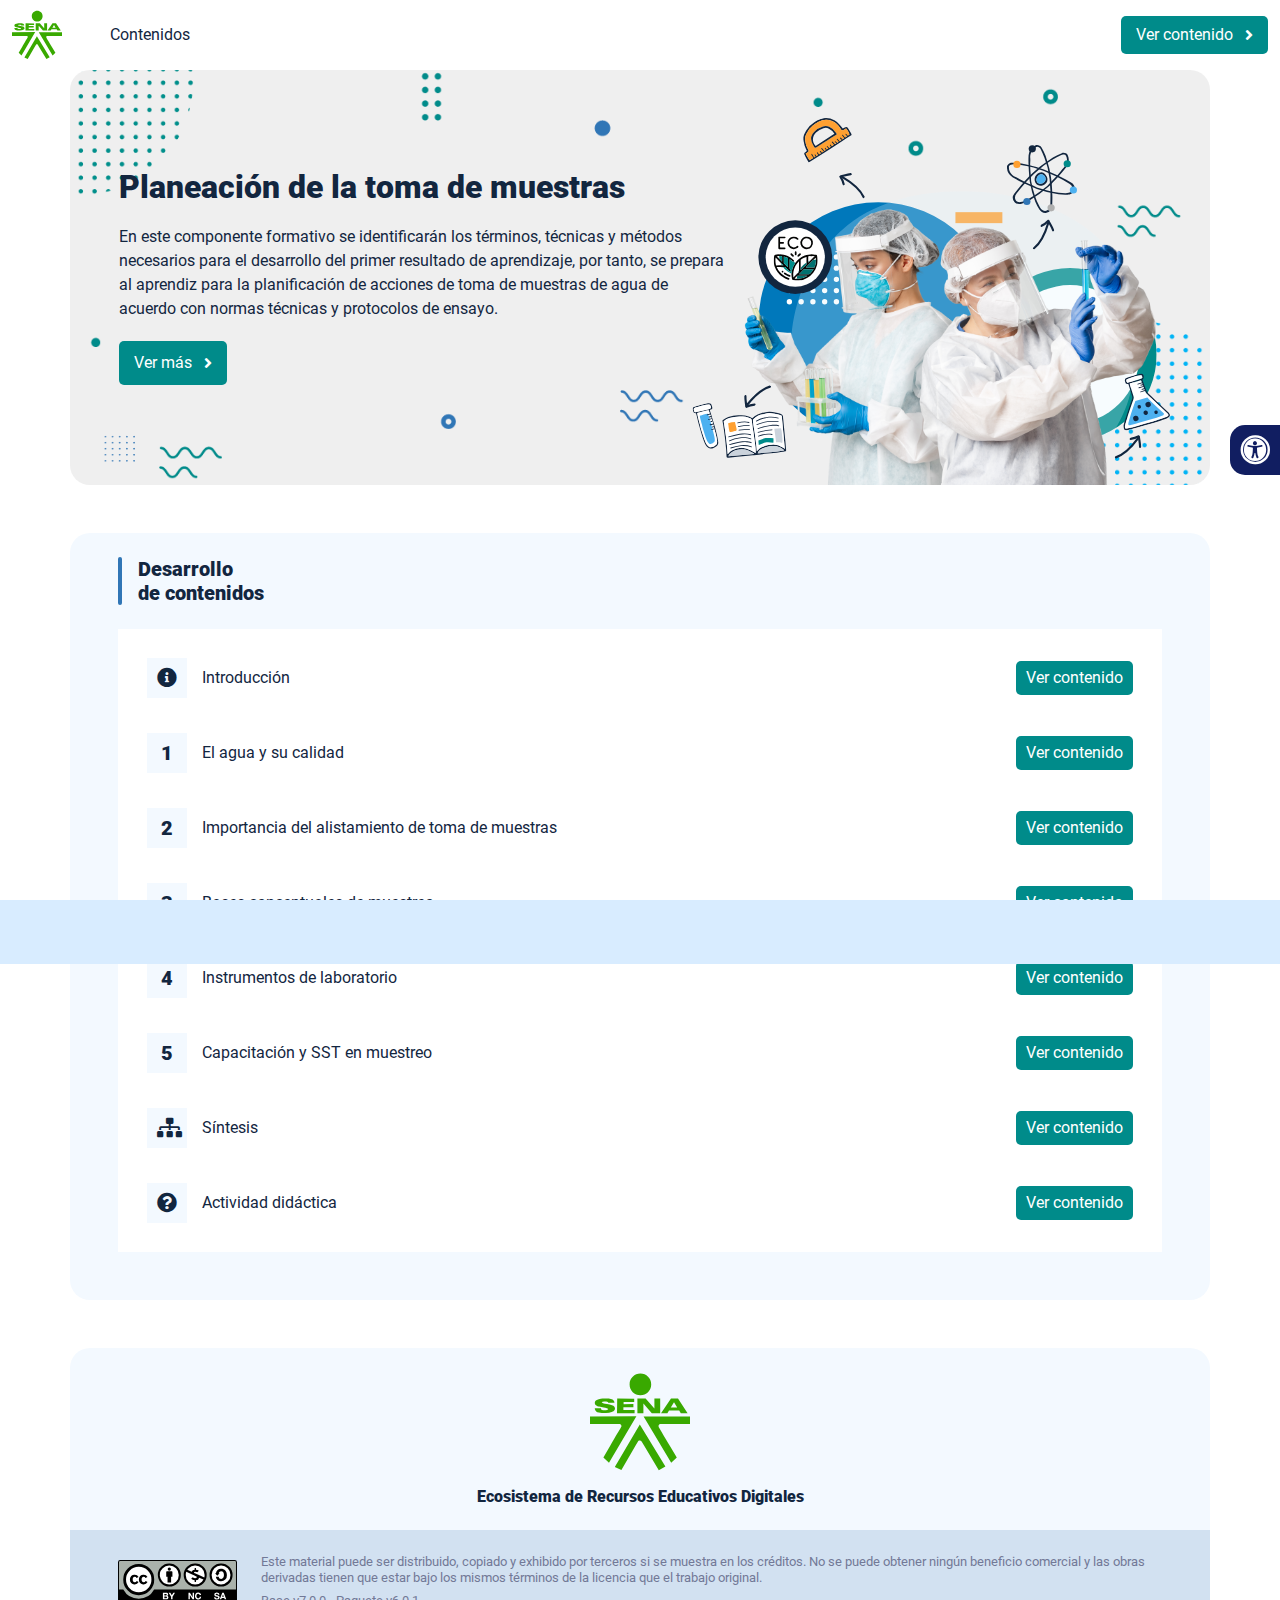
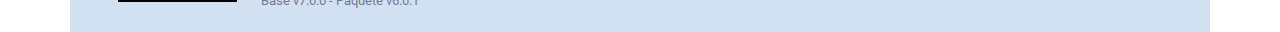
<file: index.html>
<!DOCTYPE html><html lang=""><head><meta charset="utf-8"><meta http-equiv="X-UA-Compatible" content="IE=edge"><meta name="viewport" content="width=device-width,initial-scale=1"><link rel="icon" href="favicon.ico"><title>Planeación de la toma de muestras</title><link href="css/chunk-0c047e41.3babef71.css" rel="prefetch"><link href="css/chunk-25b302c8.3babef71.css" rel="prefetch"><link href="css/chunk-26fc7596.3babef71.css" rel="prefetch"><link href="css/chunk-2d2747e2.3babef71.css" rel="prefetch"><link href="css/chunk-32334cb6.3babef71.css" rel="prefetch"><link href="css/chunk-3c57cd7b.3babef71.css" rel="prefetch"><link href="css/chunk-4f2d402a.3babef71.css" rel="prefetch"><link href="css/chunk-515a8379.8f9cd922.css" rel="prefetch"><link href="css/chunk-59974754.35f9f09d.css" rel="prefetch"><link href="css/chunk-60cbc06b.d3a83979.css" rel="prefetch"><link href="css/chunk-6e1e538a.5eb299c6.css" rel="prefetch"><link href="css/chunk-766a929b.cc043ef5.css" rel="prefetch"><link href="css/chunk-f2df7d2c.3babef71.css" rel="prefetch"><link href="css/comple.e766caee.css" rel="prefetch"><link href="css/creditos.9ca98631.css" rel="prefetch"><link href="css/glosario.a8263125.css" rel="prefetch"><link href="css/referencias.47f89f89.css" rel="prefetch"><link href="js/actividad.f33d1e5d.js" rel="prefetch"><link href="js/chunk-0206bfa0.049e2db5.js" rel="prefetch"><link href="js/chunk-0c047e41.f6eae9e9.js" rel="prefetch"><link href="js/chunk-13a6037e.a8aa697e.js" rel="prefetch"><link href="js/chunk-18f95272.42134f14.js" rel="prefetch"><link href="js/chunk-25b302c8.ae2708f6.js" rel="prefetch"><link href="js/chunk-26fc7596.46354772.js" rel="prefetch"><link href="js/chunk-2c06842c.0dc55578.js" rel="prefetch"><link href="js/chunk-2d0c5615.56ab507b.js" rel="prefetch"><link href="js/chunk-2d0e96ec.4f8a7593.js" rel="prefetch"><link href="js/chunk-2d208d90.db548348.js" rel="prefetch"><link href="js/chunk-2d21d0e2.447c9ad9.js" rel="prefetch"><link href="js/chunk-2d22c123.a3515b26.js" rel="prefetch"><link href="js/chunk-2d2747e2.79be545f.js" rel="prefetch"><link href="js/chunk-2e80bb9a.82ddeeb5.js" rel="prefetch"><link href="js/chunk-319206de.5cc62088.js" rel="prefetch"><link href="js/chunk-32334cb6.cb2e0855.js" rel="prefetch"><link href="js/chunk-36769079.66aa00cb.js" rel="prefetch"><link href="js/chunk-3c57cd7b.07a65773.js" rel="prefetch"><link href="js/chunk-4cdd78c0.de715ca5.js" rel="prefetch"><link href="js/chunk-4f2d402a.38063bc1.js" rel="prefetch"><link href="js/chunk-515a8379.7366077d.js" rel="prefetch"><link href="js/chunk-53ccb27e.5731057a.js" rel="prefetch"><link href="js/chunk-55d286b8.f1f0b5bd.js" rel="prefetch"><link href="js/chunk-59974754.fec9dd94.js" rel="prefetch"><link href="js/chunk-60cbc06b.c4c1ca78.js" rel="prefetch"><link href="js/chunk-659152b8.823b6bba.js" rel="prefetch"><link href="js/chunk-6e1e538a.c4eee319.js" rel="prefetch"><link href="js/chunk-766a929b.c5c0333c.js" rel="prefetch"><link href="js/chunk-c796899c.4918e9f6.js" rel="prefetch"><link href="js/chunk-e8a7823a.cac34dc4.js" rel="prefetch"><link href="js/chunk-f2df7d2c.58b34177.js" rel="prefetch"><link href="js/chunk-fde47172.ad1cdf34.js" rel="prefetch"><link href="js/comple.0c2f48ae.js" rel="prefetch"><link href="js/creditos.c99c84cd.js" rel="prefetch"><link href="js/glosario.a8334878.js" rel="prefetch"><link href="js/intro.b0a36eb6.js" rel="prefetch"><link href="js/referencias.11bd3e8d.js" rel="prefetch"><link href="js/sintesis.67d7a4d5.js" rel="prefetch"><link href="js/tema1.55635857.js" rel="prefetch"><link href="js/tema2.3c299a4d.js" rel="prefetch"><link href="js/tema3.8638a457.js" rel="prefetch"><link href="css/app.d72f5f29.css" rel="preload" as="style"><link href="css/chunk-vendors.39f6dffa.css" rel="preload" as="style"><link href="js/app.ca626658.js" rel="preload" as="script"><link href="js/chunk-vendors.859aba9b.js" rel="preload" as="script"><link href="css/chunk-vendors.39f6dffa.css" rel="stylesheet"><link href="css/app.d72f5f29.css" rel="stylesheet"></head><body><noscript><strong>We're sorry but Planeación de la toma de muestras doesn't work properly without JavaScript enabled. Please enable it to continue.</strong></noscript><div id="app"></div><script src="js/chunk-vendors.859aba9b.js"></script><script src="js/app.ca626658.js"></script></body></html>
</file>
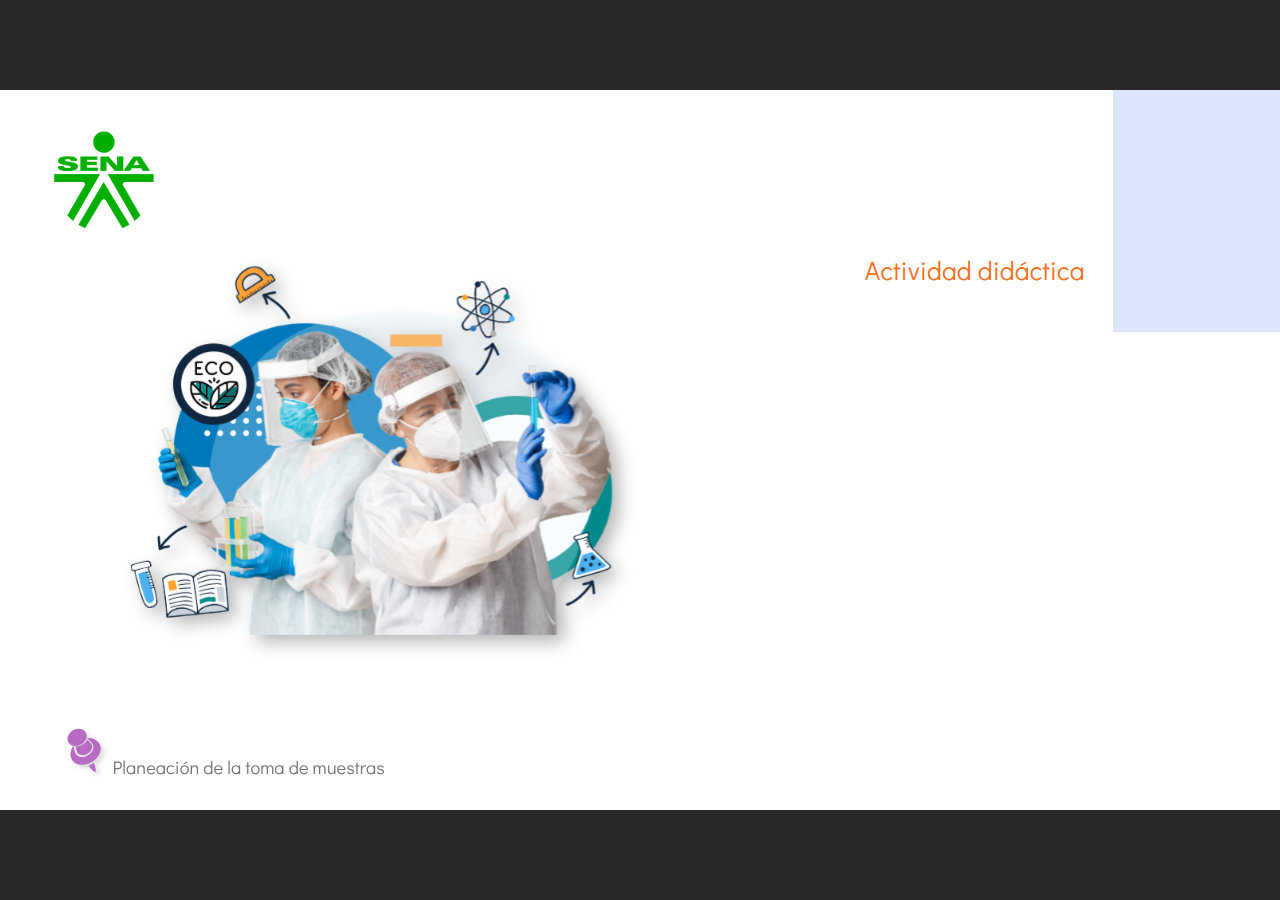
<file: actividades/index.html>
﻿<!doctype html>
<html lang="es">
<head>
  <meta charset="utf-8">
  <!-- Creado con Storyline 360 - http://www.articulate.com  -->
  <!-- version: 3.78.30680.0 -->
  <title>Actividad did&#225;ctica</title>
  <meta http-equiv="x-ua-compatible" content="IE=edge"/>
  <meta name="viewport" content="width=device-width,initial-scale=1,user-scalable=no,shrink-to-fit=no,minimal-ui"/>
  <meta name="apple-mobile-web-app-capable" content="yes"/>
  <style>
    html, body { height: 100%; padding: 0; margin: 0 }
    #app { height: 100%; width: 100%; }
  </style>

  <script>
    window.DS = {};
    window.globals = {
      DATA_PATH_BASE: '',
      HAS_FRAME: true,
      HAS_SLIDE: true,

      lmsPresent: false,
      tinCanPresent: false,
      cmi5Present: false,
      aoSupport: false,
      scale: 'noscale',
      captureRc: false,
      browserSize: 'optimal',
      bgColor: '#282828',
      features: 'AccessibleVideo,BgAudioBlip,ConnectionMessages,DropIn1,DropIn2,DropIn3,FullScreenToggle,LayerPresentAsDialog,MultipleQuizTracking,PlayerSpeedControl,StreamingVideo,UpdatedThemeEditor,UseAudioElement,VideoSync',
      themeName: 'unified',
      preloaderColor: '#FFFFFF',
      suppressAnalytics: false,
      productChannel: 'stable',
      publishSource: 'storyline',
      aid: 'aid|5304b41d-7af7-4125-b8d1-83eb222823e2',
      cid: '8619289a-c127-4599-b40e-ca2d46f2442a',
      playerVersion: '3.78.30680.0',
      publishTimestamp: '2023-08-09T16:32:49.0589254Z',
      maxIosVideoElements: 10,
      connectionSettings: { message: 'Est%C3%A1s%20fuera%20de%20l%C3%ADnea.%20Tratando%20de%20reconectar...', useDarkTheme: false, mode: 'disabled' },

      
      parseParams: function(qs) {
        if (window.globals.parsedParams != null) {
          return window.globals.parsedParams;
        }
        qs = (qs || window.location.search.substr(1)).split('+').join(' ');
        var params = {},
            tokens,
            re = /[?&]?([^=]+)=([^&]*)/g;

        while (tokens = re.exec(qs)) {
          params[decodeURIComponent(tokens[1]).trim()] =
            decodeURIComponent(tokens[2]).trim();
        }
        window.globals.parsedParams = params;
        return params;
      }

    };
  </script>
  <script>
    var isIe11 = ('ActiveXObject' in window || window.MSBlobBuilder != null)
      && window.msCrypto != null && !window.ActiveXObject;
    if (isIe11) {
      window.globals.unsupportedBrowser = true;
      document.write(atob('[base64]'));
    }
  </script>
  
  <script>window.THREE = { };</script>
  
</head>
<body style="background: #282828" class="cs-HTML theme-unified">
  <!-- 360 -->
  <script>!function(){var e,i=/iPhone/i,o=/iPod/i,n=/iPad/i,t=/\biOS-universal(?:.+)Mac\b/i,r=/\bAndroid(?:.+)Mobile\b/i,a=/Android/i,d=/(?:SD4930UR|\bSilk(?:.+)Mobile\b)/i,p=/Silk/i,l=/Windows Phone/i,u=/\bWindows(?:.+)ARM\b/i,b=/BlackBerry/i,s=/BB10/i,c=/Opera Mini/i,f=/\b(CriOS|Chrome)(?:.+)Mobile/i,h=/Mobile(?:.+)Firefox\b/i,v=function(e){return void 0!==e&&"MacIntel"===e.platform&&"number"==typeof e.maxTouchPoints&&e.maxTouchPoints>1&&"undefined"==typeof MSStream};e=function(e){var m={userAgent:"",platform:"",maxTouchPoints:0};e||"undefined"==typeof navigator?"string"==typeof e?m.userAgent=e:e&&e.userAgent&&(m={userAgent:e.userAgent,platform:e.platform,maxTouchPoints:e.maxTouchPoints||0}):m={userAgent:navigator.userAgent,platform:navigator.platform,maxTouchPoints:navigator.maxTouchPoints||0};var g=m.userAgent,y=g.split("[FBAN");void 0!==y[1]&&(g=y[0]),void 0!==(y=g.split("Twitter"))[1]&&(g=y[0]);var A=function(e){return function(i){return i.test(e)}}(g),w={apple:{phone:A(i)&&!A(l),ipod:A(o),tablet:!A(i)&&(A(n)||v(m))&&!A(l),universal:A(t),device:(A(i)||A(o)||A(n)||A(t)||v(m))&&!A(l)},amazon:{phone:A(d),tablet:!A(d)&&A(p),device:A(d)||A(p)},android:{phone:!A(l)&&A(d)||!A(l)&&A(r),tablet:!A(l)&&!A(d)&&!A(r)&&(A(p)||A(a)),device:!A(l)&&(A(d)||A(p)||A(r)||A(a))||A(/\bokhttp\b/i)},windows:{phone:A(l),tablet:A(u),device:A(l)||A(u)},other:{blackberry:A(b),blackberry10:A(s),opera:A(c),firefox:A(h),chrome:A(f),device:A(b)||A(s)||A(c)||A(h)||A(f)},any:!1,phone:!1,tablet:!1};return w.any=w.apple.device||w.android.device||w.windows.device||w.other.device,w.phone=w.apple.phone||w.android.phone||w.windows.phone,w.tablet=w.apple.tablet||w.android.tablet||w.windows.tablet,w}(),"object"==typeof exports&&"undefined"!=typeof module?module.exports=e:"function"==typeof define&&define.amd?define((function(){return e})):this.isMobile=e}();
    window.isMobile.apple.tablet = window.isMobile.apple.tablet ||
      (navigator.platform === 'MacIntel' && navigator.maxTouchPoints > 1);
    window.isMobile.apple.device = window.isMobile.apple.device || window.isMobile.apple.tablet;
    window.isMobile.tablet = window.isMobile.tablet || window.isMobile.apple.tablet;
    window.isMobile.any = window.isMobile.any || window.isMobile.apple.tablet;
  </script>

  <div id="focus-sink" tabindex="-1"></div>

  <div id="preso"></div>
  <script>
    (function() {

      var classTypes = [ 'desktop', 'mobile', 'phone', 'tablet' ];

      var addDeviceClasses = function(prefix, testObj) {
        var curr, i;
        for (i = 0; i < classTypes.length; i++) {
          curr = classTypes[i];
          if (testObj[curr]) {
            document.body.classList.add(prefix + curr);
          }
        }
      };

      var params = window.globals.parseParams(),
          isDevicePreview = params.devicepreview === '1',
          isPhoneOverride = params.deviceType === 'phone' || (isDevicePreview && params.phone == '1'),
          isTabletOverride = (params.deviceType === 'tablet' || isDevicePreview) && !isPhoneOverride,
          isMobileOverride = isPhoneOverride || isTabletOverride;

      var deviceView = {
        desktop: !window.isMobile.any && !isMobileOverride,
        mobile: window.isMobile.any || isMobileOverride,
        phone: isPhoneOverride || (window.isMobile.phone && !isTabletOverride),
        tablet: isTabletOverride || window.isMobile.tablet
      };

      window.globals.deviceView = deviceView;
      window.isMobile.desktop = !window.isMobile.any;
      window.isMobile.mobile = window.isMobile.any;

      addDeviceClasses('view-', deviceView);

    })();
  </script>
  
  <script src='story_content/user.js' type=text/javascript></script>
  <div class="slide-loader"></div>

  <script>
    var doc = document, loader = doc.body.querySelector('.slide-loader'); [ 1, 2, 3 ].forEach(function(n) { var d = doc.createElement('div'); d.style.backgroundColor = window.globals.preloaderColor; d.classList.add('mobile-loader-dot'); d.classList.add('dot' + n); loader.appendChild(d); });
  </script>

  <div class="mobile-load-title-overlay" style="display: none">
    <div class="mobile-load-title">Actividad did&#225;ctica</div>
  </div>

  <div class="mobile-chrome-warning"></div>

  
<style>
  .warn-connection-dialog {
    display: none;
    background: transparent;
    pointer-events: none;
    position: fixed;
    left: 0;
    top: 0;
    width: 100%;
    height: 100%;
    z-index: 999;
  }

  .warn-connection-content {
    border-radius: 4px;
    background: white;
    border: 1px solid #E7E7E7;
    color: #333333;
    box-shadow: 0 2px 4px rgba(0, 0, 0, 0.25);
    transition: all 150ms ease-out;
    position: absolute;
    white-space: nowrap;
  }

  .view-phone.is-landscape .warn-connection-content {
    left: 23px;
    bottom: 23px;
  }

  .view-tablet.is-landscape .warn-connection-content {
    left: 50%;
    top: 20px;
    transform: translateX(-50%);
  }

  .is-portrait .warn-connection-content {
    transform: translate(-50%, calc(-100% - 15px));
  }

  .warn-connection-content p {
    display: inline-block;
    margin: 0 8px 0 0;
    line-height: 33px;
    font-size: 11px;
  }

  .warn-connection-content svg {
    position: relative;
    vertical-align: middle;
    margin: 0 2px 2px 8px;
  }

  .view-desktop .warn-connection-content {
    left: 1.5em;
    bottom: 1.5em;
  }

  .view-desktop .warn-connection-content p {
    font-size: 1.1em;
  }

  .is-offline .warn-connection-dialog {
    display: block;
  }

  .is-offline .cs-panel * {
    pointer-events: none !important;
  }

  .is-offline .cs-panel {
    pointer-events: all !important;
  }

  .is-offline #nav-controls * {
    pointer-events: none !important;
  }

  .is-offline #nav-controls {
    pointer-events: all !important;
  }
</style>

<div class="warn-connection-dialog">
  <div class="warn-connection-content">
    <svg width="17" height="15" viewBox="0 0 17 15" xmlns="http://www.w3.org/2000/svg">
      <path fill="#8F0000" stroke="white" d="M16.07,12.98 L15.88,12.23 L9.51,1.21 C8.97,0.26,7.6,0.26,7.06,1.21 L0.69,12.23 C0.15,13.16,0.81,14.36,1.91,14.36 H14.65 C15.47,14.36,16.05,13.7,16.07,12.98 Z"/>
      <path fill="white" stroke="white" d="M8.58,5.5 C8.35,5.28,8.5,5.35,8.21,5.32 C8.09,5.35,7.97,5.49,7.96,5.67 C7.97,5.79,7.98,5.92,7.98,6.04 L7.98,6.04 C7.99,6.17,8,6.31,8.01,6.43 L8.01,6.44 C8.03,6.92,8.06,7.41,8.09,7.9 L8.09,7.9 C8.12,8.39,8.14,8.88,8.17,9.37 C8.17,9.39,8.18,9.42,8.2,9.44 C8.23,9.46,8.25,9.47,8.28,9.47 C8.31,9.47,8.34,9.46,8.35,9.44 C8.37,9.43,8.38,9.4,8.39,9.35 L8.39,9.34 C8.39,9.24,8.4,9.15,8.4,9.05 L8.4,9.05 C8.41,8.96,8.41,8.86,8.42,8.75 C8.43,8.44,8.45,8.12,8.47,7.81 L8.47,7.81 C8.49,7.49,8.51,7.18,8.53,6.87 C8.55,6.46,8.56,6.05,8.59,5.64 L8.6,5.62 C8.6,5.57,8.59,5.53,8.58,5.5 L8.21,5.32 Z"/>
      <circle fill="white" stroke="white" cx="8.3" cy="11.35" r="0.3"/>
    </svg>
    <p>You are offline. Trying to reconnect...</p>
  </div>
</div>

<script>
  (function() {
    window.DS.connection = {
      warningShown: false,
      assets: {},
      loadingAssetGroup: false,
      retryDelay: 500
    };

    var connectionSettings = window.globals.connectionSettings || {};

    // The `window.globals.features` variable must be set in `webpack.dev.config` when testing locally - it is not enough
    // to have it in the data - but it must be set there as well.
    var useConnectionMessages = window.AbortController != null &&
      window.location.protocol != 'file:' &&
      window.globals.features.indexOf('ConnectionMessages') != -1 &&
      connectionSettings.mode === 'normal';

    window.DS.connection.useConnectionMessages = useConnectionMessages

    var assetCount = 0;
    var checkLoadedId;


    if (useConnectionMessages && connectionSettings != null) {
      var contentEl = document.querySelector('.warn-connection-content');
      var messageEl = contentEl.querySelector('p')

      if (connectionSettings.useDarkTheme) {
        contentEl.style.borderColor = '#BABBBA';
        contentEl.style.backgroundColor = '#282828';
        contentEl.style.color = '#FFFFFF';
      }

      if (connectionSettings.message != null) {
        messageEl.textContent = window.decodeURIComponent(connectionSettings.message);
      }
    }

    function checkAssetsReady() {
      for (var i in DS.connection.assets) {
        if (!DS.connection.assets[i].success) {
          return false;
        }
      }
      return true;
    }

    function stopAssetGroup() {
      if (!useConnectionMessages) { return; }

      assetCount = 0;

      DS.connection.oldAssetGroup = DS.connection.assets;
      DS.connection.assets = {};
      DS.connection.loadingAssetGroup = false;
      clearInterval(checkLoadedId);
    }

    function startAssetGroup() {
      if (!useConnectionMessages) { return; }
      var ticks = 0;
      clearInterval(checkLoadedId);
      checkLoadedId = setInterval(function() {
        var loaded = 0;
        if (assetCount === 0 && loaded === 0) {
          clearInterval(checkLoadedId);
          return;
        }

        for (var i in DS.connection.assets) {
          if (DS.connection.assets[i].success) {
            loaded++;
          }
        }

        if (assetCount === loaded && checkAssetsReady()) {
          for (var i in DS.connection.assets) {
            if (DS.connection.assets[i].action) {
              DS.connection.assets[i].action();
            }
          }
          hideWarning();
          stopAssetGroup();
        }
      }, 100)
    }

    function requiredAsset(url, action, retry, type) {
      if (!useConnectionMessages) { return; }
      if (DS.connection.assets[url]) { return; }

      DS.connection.assets[url] = {
        success: false, action: action, retry: retry, type: type
      };
      assetCount = Object.keys(DS.connection.assets).length;
      if (!DS.connection.loadingAssetGroup) {
        startAssetGroup();
      }
      DS.connection.loadingAssetGroup = true;
    }

    function assetLoaded(url) {
      if (!useConnectionMessages) { return; }
      if (DS.connection.assets[url]) {
        DS.connection.assets[url].success = true;
      }
    }

    function assetFailed(url) {
      if (!useConnectionMessages) { return; }
      if (!DS.connection.assets[url]) {
        if (/\.js$/.test(url) && url.indexOf('transcripts') === -1) {
          setTimeout(function() {
            if (DS.connection.lastSlideLoaded != null) {
              DS.connection.lastSlideLoaded();
            }
          }, DS.connection.retryDelay);
        }
        return;
      }
      if (!DS.connection.warningShown) { showWarning(); }
      if (DS.connection.assets[url].retry) {
        setTimeout(function() {
          if (!DS.connection.assets[url].success) {
            DS.connection.assets[url].retry()
          }
        }, DS.connection.retryDelay);
      }
    }

    function hideWarning() {
      document.body.classList.remove('is-offline');
      DS.connection.warningShown = false;
    }
    DS.connection.hideWarning = hideWarning

    function showWarning(btn) {
      document.body.classList.add('is-offline')
      DS.connection.warningShown = true;
      updateWarningPosition();
    }

    function updateWarningPosition() {
      if (!DS.connection.warningShown) {
        return;
      }

      var isPortrait = document.body.classList.contains('is-portrait');
      var warningEl = document.querySelector('.warn-connection-content');

      if (isPortrait) {
        var slide = document.querySelector('.primary-slide');
        var slideRect = slide.getBoundingClientRect();

        warningEl.style.top = `${slideRect.top}px`
        warningEl.style.left = `${slideRect.left + slideRect.width / 2}px`
      } else {
        warningEl.style.top = null;
        warningEl.style.left = null;
      }

      window.requestAnimationFrame(updateWarningPosition);
    }

    // these will all be noops if the feature flag isn't set in
    // the data and `window.globals.features`
    DS.connection.requiredAsset = requiredAsset;
    DS.connection.assetLoaded = assetLoaded;
    DS.connection.assetFailed = assetFailed;
    DS.connection.stopAssetGroup = stopAssetGroup;
    DS.connection.startAssetGroup = startAssetGroup;
  })();
</script>


  <script>
    
    if (window.autoSpider && window.vInterfaceObject) {
      document.querySelector('.mobile-load-title-overlay').style.display = 'none';
    }
  </script>

  

  <link rel="stylesheet" href="html5/data/css/output.min.css" data-noprefix/>
</body>
<script src="html5/lib/scripts/bootstrapper.min.js"></script>
</html>
</file>
<file: css/chunk-0c047e41.3babef71.css>
.actividad[data-v-22adfd6b]{background-color:#f2f2f2}.horizontal-scroll__wrapper[data-v-22adfd6b]{overflow:hidden}.horizontal-scroll[data-v-22adfd6b]{display:flex;transition:transform .5s ease-in-out;align-items:center;flex-wrap:nowrap}.horizontal-scroll[data-v-22adfd6b]:not(.row){width:100%}.horizontal-scroll--item-fw[data-v-22adfd6b]>div{flex-grow:0;flex-shrink:0;width:100%;margin:0!important}
</file>
<file: css/chunk-25b302c8.3babef71.css>
.actividad[data-v-22adfd6b]{background-color:#f2f2f2}.horizontal-scroll__wrapper[data-v-22adfd6b]{overflow:hidden}.horizontal-scroll[data-v-22adfd6b]{display:flex;transition:transform .5s ease-in-out;align-items:center;flex-wrap:nowrap}.horizontal-scroll[data-v-22adfd6b]:not(.row){width:100%}.horizontal-scroll--item-fw[data-v-22adfd6b]>div{flex-grow:0;flex-shrink:0;width:100%;margin:0!important}
</file>
<file: css/chunk-26fc7596.3babef71.css>
.actividad[data-v-22adfd6b]{background-color:#f2f2f2}.horizontal-scroll__wrapper[data-v-22adfd6b]{overflow:hidden}.horizontal-scroll[data-v-22adfd6b]{display:flex;transition:transform .5s ease-in-out;align-items:center;flex-wrap:nowrap}.horizontal-scroll[data-v-22adfd6b]:not(.row){width:100%}.horizontal-scroll--item-fw[data-v-22adfd6b]>div{flex-grow:0;flex-shrink:0;width:100%;margin:0!important}
</file>
<file: css/chunk-2d2747e2.3babef71.css>
.actividad[data-v-22adfd6b]{background-color:#f2f2f2}.horizontal-scroll__wrapper[data-v-22adfd6b]{overflow:hidden}.horizontal-scroll[data-v-22adfd6b]{display:flex;transition:transform .5s ease-in-out;align-items:center;flex-wrap:nowrap}.horizontal-scroll[data-v-22adfd6b]:not(.row){width:100%}.horizontal-scroll--item-fw[data-v-22adfd6b]>div{flex-grow:0;flex-shrink:0;width:100%;margin:0!important}
</file>
<file: css/chunk-32334cb6.3babef71.css>
.actividad[data-v-22adfd6b]{background-color:#f2f2f2}.horizontal-scroll__wrapper[data-v-22adfd6b]{overflow:hidden}.horizontal-scroll[data-v-22adfd6b]{display:flex;transition:transform .5s ease-in-out;align-items:center;flex-wrap:nowrap}.horizontal-scroll[data-v-22adfd6b]:not(.row){width:100%}.horizontal-scroll--item-fw[data-v-22adfd6b]>div{flex-grow:0;flex-shrink:0;width:100%;margin:0!important}
</file>
<file: css/chunk-3c57cd7b.3babef71.css>
.actividad[data-v-22adfd6b]{background-color:#f2f2f2}.horizontal-scroll__wrapper[data-v-22adfd6b]{overflow:hidden}.horizontal-scroll[data-v-22adfd6b]{display:flex;transition:transform .5s ease-in-out;align-items:center;flex-wrap:nowrap}.horizontal-scroll[data-v-22adfd6b]:not(.row){width:100%}.horizontal-scroll--item-fw[data-v-22adfd6b]>div{flex-grow:0;flex-shrink:0;width:100%;margin:0!important}
</file>
<file: css/chunk-4f2d402a.3babef71.css>
.actividad[data-v-22adfd6b]{background-color:#f2f2f2}.horizontal-scroll__wrapper[data-v-22adfd6b]{overflow:hidden}.horizontal-scroll[data-v-22adfd6b]{display:flex;transition:transform .5s ease-in-out;align-items:center;flex-wrap:nowrap}.horizontal-scroll[data-v-22adfd6b]:not(.row){width:100%}.horizontal-scroll--item-fw[data-v-22adfd6b]>div{flex-grow:0;flex-shrink:0;width:100%;margin:0!important}
</file>
<file: css/chunk-515a8379.8f9cd922.css>
.actividad{background-color:#f2f2f2}.banner-interno{position:relative}.banner-interno__fondo{position:absolute;top:0;bottom:-50px;left:0;right:0;background-color:#fff;background-size:cover;background-position:50%}.banner-interno__titulo{display:flex;align-items:center}.banner-interno__titulo__icono{display:block;width:32px;height:32px;border-radius:50%;background-color:#12263f;position:relative}.banner-interno__titulo__icono i{color:#fff;position:absolute;left:50%;top:50%;transform:translate(-50%,-50%)}.banner-interno__titulo h1,.banner-interno__titulo h2,.banner-interno__titulo h3,.banner-interno__titulo h4,.banner-interno__titulo h5,.banner-interno__titulo h6{color:#12263f;line-height:1.1em}
</file>
<file: css/chunk-59974754.35f9f09d.css>
.actividad{background-color:#f2f2f2}.aside-menu{position:fixed;top:70px;min-height:calc(100vh - 70px);max-height:calc(100vh - 70px);background-color:#f3f9ff;transition:flex .5s ease-in-out,width .5s ease-in-out;overflow-x:hidden;z-index:100001;width:300px}.aside-menu__black-background{position:fixed;inset:0;top:70px;background:rgba(0,0,0,.8);cursor:pointer}.aside-menu a{color:#111e61}.aside-menu__content{width:300px;display:flex;flex-direction:column;justify-content:space-between;min-height:calc(100vh - 70px);max-height:calc(100vh - 70px);border-right:1px solid #d8ecff;position:absolute;background:#fff}@media (max-height:800px){.aside-menu__content{min-height:800px;max-height:800px;overflow-y:auto}}.aside-menu__header{padding:10px;text-align:center;background-color:#d8ecff}.aside-menu__header h4{margin:0}.aside-menu__menu{overflow-y:auto;flex-grow:1;list-style:none;padding-left:0;margin-bottom:0}.aside-menu__menu__item--active .aside-menu__menu__item__lnk,.aside-menu__menu__item--active .aside-menu__sec-menu__item__lnk{background-color:#d8ecff;font-weight:700}.aside-menu__menu__item--sub-menu:hover,.aside-menu__menu__item:hover,.aside-menu__sec-menu__item:hover{background-color:#d8ecff}.aside-menu__menu__item--sub-menu{padding-left:10px}.aside-menu__menu__item--sub-menu--active .aside-menu__menu__item__lnk,.aside-menu__menu__item--sub-menu--active .aside-menu__sec-menu__item__lnk{background-color:#d8ecff;font-weight:700;position:relative}.aside-menu__menu__item--sub-menu--active .aside-menu__menu__item__lnk:before,.aside-menu__menu__item--sub-menu--active .aside-menu__sec-menu__item__lnk:before{content:"";display:block;position:absolute;left:0;bottom:0;top:0;width:4px;border-radius:2px;background-color:#3076b6}.aside-menu__menu__item__lnk,.aside-menu__sec-menu__item__lnk{display:flex;align-items:center;padding:10px 15px;line-height:1.1em}.aside-menu__menu__item__lnk i,.aside-menu__menu__item__lnk span,.aside-menu__sec-menu__item__lnk i,.aside-menu__sec-menu__item__lnk span{margin-right:10px}.aside-menu__menu__item__lnk i:last-child,.aside-menu__menu__item__lnk span:last-child,.aside-menu__sec-menu__item__lnk i:last-child,.aside-menu__sec-menu__item__lnk span:last-child{margin-right:0}.aside-menu__sec-menu{background-color:#d8ecff;padding:10px 0;flex-shrink:0;margin-bottom:0}.aside-menu__sec-menu__item{padding:10px 15px}.aside-menu__sec-menu__item__lnk{padding:0;border-radius:1em}.aside-menu__sec-menu__item__lnk i{display:block;width:2em;height:2em;padding:.5em 0;text-align:center;background-color:#fff;border-radius:50%}.aside-menu__sec-menu__item__lnk:hover{background-color:#fff}@media (max-width:576px){.aside-menu__sec-menu{padding-bottom:110px}}.main-menu-enter-active{-webkit-animation:main-menu-open-animation .3s;animation:main-menu-open-animation .3s}.main-menu-enter-active .aside-menu__black-background{-webkit-animation:main-menu-background-animation .3s;animation:main-menu-background-animation .3s}.main-menu-leave-active{animation:main-menu-open-animation .3s reverse}.main-menu-leave-active .aside-menu__black-background{animation:main-menu-background-animation .3s reverse}@-webkit-keyframes main-menu-open-animation{0%{width:0}to{width:300px}}@keyframes main-menu-open-animation{0%{width:0}to{width:300px}}@-webkit-keyframes main-menu-background-animation{0%{opacity:0}to{opacity:1}}@keyframes main-menu-background-animation{0%{opacity:0}to{opacity:1}}
</file>
<file: css/chunk-60cbc06b.d3a83979.css>
.actividad[data-v-7e5a4120]{background-color:#f2f2f2}.header[data-v-7e5a4120]{position:sticky;top:0;padding-top:10px;padding-bottom:10px;background-color:#fff;z-index:10010;line-height:1.1em}.header__logo[data-v-7e5a4120]{width:50px}@media (max-width:576px){.header__componente-formativo[data-v-7e5a4120]{font-size:.8em}}.header__menu[data-v-7e5a4120]{cursor:pointer}.header__menu span[data-v-7e5a4120]{font-size:.7em;display:block;line-height:1em;text-align:center;color:#111e61}.header__menu__btn[data-v-7e5a4120]{width:30px;height:30px;position:relative;margin-bottom:4px}.header__menu__btn .line-1[data-v-7e5a4120],.header__menu__btn .line-2[data-v-7e5a4120],.header__menu__btn .line-3[data-v-7e5a4120]{height:4px;width:30px;background-color:#111e61;transform-origin:center center;position:absolute;left:0;border-radius:2px}.header__menu__btn .line-1[data-v-7e5a4120]{top:4px;-webkit-animation:line-1-inactive-data-v-7e5a4120 .5s ease-in-out forwards;animation:line-1-inactive-data-v-7e5a4120 .5s ease-in-out forwards}.header__menu__btn .line-2[data-v-7e5a4120]{top:13px;-webkit-animation:line-2-inactive-data-v-7e5a4120 .5s ease-in-out forwards;animation:line-2-inactive-data-v-7e5a4120 .5s ease-in-out forwards}.header__menu__btn .line-3[data-v-7e5a4120]{top:22px;-webkit-animation:line-3-inactive-data-v-7e5a4120 .5s ease-in-out forwards;animation:line-3-inactive-data-v-7e5a4120 .5s ease-in-out forwards}.header__menu__btn[data-v-7e5a4120]:hover{cursor:pointer}.header__menu__btn--open .line-1[data-v-7e5a4120]{-webkit-animation:line-1-active-data-v-7e5a4120 .5s ease-in-out forwards;animation:line-1-active-data-v-7e5a4120 .5s ease-in-out forwards}.header__menu__btn--open .line-2[data-v-7e5a4120]{-webkit-animation:line-2-active-data-v-7e5a4120 .5s ease-in-out forwards;animation:line-2-active-data-v-7e5a4120 .5s ease-in-out forwards}.header__menu__btn--open .line-3[data-v-7e5a4120]{-webkit-animation:line-3-active-data-v-7e5a4120 .5s ease-in-out forwards;animation:line-3-active-data-v-7e5a4120 .5s ease-in-out forwards}@-webkit-keyframes line-1-active-data-v-7e5a4120{0%{transform:translate(0) rotate(0)}50%{transform:translateY(9px) rotate(0)}to{transform:translateY(9px) rotate(45deg)}}@keyframes line-1-active-data-v-7e5a4120{0%{transform:translate(0) rotate(0)}50%{transform:translateY(9px) rotate(0)}to{transform:translateY(9px) rotate(45deg)}}@-webkit-keyframes line-2-active-data-v-7e5a4120{0%{transform:scale(1)}to{transform:scale(0)}}@keyframes line-2-active-data-v-7e5a4120{0%{transform:scale(1)}to{transform:scale(0)}}@-webkit-keyframes line-3-active-data-v-7e5a4120{0%{transform:translate(0) rotate(0)}50%{transform:translateY(-9px) rotate(0)}to{transform:translateY(-9px) rotate(-45deg)}}@keyframes line-3-active-data-v-7e5a4120{0%{transform:translate(0) rotate(0)}50%{transform:translateY(-9px) rotate(0)}to{transform:translateY(-9px) rotate(-45deg)}}@-webkit-keyframes line-1-inactive-data-v-7e5a4120{0%{transform:translateY(9px) rotate(45deg)}50%{transform:translateY(9px) rotate(0)}to{transform:translate(0) rotate(0)}}@keyframes line-1-inactive-data-v-7e5a4120{0%{transform:translateY(9px) rotate(45deg)}50%{transform:translateY(9px) rotate(0)}to{transform:translate(0) rotate(0)}}@-webkit-keyframes line-2-inactive-data-v-7e5a4120{0%{transform:scale(0)}to{transform:scale(1)}}@keyframes line-2-inactive-data-v-7e5a4120{0%{transform:scale(0)}to{transform:scale(1)}}@-webkit-keyframes line-3-inactive-data-v-7e5a4120{0%{transform:translateY(-9px) rotate(-45deg)}50%{transform:translateY(-9px) rotate(0)}to{transform:translate(0) rotate(0)}}@keyframes line-3-inactive-data-v-7e5a4120{0%{transform:translateY(-9px) rotate(-45deg)}50%{transform:translateY(-9px) rotate(0)}to{transform:translate(0) rotate(0)}}
</file>
<file: css/chunk-6e1e538a.5eb299c6.css>
.actividad[data-v-4f6b7c58]{background-color:#f2f2f2}.accesibilidad[data-v-4f6b7c58]{position:fixed;right:0;top:50vh;height:50px;background-color:#111e61;border-top-left-radius:15px;border-bottom-left-radius:15px;transform:translateY(-50%) translateX(100%) translateX(-50px);overflow:hidden;transition:transform .3s ease-in-out,height .3s ease-in-out}.accesibilidad[data-v-4f6b7c58]:hover{transform:translateY(-50%) translateX(0);height:12.75rem}.accesibilidad [data-v-4f6b7c58]{color:#fff}.accesibilidad__menu__content .accesibilidad__menu__item[data-v-4f6b7c58]{cursor:pointer}.accesibilidad__menu__content .accesibilidad__menu__item[data-v-4f6b7c58]:hover{background-color:#273685}.accesibilidad__menu__content .accesibilidad__menu__item[data-v-4f6b7c58]:last-child{border:none}.accesibilidad__menu__item[data-v-4f6b7c58]{display:flex;align-items:center;padding:10px;border-bottom:1px solid #273685;line-height:1em;-moz-user-select:none;-ms-user-select:none;user-select:none}.accesibilidad__menu i[data-v-4f6b7c58]{font-size:30px;font-style:normal;margin-right:10px;line-height:1em}.accesibilidad__menu img[data-v-4f6b7c58]{width:30px;margin-right:10px}
</file>
<file: css/chunk-766a929b.cc043ef5.css>
.actividad{background-color:#f2f2f2}.barra-avance{display:flex;align-items:center;justify-content:space-between;position:fixed;bottom:0;left:0;width:100%;padding:10px;background-color:#d8ecff;transition:transform .5s ease-in-out;z-index:100000}.barra-avance__barra{margin:0 20px;flex:1;position:relative;max-width:800px}.barra-avance__barra--amarilla,.barra-avance__barra--blanca{height:4px}.barra-avance__barra--amarilla:after,.barra-avance__barra--amarilla:before,.barra-avance__barra--blanca:after,.barra-avance__barra--blanca:before{content:"";display:block;width:10px;height:10px;border-radius:50%;position:absolute;top:50%}.barra-avance__barra--amarilla:before,.barra-avance__barra--blanca:before{left:0;transform:translate(-50%,-50%)}.barra-avance__barra--amarilla:after,.barra-avance__barra--blanca:after{right:0;transform:translate(50%,-50%)}.barra-avance__barra--blanca{background-color:#fff}.barra-avance__barra--blanca:after,.barra-avance__barra--blanca:before{background-color:#fff}.barra-avance__barra--amarilla{position:absolute;width:100%;top:0;background-color:#008b8a}.barra-avance__barra--amarilla:after,.barra-avance__barra--amarilla:before{background-color:#008b8a}.barra-avance__boton--regresar{background-color:#b0c0d2}.barra-avance__boton--regresar span{color:#111e61!important}.barra-avance__boton--disable{opacity:0;pointer-events:none}.barra-avance--open{transform:translateY(0)}.barra-avance--close{transform:translateY(100%)}
</file>
<file: css/chunk-f2df7d2c.3babef71.css>
.actividad[data-v-22adfd6b]{background-color:#f2f2f2}.horizontal-scroll__wrapper[data-v-22adfd6b]{overflow:hidden}.horizontal-scroll[data-v-22adfd6b]{display:flex;transition:transform .5s ease-in-out;align-items:center;flex-wrap:nowrap}.horizontal-scroll[data-v-22adfd6b]:not(.row){width:100%}.horizontal-scroll--item-fw[data-v-22adfd6b]>div{flex-grow:0;flex-shrink:0;width:100%;margin:0!important}
</file>
<file: css/comple.e766caee.css>
.banner-interno{position:relative}.banner-interno__fondo{position:absolute;top:0;bottom:-50px;left:0;right:0;background-color:#fff;background-size:cover;background-position:50%}.banner-interno__titulo{display:flex;align-items:center}.banner-interno__titulo__icono{display:block;width:32px;height:32px;border-radius:50%;background-color:#12263f;position:relative}.banner-interno__titulo__icono i{color:#fff;position:absolute;left:50%;top:50%;transform:translate(-50%,-50%)}.banner-interno__titulo h1,.banner-interno__titulo h2,.banner-interno__titulo h3,.banner-interno__titulo h4,.banner-interno__titulo h5,.banner-interno__titulo h6{color:#12263f;line-height:1.1em}.actividad{background-color:#f2f2f2}.complementario__enlaces{display:flex;justify-content:center;flex-wrap:wrap}.complementario__enlaces a{margin:0 5px}.complementario__btn{font-size:1.5em;line-height:1em}table{width:calc(100% - 1px);min-width:800px}table thead{background-color:#d8ecff}table thead th{border-color:#d8ecff}table td,table th{padding:25px 20px;text-align:center}
</file>
<file: css/creditos.9ca98631.css>
.banner-interno{position:relative}.banner-interno__fondo{position:absolute;top:0;bottom:-50px;left:0;right:0;background-color:#fff;background-size:cover;background-position:50%}.banner-interno__titulo{display:flex;align-items:center}.banner-interno__titulo__icono{display:block;width:32px;height:32px;border-radius:50%;background-color:#12263f;position:relative}.banner-interno__titulo__icono i{color:#fff;position:absolute;left:50%;top:50%;transform:translate(-50%,-50%)}.banner-interno__titulo h1,.banner-interno__titulo h2,.banner-interno__titulo h3,.banner-interno__titulo h4,.banner-interno__titulo h5,.banner-interno__titulo h6{color:#12263f;line-height:1.1em}.actividad{background-color:#f2f2f2}.creditos-vista .tarjeta.credito{background-color:#d2e1f1}.creditos{color:#727997;overflow-x:auto}.creditos__item{min-width:490px}.creditos p{line-height:1.3em;margin-bottom:0;color:#727997}.creditos__titulo{font-weight:700;background-color:#d2e1f1;padding:5px 10px;border-top-radius:5px;border-top-left-radius:5px;border-top-right-radius:5px}.creditos table td,.creditos table th{border-color:#d2e1f1}
</file>
<file: css/glosario.a8263125.css>
.banner-interno{position:relative}.banner-interno__fondo{position:absolute;top:0;bottom:-50px;left:0;right:0;background-color:#fff;background-size:cover;background-position:50%}.banner-interno__titulo{display:flex;align-items:center}.banner-interno__titulo__icono{display:block;width:32px;height:32px;border-radius:50%;background-color:#12263f;position:relative}.banner-interno__titulo__icono i{color:#fff;position:absolute;left:50%;top:50%;transform:translate(-50%,-50%)}.banner-interno__titulo h1,.banner-interno__titulo h2,.banner-interno__titulo h3,.banner-interno__titulo h4,.banner-interno__titulo h5,.banner-interno__titulo h6{color:#12263f;line-height:1.1em}.actividad{background-color:#f2f2f2}.glosario__letra-item{display:flex}.glosario__letra-item__texto{padding-top:5px}.glosario__letra-item__letra__icono{width:32px;height:32px;position:relative;line-height:1em;border-radius:50%;background-color:#d2e1f1}.glosario__letra-item__letra__icono span{position:absolute;left:50%;top:50%;transform:translate(-50%,-50%);font-size:1.1em;font-weight:900}
</file>
<file: css/referencias.47f89f89.css>
.banner-interno{position:relative}.banner-interno__fondo{position:absolute;top:0;bottom:-50px;left:0;right:0;background-color:#fff;background-size:cover;background-position:50%}.banner-interno__titulo{display:flex;align-items:center}.banner-interno__titulo__icono{display:block;width:32px;height:32px;border-radius:50%;background-color:#12263f;position:relative}.banner-interno__titulo__icono i{color:#fff;position:absolute;left:50%;top:50%;transform:translate(-50%,-50%)}.banner-interno__titulo h1,.banner-interno__titulo h2,.banner-interno__titulo h3,.banner-interno__titulo h4,.banner-interno__titulo h5,.banner-interno__titulo h6{color:#12263f;line-height:1.1em}.actividad{background-color:#f2f2f2}.referencias__item:last-child hr{display:none}.referencias__item a{color:#2196f3;text-decoration:underline;overflow-wrap:break-word}
</file>
<file: css/app.d72f5f29.css>
*{box-sizing:inherit}:after,:before{box-sizing:inherit}html{height:100%;line-height:1.15;box-sizing:border-box;-webkit-font-smoothing:antialiased;-moz-osx-font-smoothing:grayscale;-webkit-text-size-adjust:100%;-ms-text-size-adjust:100%;text-rendering:optimizeLegibility}a,abbr,acronym,address,applet,article,aside,audio,b,big,blockquote,body,canvas,caption,center,cite,code,dd,del,details,dfn,div,dl,dt,em,embed,fieldset,figcaption,figure,footer,form,h1,h2,h3,h4,h5,h6,header,hgroup,html,i,iframe,img,ins,kbd,label,legend,li,mark,menu,nav,object,ol,output,p,pre,q,ruby,s,samp,section,small,span,strike,strong,sub,summary,sup,table,tbody,td,tfoot,th,thead,time,tr,tt,u,ul,var,video{margin:0;padding:0;border:0;outline:0;background:transparent;vertical-align:baseline}article,aside,details,figcaption,figure,footer,header,main,menu,nav,section,summary{display:block}[hidden],template{display:none}hr{box-sizing:content-box;height:0;border-bottom:1px solid #e8e8e8;border-left:0;border-right:0;border-top:0;margin:1.5em 0;overflow:visible}[hidden]{display:none}a{font-family:Roboto,sans-serif;font-size:1em;font-weight:400;text-decoration:none;color:#12263f;background-color:transparent;transition:all .15s ease-in-out;-webkit-text-decoration-skip:objects}a:active,a:hover{outline-width:0}a:active,a:focus,a:hover{color:#000}[type=button],[type=reset],[type=submit],button{-webkit-appearance:none;-moz-appearance:none;appearance:none;cursor:pointer;display:inline-block;vertical-align:middle;border:0;border-radius:5px;color:#fff;background-color:#008b8a;font-family:Roboto,sans-serif;font-weight:400;font-size:1em;-webkit-font-smoothing:antialiased;line-height:1em;white-space:nowrap;text-decoration:none;text-transform:none;padding:.75em 1.5em;margin:0;-moz-user-select:none;-ms-user-select:none;user-select:none;overflow:visible;transition:background-color .15s ease-in-out}[type=button]:focus,[type=button]:hover,[type=reset]:focus,[type=reset]:hover,[type=submit]:focus,[type=submit]:hover,button:focus,button:hover{background-color:#008b8a;color:#fff}[type=button]:disabled,[type=reset]:disabled,[type=submit]:disabled,button:disabled{cursor:not-allowed;opacity:.5}[type=button]:disabled:hover,[type=reset]:disabled:hover,[type=submit]:disabled:hover,button:disabled:hover{background-color:#008b8a}input,select,textarea{margin:0;display:block;font-family:Roboto,sans-serif;font-size:16px}input{overflow:visible}[type=color],[type=date],[type=datetime-local],[type=datetime],[type=email],[type=month],[type=number],[type=password],[type=search],[type=tel],[type=text],[type=time],[type=url],[type=week],input:not([type]),select,select[multiple],textarea{background-color:#fff;border:1px solid #e8e8e8;border-radius:5px;box-shadow:inset 0 1px 3px rgba(0,0,0,.06);box-sizing:inherit;margin-bottom:.75em;padding:.5em;transition:border-color .15s ease-in-out;width:100%}[type=color]:hover,[type=date]:hover,[type=datetime-local]:hover,[type=datetime]:hover,[type=email]:hover,[type=month]:hover,[type=number]:hover,[type=password]:hover,[type=search]:hover,[type=tel]:hover,[type=text]:hover,[type=time]:hover,[type=url]:hover,[type=week]:hover,input:not([type]):hover,select:hover,select[multiple]:hover,textarea:hover{border-color:shade(#e8e8e8,20%)}[type=color]:focus,[type=date]:focus,[type=datetime-local]:focus,[type=datetime]:focus,[type=email]:focus,[type=month]:focus,[type=number]:focus,[type=password]:focus,[type=search]:focus,[type=tel]:focus,[type=text]:focus,[type=time]:focus,[type=url]:focus,[type=week]:focus,input:not([type]):focus,select:focus,select[multiple]:focus,textarea:focus{border-color:#3076b6;box-shadow:inset 0 1px 3px rgba(0,0,0,.06),0 0 5px rgba(255,148,24,.7);outline:none}[type=color]:disabled,[type=date]:disabled,[type=datetime-local]:disabled,[type=datetime]:disabled,[type=email]:disabled,[type=month]:disabled,[type=number]:disabled,[type=password]:disabled,[type=search]:disabled,[type=tel]:disabled,[type=text]:disabled,[type=time]:disabled,[type=url]:disabled,[type=week]:disabled,input:not([type]):disabled,select:disabled,select[multiple]:disabled,textarea:disabled{background-color:shade(#fff,5%);cursor:not-allowed}[type=color]:disabled:hover,[type=date]:disabled:hover,[type=datetime-local]:disabled:hover,[type=datetime]:disabled:hover,[type=email]:disabled:hover,[type=month]:disabled:hover,[type=number]:disabled:hover,[type=password]:disabled:hover,[type=search]:disabled:hover,[type=tel]:disabled:hover,[type=text]:disabled:hover,[type=time]:disabled:hover,[type=url]:disabled:hover,[type=week]:disabled:hover,input:not([type]):disabled:hover,select:disabled:hover,select[multiple]:disabled:hover,textarea:disabled:hover{border:1px solid #e8e8e8}select{text-transform:none;max-width:100%;border-radius:5px}::-webkit-file-upload-button{background-color:#008b8a;border:none;cursor:pointer;color:#fff;border-radius:5px;padding:.75em 1.5em}::-webkit-file-upload-button:hover{background-color:#008b8a}optgroup{font-weight:700}fieldset{border:1px solid #e8e8e8;background-color:transparent;padding:1.5em;-webkit-margin-start:0;-webkit-margin-end:0;-webkit-padding-before:1.5em;-webkit-padding-start:1.5em;-webkit-padding-end:1.5em;-webkit-padding-after:1.5em}legend{box-sizing:border-box;color:inherit;display:table;max-width:100%;padding:0;white-space:normal;font-weight:600;-webkit-padding-start:0;-webkit-padding-end:0}label,legend{margin-bottom:.375em}label{display:block;font-size:1em;font-family:Roboto,sans-serif;font-weight:900}textarea{overflow:auto;resize:vertical}[type=checkbox],[type=radio]{box-sizing:border-box;padding:0;display:inline;margin-right:.375em}[type=number]::-webkit-inner-spin-button,[type=number]::-webkit-outer-spin-button{height:auto}[type=search]{-webkit-appearance:textfield;outline-offset:-2px}[type=search]::-webkit-search-cancel-button,[type=search]::-webkit-search-decoration{-webkit-appearance:none;-moz-appearance:none}::-moz-placeholder{color:#999}:-ms-input-placeholder{color:#999}::placeholder{color:#999}::-webkit-file-upload-button{-webkit-appearance:button;-moz-appearance:button;font:inherit}[type=file]{margin-bottom:.75em;width:100%}[type=button],[type=reset],[type=submit],button{-webkit-appearance:button}[type=button]::-moz-focus-inner,[type=reset]::-moz-focus-inner,[type=submit]::-moz-focus-inner,button::-moz-focus-inner{border-style:none;padding:0}[type=button]:-moz-focusring,[type=reset]:-moz-focusring,[type=submit]:-moz-focusring,button:-moz-focusring{outline:1px dotted ButtonText}progress{vertical-align:baseline}ol,ul{list-style:none;margin-bottom:1em}dt{font-weight:700}figure,img,picture,svg{margin:0;width:100%;max-width:100%}figcaption{display:block;background-color:#e8e8e8;padding:.75em 1.5em;font-size:.8em;font-weight:700}img,svg{display:block;border-style:none}svg:not(:root){overflow:hidden}audio,canvas,progress,video{display:inline-block}audio:not([controls]){display:none;height:0}template{display:none}table{border-collapse:collapse;border-spacing:0;table-layout:fixed;width:100%}td,th,tr{vertical-align:middle}td,th{border:1px solid #e8e8e8;padding:.75em}th{font-size:.875em;line-height:1.2}td{line-height:1.5}body{font-size:16px;font-weight:400;line-height:1.5}body,h1,h2,h3,h4,h5,h6{color:#12263f;font-family:Roboto,sans-serif}h1,h2,h3,h4,h5,h6{font-weight:900;line-height:1.2;margin:0 0 .75em}h1{font-size:2em}h2{font-size:1.5em}h3{font-size:1.25em}h4{font-size:1.125em}h5{font-size:1em}h6{font-size:.875em}p{font-family:Roboto,sans-serif;font-size:1em;font-weight:400;line-height:1.5;color:#12263f;margin-bottom:1em}b,strong{font-weight:700}dfn,em,i{font-style:italic}br{line-height:2em}u{text-decoration:underline}code,kbd,pre,samp{color:#727997;font-family:Lucida Console,Courier New,monospace;font-size:1em}sub,sup{font-size:75%;line-height:0;position:relative;vertical-align:baseline}sub{bottom:-.25em}sup{top:-.5em}small{font-size:80%}mark{background-color:#ffeb3b;color:#000}abbr[title]{border-bottom:none;text-decoration:underline;text-decoration:underline dotted}blockquote,q{quotes:none}::selection{background:#2196f3!important;color:#fff!important;text-shadow:none}::-moz-selection{background:#2196f3!important;color:#fff!important;text-shadow:none}img::selection{background:transparent}img::-moz-selection{background:transparent}body{-webkit-tap-highlight-color:#2196F3!important}details,menu{display:block}summary{display:list-item}@media print{*{background:transparent!important;color:#000!important;box-shadow:none!important;text-shadow:none!important}:after,:before,:first-letter,:first-line{background:transparent!important;color:#000!important;box-shadow:none!important;text-shadow:none!important}a,a:visited{text-decoration:underline}a[href]:after{content:" (" attr(href) ")"}a abbr[title]:after{content:" (" attr(title) ")"}a[href^="#"]:after,a[href^="javascript:"]:after{content:""}blockquote,pre{border:1px solid #999;page-break-inside:avoid}thead{display:table-header-group}img,tr{page-break-inside:avoid}img{max-width:100%!important}h2,h3,p{orphans:3;widows:3}h2,h3{page-break-after:avoid}}[data-aos][data-aos][data-aos-duration="50"],body[data-aos-duration="50"] [data-aos]{transition-duration:50ms}[data-aos][data-aos][data-aos-delay="50"],body[data-aos-delay="50"] [data-aos]{transition-delay:0s}[data-aos][data-aos][data-aos-delay="50"].aos-animate,body[data-aos-delay="50"] [data-aos].aos-animate{transition-delay:50ms}[data-aos][data-aos][data-aos-duration="100"],body[data-aos-duration="100"] [data-aos]{transition-duration:.1s}[data-aos][data-aos][data-aos-delay="100"],body[data-aos-delay="100"] [data-aos]{transition-delay:0s}[data-aos][data-aos][data-aos-delay="100"].aos-animate,body[data-aos-delay="100"] [data-aos].aos-animate{transition-delay:.1s}[data-aos][data-aos][data-aos-duration="150"],body[data-aos-duration="150"] [data-aos]{transition-duration:.15s}[data-aos][data-aos][data-aos-delay="150"],body[data-aos-delay="150"] [data-aos]{transition-delay:0s}[data-aos][data-aos][data-aos-delay="150"].aos-animate,body[data-aos-delay="150"] [data-aos].aos-animate{transition-delay:.15s}[data-aos][data-aos][data-aos-duration="200"],body[data-aos-duration="200"] [data-aos]{transition-duration:.2s}[data-aos][data-aos][data-aos-delay="200"],body[data-aos-delay="200"] [data-aos]{transition-delay:0s}[data-aos][data-aos][data-aos-delay="200"].aos-animate,body[data-aos-delay="200"] [data-aos].aos-animate{transition-delay:.2s}[data-aos][data-aos][data-aos-duration="250"],body[data-aos-duration="250"] [data-aos]{transition-duration:.25s}[data-aos][data-aos][data-aos-delay="250"],body[data-aos-delay="250"] [data-aos]{transition-delay:0s}[data-aos][data-aos][data-aos-delay="250"].aos-animate,body[data-aos-delay="250"] [data-aos].aos-animate{transition-delay:.25s}[data-aos][data-aos][data-aos-duration="300"],body[data-aos-duration="300"] [data-aos]{transition-duration:.3s}[data-aos][data-aos][data-aos-delay="300"],body[data-aos-delay="300"] [data-aos]{transition-delay:0s}[data-aos][data-aos][data-aos-delay="300"].aos-animate,body[data-aos-delay="300"] [data-aos].aos-animate{transition-delay:.3s}[data-aos][data-aos][data-aos-duration="350"],body[data-aos-duration="350"] [data-aos]{transition-duration:.35s}[data-aos][data-aos][data-aos-delay="350"],body[data-aos-delay="350"] [data-aos]{transition-delay:0s}[data-aos][data-aos][data-aos-delay="350"].aos-animate,body[data-aos-delay="350"] [data-aos].aos-animate{transition-delay:.35s}[data-aos][data-aos][data-aos-duration="400"],body[data-aos-duration="400"] [data-aos]{transition-duration:.4s}[data-aos][data-aos][data-aos-delay="400"],body[data-aos-delay="400"] [data-aos]{transition-delay:0s}[data-aos][data-aos][data-aos-delay="400"].aos-animate,body[data-aos-delay="400"] [data-aos].aos-animate{transition-delay:.4s}[data-aos][data-aos][data-aos-duration="450"],body[data-aos-duration="450"] [data-aos]{transition-duration:.45s}[data-aos][data-aos][data-aos-delay="450"],body[data-aos-delay="450"] [data-aos]{transition-delay:0s}[data-aos][data-aos][data-aos-delay="450"].aos-animate,body[data-aos-delay="450"] [data-aos].aos-animate{transition-delay:.45s}[data-aos][data-aos][data-aos-duration="500"],body[data-aos-duration="500"] [data-aos]{transition-duration:.5s}[data-aos][data-aos][data-aos-delay="500"],body[data-aos-delay="500"] [data-aos]{transition-delay:0s}[data-aos][data-aos][data-aos-delay="500"].aos-animate,body[data-aos-delay="500"] [data-aos].aos-animate{transition-delay:.5s}[data-aos][data-aos][data-aos-duration="550"],body[data-aos-duration="550"] [data-aos]{transition-duration:.55s}[data-aos][data-aos][data-aos-delay="550"],body[data-aos-delay="550"] [data-aos]{transition-delay:0s}[data-aos][data-aos][data-aos-delay="550"].aos-animate,body[data-aos-delay="550"] [data-aos].aos-animate{transition-delay:.55s}[data-aos][data-aos][data-aos-duration="600"],body[data-aos-duration="600"] [data-aos]{transition-duration:.6s}[data-aos][data-aos][data-aos-delay="600"],body[data-aos-delay="600"] [data-aos]{transition-delay:0s}[data-aos][data-aos][data-aos-delay="600"].aos-animate,body[data-aos-delay="600"] [data-aos].aos-animate{transition-delay:.6s}[data-aos][data-aos][data-aos-duration="650"],body[data-aos-duration="650"] [data-aos]{transition-duration:.65s}[data-aos][data-aos][data-aos-delay="650"],body[data-aos-delay="650"] [data-aos]{transition-delay:0s}[data-aos][data-aos][data-aos-delay="650"].aos-animate,body[data-aos-delay="650"] [data-aos].aos-animate{transition-delay:.65s}[data-aos][data-aos][data-aos-duration="700"],body[data-aos-duration="700"] [data-aos]{transition-duration:.7s}[data-aos][data-aos][data-aos-delay="700"],body[data-aos-delay="700"] [data-aos]{transition-delay:0s}[data-aos][data-aos][data-aos-delay="700"].aos-animate,body[data-aos-delay="700"] [data-aos].aos-animate{transition-delay:.7s}[data-aos][data-aos][data-aos-duration="750"],body[data-aos-duration="750"] [data-aos]{transition-duration:.75s}[data-aos][data-aos][data-aos-delay="750"],body[data-aos-delay="750"] [data-aos]{transition-delay:0s}[data-aos][data-aos][data-aos-delay="750"].aos-animate,body[data-aos-delay="750"] [data-aos].aos-animate{transition-delay:.75s}[data-aos][data-aos][data-aos-duration="800"],body[data-aos-duration="800"] [data-aos]{transition-duration:.8s}[data-aos][data-aos][data-aos-delay="800"],body[data-aos-delay="800"] [data-aos]{transition-delay:0s}[data-aos][data-aos][data-aos-delay="800"].aos-animate,body[data-aos-delay="800"] [data-aos].aos-animate{transition-delay:.8s}[data-aos][data-aos][data-aos-duration="850"],body[data-aos-duration="850"] [data-aos]{transition-duration:.85s}[data-aos][data-aos][data-aos-delay="850"],body[data-aos-delay="850"] [data-aos]{transition-delay:0s}[data-aos][data-aos][data-aos-delay="850"].aos-animate,body[data-aos-delay="850"] [data-aos].aos-animate{transition-delay:.85s}[data-aos][data-aos][data-aos-duration="900"],body[data-aos-duration="900"] [data-aos]{transition-duration:.9s}[data-aos][data-aos][data-aos-delay="900"],body[data-aos-delay="900"] [data-aos]{transition-delay:0s}[data-aos][data-aos][data-aos-delay="900"].aos-animate,body[data-aos-delay="900"] [data-aos].aos-animate{transition-delay:.9s}[data-aos][data-aos][data-aos-duration="950"],body[data-aos-duration="950"] [data-aos]{transition-duration:.95s}[data-aos][data-aos][data-aos-delay="950"],body[data-aos-delay="950"] [data-aos]{transition-delay:0s}[data-aos][data-aos][data-aos-delay="950"].aos-animate,body[data-aos-delay="950"] [data-aos].aos-animate{transition-delay:.95s}[data-aos][data-aos][data-aos-duration="1000"],body[data-aos-duration="1000"] [data-aos]{transition-duration:1s}[data-aos][data-aos][data-aos-delay="1000"],body[data-aos-delay="1000"] [data-aos]{transition-delay:0s}[data-aos][data-aos][data-aos-delay="1000"].aos-animate,body[data-aos-delay="1000"] [data-aos].aos-animate{transition-delay:1s}[data-aos][data-aos][data-aos-duration="1050"],body[data-aos-duration="1050"] [data-aos]{transition-duration:1.05s}[data-aos][data-aos][data-aos-delay="1050"],body[data-aos-delay="1050"] [data-aos]{transition-delay:0s}[data-aos][data-aos][data-aos-delay="1050"].aos-animate,body[data-aos-delay="1050"] [data-aos].aos-animate{transition-delay:1.05s}[data-aos][data-aos][data-aos-duration="1100"],body[data-aos-duration="1100"] [data-aos]{transition-duration:1.1s}[data-aos][data-aos][data-aos-delay="1100"],body[data-aos-delay="1100"] [data-aos]{transition-delay:0s}[data-aos][data-aos][data-aos-delay="1100"].aos-animate,body[data-aos-delay="1100"] [data-aos].aos-animate{transition-delay:1.1s}[data-aos][data-aos][data-aos-duration="1150"],body[data-aos-duration="1150"] [data-aos]{transition-duration:1.15s}[data-aos][data-aos][data-aos-delay="1150"],body[data-aos-delay="1150"] [data-aos]{transition-delay:0s}[data-aos][data-aos][data-aos-delay="1150"].aos-animate,body[data-aos-delay="1150"] [data-aos].aos-animate{transition-delay:1.15s}[data-aos][data-aos][data-aos-duration="1200"],body[data-aos-duration="1200"] [data-aos]{transition-duration:1.2s}[data-aos][data-aos][data-aos-delay="1200"],body[data-aos-delay="1200"] [data-aos]{transition-delay:0s}[data-aos][data-aos][data-aos-delay="1200"].aos-animate,body[data-aos-delay="1200"] [data-aos].aos-animate{transition-delay:1.2s}[data-aos][data-aos][data-aos-duration="1250"],body[data-aos-duration="1250"] [data-aos]{transition-duration:1.25s}[data-aos][data-aos][data-aos-delay="1250"],body[data-aos-delay="1250"] [data-aos]{transition-delay:0s}[data-aos][data-aos][data-aos-delay="1250"].aos-animate,body[data-aos-delay="1250"] [data-aos].aos-animate{transition-delay:1.25s}[data-aos][data-aos][data-aos-duration="1300"],body[data-aos-duration="1300"] [data-aos]{transition-duration:1.3s}[data-aos][data-aos][data-aos-delay="1300"],body[data-aos-delay="1300"] [data-aos]{transition-delay:0s}[data-aos][data-aos][data-aos-delay="1300"].aos-animate,body[data-aos-delay="1300"] [data-aos].aos-animate{transition-delay:1.3s}[data-aos][data-aos][data-aos-duration="1350"],body[data-aos-duration="1350"] [data-aos]{transition-duration:1.35s}[data-aos][data-aos][data-aos-delay="1350"],body[data-aos-delay="1350"] [data-aos]{transition-delay:0s}[data-aos][data-aos][data-aos-delay="1350"].aos-animate,body[data-aos-delay="1350"] [data-aos].aos-animate{transition-delay:1.35s}[data-aos][data-aos][data-aos-duration="1400"],body[data-aos-duration="1400"] [data-aos]{transition-duration:1.4s}[data-aos][data-aos][data-aos-delay="1400"],body[data-aos-delay="1400"] [data-aos]{transition-delay:0s}[data-aos][data-aos][data-aos-delay="1400"].aos-animate,body[data-aos-delay="1400"] [data-aos].aos-animate{transition-delay:1.4s}[data-aos][data-aos][data-aos-duration="1450"],body[data-aos-duration="1450"] [data-aos]{transition-duration:1.45s}[data-aos][data-aos][data-aos-delay="1450"],body[data-aos-delay="1450"] [data-aos]{transition-delay:0s}[data-aos][data-aos][data-aos-delay="1450"].aos-animate,body[data-aos-delay="1450"] [data-aos].aos-animate{transition-delay:1.45s}[data-aos][data-aos][data-aos-duration="1500"],body[data-aos-duration="1500"] [data-aos]{transition-duration:1.5s}[data-aos][data-aos][data-aos-delay="1500"],body[data-aos-delay="1500"] [data-aos]{transition-delay:0s}[data-aos][data-aos][data-aos-delay="1500"].aos-animate,body[data-aos-delay="1500"] [data-aos].aos-animate{transition-delay:1.5s}[data-aos][data-aos][data-aos-duration="1550"],body[data-aos-duration="1550"] [data-aos]{transition-duration:1.55s}[data-aos][data-aos][data-aos-delay="1550"],body[data-aos-delay="1550"] [data-aos]{transition-delay:0s}[data-aos][data-aos][data-aos-delay="1550"].aos-animate,body[data-aos-delay="1550"] [data-aos].aos-animate{transition-delay:1.55s}[data-aos][data-aos][data-aos-duration="1600"],body[data-aos-duration="1600"] [data-aos]{transition-duration:1.6s}[data-aos][data-aos][data-aos-delay="1600"],body[data-aos-delay="1600"] [data-aos]{transition-delay:0s}[data-aos][data-aos][data-aos-delay="1600"].aos-animate,body[data-aos-delay="1600"] [data-aos].aos-animate{transition-delay:1.6s}[data-aos][data-aos][data-aos-duration="1650"],body[data-aos-duration="1650"] [data-aos]{transition-duration:1.65s}[data-aos][data-aos][data-aos-delay="1650"],body[data-aos-delay="1650"] [data-aos]{transition-delay:0s}[data-aos][data-aos][data-aos-delay="1650"].aos-animate,body[data-aos-delay="1650"] [data-aos].aos-animate{transition-delay:1.65s}[data-aos][data-aos][data-aos-duration="1700"],body[data-aos-duration="1700"] [data-aos]{transition-duration:1.7s}[data-aos][data-aos][data-aos-delay="1700"],body[data-aos-delay="1700"] [data-aos]{transition-delay:0s}[data-aos][data-aos][data-aos-delay="1700"].aos-animate,body[data-aos-delay="1700"] [data-aos].aos-animate{transition-delay:1.7s}[data-aos][data-aos][data-aos-duration="1750"],body[data-aos-duration="1750"] [data-aos]{transition-duration:1.75s}[data-aos][data-aos][data-aos-delay="1750"],body[data-aos-delay="1750"] [data-aos]{transition-delay:0s}[data-aos][data-aos][data-aos-delay="1750"].aos-animate,body[data-aos-delay="1750"] [data-aos].aos-animate{transition-delay:1.75s}[data-aos][data-aos][data-aos-duration="1800"],body[data-aos-duration="1800"] [data-aos]{transition-duration:1.8s}[data-aos][data-aos][data-aos-delay="1800"],body[data-aos-delay="1800"] [data-aos]{transition-delay:0s}[data-aos][data-aos][data-aos-delay="1800"].aos-animate,body[data-aos-delay="1800"] [data-aos].aos-animate{transition-delay:1.8s}[data-aos][data-aos][data-aos-duration="1850"],body[data-aos-duration="1850"] [data-aos]{transition-duration:1.85s}[data-aos][data-aos][data-aos-delay="1850"],body[data-aos-delay="1850"] [data-aos]{transition-delay:0s}[data-aos][data-aos][data-aos-delay="1850"].aos-animate,body[data-aos-delay="1850"] [data-aos].aos-animate{transition-delay:1.85s}[data-aos][data-aos][data-aos-duration="1900"],body[data-aos-duration="1900"] [data-aos]{transition-duration:1.9s}[data-aos][data-aos][data-aos-delay="1900"],body[data-aos-delay="1900"] [data-aos]{transition-delay:0s}[data-aos][data-aos][data-aos-delay="1900"].aos-animate,body[data-aos-delay="1900"] [data-aos].aos-animate{transition-delay:1.9s}[data-aos][data-aos][data-aos-duration="1950"],body[data-aos-duration="1950"] [data-aos]{transition-duration:1.95s}[data-aos][data-aos][data-aos-delay="1950"],body[data-aos-delay="1950"] [data-aos]{transition-delay:0s}[data-aos][data-aos][data-aos-delay="1950"].aos-animate,body[data-aos-delay="1950"] [data-aos].aos-animate{transition-delay:1.95s}[data-aos][data-aos][data-aos-duration="2000"],body[data-aos-duration="2000"] [data-aos]{transition-duration:2s}[data-aos][data-aos][data-aos-delay="2000"],body[data-aos-delay="2000"] [data-aos]{transition-delay:0s}[data-aos][data-aos][data-aos-delay="2000"].aos-animate,body[data-aos-delay="2000"] [data-aos].aos-animate{transition-delay:2s}[data-aos][data-aos][data-aos-duration="2050"],body[data-aos-duration="2050"] [data-aos]{transition-duration:2.05s}[data-aos][data-aos][data-aos-delay="2050"],body[data-aos-delay="2050"] [data-aos]{transition-delay:0s}[data-aos][data-aos][data-aos-delay="2050"].aos-animate,body[data-aos-delay="2050"] [data-aos].aos-animate{transition-delay:2.05s}[data-aos][data-aos][data-aos-duration="2100"],body[data-aos-duration="2100"] [data-aos]{transition-duration:2.1s}[data-aos][data-aos][data-aos-delay="2100"],body[data-aos-delay="2100"] [data-aos]{transition-delay:0s}[data-aos][data-aos][data-aos-delay="2100"].aos-animate,body[data-aos-delay="2100"] [data-aos].aos-animate{transition-delay:2.1s}[data-aos][data-aos][data-aos-duration="2150"],body[data-aos-duration="2150"] [data-aos]{transition-duration:2.15s}[data-aos][data-aos][data-aos-delay="2150"],body[data-aos-delay="2150"] [data-aos]{transition-delay:0s}[data-aos][data-aos][data-aos-delay="2150"].aos-animate,body[data-aos-delay="2150"] [data-aos].aos-animate{transition-delay:2.15s}[data-aos][data-aos][data-aos-duration="2200"],body[data-aos-duration="2200"] [data-aos]{transition-duration:2.2s}[data-aos][data-aos][data-aos-delay="2200"],body[data-aos-delay="2200"] [data-aos]{transition-delay:0s}[data-aos][data-aos][data-aos-delay="2200"].aos-animate,body[data-aos-delay="2200"] [data-aos].aos-animate{transition-delay:2.2s}[data-aos][data-aos][data-aos-duration="2250"],body[data-aos-duration="2250"] [data-aos]{transition-duration:2.25s}[data-aos][data-aos][data-aos-delay="2250"],body[data-aos-delay="2250"] [data-aos]{transition-delay:0s}[data-aos][data-aos][data-aos-delay="2250"].aos-animate,body[data-aos-delay="2250"] [data-aos].aos-animate{transition-delay:2.25s}[data-aos][data-aos][data-aos-duration="2300"],body[data-aos-duration="2300"] [data-aos]{transition-duration:2.3s}[data-aos][data-aos][data-aos-delay="2300"],body[data-aos-delay="2300"] [data-aos]{transition-delay:0s}[data-aos][data-aos][data-aos-delay="2300"].aos-animate,body[data-aos-delay="2300"] [data-aos].aos-animate{transition-delay:2.3s}[data-aos][data-aos][data-aos-duration="2350"],body[data-aos-duration="2350"] [data-aos]{transition-duration:2.35s}[data-aos][data-aos][data-aos-delay="2350"],body[data-aos-delay="2350"] [data-aos]{transition-delay:0s}[data-aos][data-aos][data-aos-delay="2350"].aos-animate,body[data-aos-delay="2350"] [data-aos].aos-animate{transition-delay:2.35s}[data-aos][data-aos][data-aos-duration="2400"],body[data-aos-duration="2400"] [data-aos]{transition-duration:2.4s}[data-aos][data-aos][data-aos-delay="2400"],body[data-aos-delay="2400"] [data-aos]{transition-delay:0s}[data-aos][data-aos][data-aos-delay="2400"].aos-animate,body[data-aos-delay="2400"] [data-aos].aos-animate{transition-delay:2.4s}[data-aos][data-aos][data-aos-duration="2450"],body[data-aos-duration="2450"] [data-aos]{transition-duration:2.45s}[data-aos][data-aos][data-aos-delay="2450"],body[data-aos-delay="2450"] [data-aos]{transition-delay:0s}[data-aos][data-aos][data-aos-delay="2450"].aos-animate,body[data-aos-delay="2450"] [data-aos].aos-animate{transition-delay:2.45s}[data-aos][data-aos][data-aos-duration="2500"],body[data-aos-duration="2500"] [data-aos]{transition-duration:2.5s}[data-aos][data-aos][data-aos-delay="2500"],body[data-aos-delay="2500"] [data-aos]{transition-delay:0s}[data-aos][data-aos][data-aos-delay="2500"].aos-animate,body[data-aos-delay="2500"] [data-aos].aos-animate{transition-delay:2.5s}[data-aos][data-aos][data-aos-duration="2550"],body[data-aos-duration="2550"] [data-aos]{transition-duration:2.55s}[data-aos][data-aos][data-aos-delay="2550"],body[data-aos-delay="2550"] [data-aos]{transition-delay:0s}[data-aos][data-aos][data-aos-delay="2550"].aos-animate,body[data-aos-delay="2550"] [data-aos].aos-animate{transition-delay:2.55s}[data-aos][data-aos][data-aos-duration="2600"],body[data-aos-duration="2600"] [data-aos]{transition-duration:2.6s}[data-aos][data-aos][data-aos-delay="2600"],body[data-aos-delay="2600"] [data-aos]{transition-delay:0s}[data-aos][data-aos][data-aos-delay="2600"].aos-animate,body[data-aos-delay="2600"] [data-aos].aos-animate{transition-delay:2.6s}[data-aos][data-aos][data-aos-duration="2650"],body[data-aos-duration="2650"] [data-aos]{transition-duration:2.65s}[data-aos][data-aos][data-aos-delay="2650"],body[data-aos-delay="2650"] [data-aos]{transition-delay:0s}[data-aos][data-aos][data-aos-delay="2650"].aos-animate,body[data-aos-delay="2650"] [data-aos].aos-animate{transition-delay:2.65s}[data-aos][data-aos][data-aos-duration="2700"],body[data-aos-duration="2700"] [data-aos]{transition-duration:2.7s}[data-aos][data-aos][data-aos-delay="2700"],body[data-aos-delay="2700"] [data-aos]{transition-delay:0s}[data-aos][data-aos][data-aos-delay="2700"].aos-animate,body[data-aos-delay="2700"] [data-aos].aos-animate{transition-delay:2.7s}[data-aos][data-aos][data-aos-duration="2750"],body[data-aos-duration="2750"] [data-aos]{transition-duration:2.75s}[data-aos][data-aos][data-aos-delay="2750"],body[data-aos-delay="2750"] [data-aos]{transition-delay:0s}[data-aos][data-aos][data-aos-delay="2750"].aos-animate,body[data-aos-delay="2750"] [data-aos].aos-animate{transition-delay:2.75s}[data-aos][data-aos][data-aos-duration="2800"],body[data-aos-duration="2800"] [data-aos]{transition-duration:2.8s}[data-aos][data-aos][data-aos-delay="2800"],body[data-aos-delay="2800"] [data-aos]{transition-delay:0s}[data-aos][data-aos][data-aos-delay="2800"].aos-animate,body[data-aos-delay="2800"] [data-aos].aos-animate{transition-delay:2.8s}[data-aos][data-aos][data-aos-duration="2850"],body[data-aos-duration="2850"] [data-aos]{transition-duration:2.85s}[data-aos][data-aos][data-aos-delay="2850"],body[data-aos-delay="2850"] [data-aos]{transition-delay:0s}[data-aos][data-aos][data-aos-delay="2850"].aos-animate,body[data-aos-delay="2850"] [data-aos].aos-animate{transition-delay:2.85s}[data-aos][data-aos][data-aos-duration="2900"],body[data-aos-duration="2900"] [data-aos]{transition-duration:2.9s}[data-aos][data-aos][data-aos-delay="2900"],body[data-aos-delay="2900"] [data-aos]{transition-delay:0s}[data-aos][data-aos][data-aos-delay="2900"].aos-animate,body[data-aos-delay="2900"] [data-aos].aos-animate{transition-delay:2.9s}[data-aos][data-aos][data-aos-duration="2950"],body[data-aos-duration="2950"] [data-aos]{transition-duration:2.95s}[data-aos][data-aos][data-aos-delay="2950"],body[data-aos-delay="2950"] [data-aos]{transition-delay:0s}[data-aos][data-aos][data-aos-delay="2950"].aos-animate,body[data-aos-delay="2950"] [data-aos].aos-animate{transition-delay:2.95s}[data-aos][data-aos][data-aos-duration="3000"],body[data-aos-duration="3000"] [data-aos]{transition-duration:3s}[data-aos][data-aos][data-aos-delay="3000"],body[data-aos-delay="3000"] [data-aos]{transition-delay:0s}[data-aos][data-aos][data-aos-delay="3000"].aos-animate,body[data-aos-delay="3000"] [data-aos].aos-animate{transition-delay:3s}[data-aos]{pointer-events:none}[data-aos].aos-animate{pointer-events:auto}[data-aos][data-aos][data-aos-easing=linear],body[data-aos-easing=linear] [data-aos]{transition-timing-function:cubic-bezier(.25,.25,.75,.75)}[data-aos][data-aos][data-aos-easing=ease],body[data-aos-easing=ease] [data-aos]{transition-timing-function:ease}[data-aos][data-aos][data-aos-easing=ease-in],body[data-aos-easing=ease-in] [data-aos]{transition-timing-function:ease-in}[data-aos][data-aos][data-aos-easing=ease-out],body[data-aos-easing=ease-out] [data-aos]{transition-timing-function:ease-out}[data-aos][data-aos][data-aos-easing=ease-in-out],body[data-aos-easing=ease-in-out] [data-aos]{transition-timing-function:ease-in-out}[data-aos][data-aos][data-aos-easing=ease-in-back],body[data-aos-easing=ease-in-back] [data-aos]{transition-timing-function:cubic-bezier(.6,-.28,.735,.045)}[data-aos][data-aos][data-aos-easing=ease-out-back],body[data-aos-easing=ease-out-back] [data-aos]{transition-timing-function:cubic-bezier(.175,.885,.32,1.275)}[data-aos][data-aos][data-aos-easing=ease-in-out-back],body[data-aos-easing=ease-in-out-back] [data-aos]{transition-timing-function:cubic-bezier(.68,-.55,.265,1.55)}[data-aos][data-aos][data-aos-easing=ease-in-sine],body[data-aos-easing=ease-in-sine] [data-aos]{transition-timing-function:cubic-bezier(.47,0,.745,.715)}[data-aos][data-aos][data-aos-easing=ease-out-sine],body[data-aos-easing=ease-out-sine] [data-aos]{transition-timing-function:cubic-bezier(.39,.575,.565,1)}[data-aos][data-aos][data-aos-easing=ease-in-out-sine],body[data-aos-easing=ease-in-out-sine] [data-aos]{transition-timing-function:cubic-bezier(.445,.05,.55,.95)}[data-aos][data-aos][data-aos-easing=ease-in-quad],body[data-aos-easing=ease-in-quad] [data-aos]{transition-timing-function:cubic-bezier(.55,.085,.68,.53)}[data-aos][data-aos][data-aos-easing=ease-out-quad],body[data-aos-easing=ease-out-quad] [data-aos]{transition-timing-function:cubic-bezier(.25,.46,.45,.94)}[data-aos][data-aos][data-aos-easing=ease-in-out-quad],body[data-aos-easing=ease-in-out-quad] [data-aos]{transition-timing-function:cubic-bezier(.455,.03,.515,.955)}[data-aos][data-aos][data-aos-easing=ease-in-cubic],body[data-aos-easing=ease-in-cubic] [data-aos]{transition-timing-function:cubic-bezier(.55,.085,.68,.53)}[data-aos][data-aos][data-aos-easing=ease-out-cubic],body[data-aos-easing=ease-out-cubic] [data-aos]{transition-timing-function:cubic-bezier(.25,.46,.45,.94)}[data-aos][data-aos][data-aos-easing=ease-in-out-cubic],body[data-aos-easing=ease-in-out-cubic] [data-aos]{transition-timing-function:cubic-bezier(.455,.03,.515,.955)}[data-aos][data-aos][data-aos-easing=ease-in-quart],body[data-aos-easing=ease-in-quart] [data-aos]{transition-timing-function:cubic-bezier(.55,.085,.68,.53)}[data-aos][data-aos][data-aos-easing=ease-out-quart],body[data-aos-easing=ease-out-quart] [data-aos]{transition-timing-function:cubic-bezier(.25,.46,.45,.94)}[data-aos][data-aos][data-aos-easing=ease-in-out-quart],body[data-aos-easing=ease-in-out-quart] [data-aos]{transition-timing-function:cubic-bezier(.455,.03,.515,.955)}@media screen{html:not(.no-js) [data-aos^=fade][data-aos^=fade]{opacity:0;transition-property:opacity,transform}html:not(.no-js) [data-aos^=fade][data-aos^=fade].aos-animate{opacity:1;transform:none}html:not(.no-js) [data-aos=fade-up]{transform:translate3d(0,100px,0)}html:not(.no-js) [data-aos=fade-down]{transform:translate3d(0,-100px,0)}html:not(.no-js) [data-aos=fade-right]{transform:translate3d(-100px,0,0)}html:not(.no-js) [data-aos=fade-left]{transform:translate3d(100px,0,0)}html:not(.no-js) [data-aos=fade-up-right]{transform:translate3d(-100px,100px,0)}html:not(.no-js) [data-aos=fade-up-left]{transform:translate3d(100px,100px,0)}html:not(.no-js) [data-aos=fade-down-right]{transform:translate3d(-100px,-100px,0)}html:not(.no-js) [data-aos=fade-down-left]{transform:translate3d(100px,-100px,0)}html:not(.no-js) [data-aos^=zoom][data-aos^=zoom]{opacity:0;transition-property:opacity,transform}html:not(.no-js) [data-aos^=zoom][data-aos^=zoom].aos-animate{opacity:1;transform:translateZ(0) scale(1)}html:not(.no-js) [data-aos=zoom-in]{transform:scale(.6)}html:not(.no-js) [data-aos=zoom-in-up]{transform:translate3d(0,100px,0) scale(.6)}html:not(.no-js) [data-aos=zoom-in-down]{transform:translate3d(0,-100px,0) scale(.6)}html:not(.no-js) [data-aos=zoom-in-right]{transform:translate3d(-100px,0,0) scale(.6)}html:not(.no-js) [data-aos=zoom-in-left]{transform:translate3d(100px,0,0) scale(.6)}html:not(.no-js) [data-aos=zoom-out]{transform:scale(1.2)}html:not(.no-js) [data-aos=zoom-out-up]{transform:translate3d(0,100px,0) scale(1.2)}html:not(.no-js) [data-aos=zoom-out-down]{transform:translate3d(0,-100px,0) scale(1.2)}html:not(.no-js) [data-aos=zoom-out-right]{transform:translate3d(-100px,0,0) scale(1.2)}html:not(.no-js) [data-aos=zoom-out-left]{transform:translate3d(100px,0,0) scale(1.2)}html:not(.no-js) [data-aos^=flip][data-aos^=flip]{backface-visibility:hidden;transition-property:transform}html:not(.no-js) [data-aos=flip-left]{transform:perspective(2500px) rotateY(-100deg)}html:not(.no-js) [data-aos=flip-left].aos-animate{transform:perspective(2500px) rotateY(0)}html:not(.no-js) [data-aos=flip-right]{transform:perspective(2500px) rotateY(100deg)}html:not(.no-js) [data-aos=flip-right].aos-animate{transform:perspective(2500px) rotateY(0)}html:not(.no-js) [data-aos=flip-up]{transform:perspective(2500px) rotateX(-100deg)}html:not(.no-js) [data-aos=flip-up].aos-animate{transform:perspective(2500px) rotateX(0)}html:not(.no-js) [data-aos=flip-down]{transform:perspective(2500px) rotateX(100deg)}html:not(.no-js) [data-aos=flip-down].aos-animate{transform:perspective(2500px) rotateX(0)}}.actividad{background-color:#f2f2f2}.acordion{position:relative}.acordion__header{display:flex;align-items:center;margin-bottom:25px;cursor:pointer;justify-content:space-between}.acordion__accion__btn--a,.acordion__accion__btn--b{width:40px;height:40px;border-radius:50%;position:relative}.acordion__accion__btn--a i,.acordion__accion__btn--b i{position:absolute;top:50%;left:50%;transform:translate(-50%,-50%)}.acordion__accion__btn--a{background-color:#fff;box-shadow:0 3px 5px 0 rgba(17,30,97,.3)}.acordion__accion__btn--b{border:1px solid #111e61}.acordion__contenido{overflow:hidden;transition:height .5s ease-in-out}.acordion .indicador__container{transform:translateY(15px)}.bloque-texto-a{position:relative}.bloque-texto-a:before{content:"";display:block;position:absolute;top:0;bottom:0;left:50%;right:0}.bloque-texto-a>div{position:relative}.bloque-texto-a.color-primario,.bloque-texto-a__texto{background-color:#fff}.bloque-texto-a.color-primario:before{background-color:#ffa031}.bloque-texto-a.color-secundario{background-color:#abdaf8}.bloque-texto-a.color-secundario:before{background-color:#4db1f0}.bloque-texto-a.color-acento-contenido{background-color:#86b5df}.bloque-texto-a.color-acento-contenido:before{background-color:#3076b6}.bloque-texto-a.color-acento-botones{background-color:#25fffd}.bloque-texto-a.color-acento-botones:before{background-color:#008b8a}.bloque-texto-b{position:relative}.bloque-texto-b:before{content:"";display:block;position:absolute;top:40%;bottom:0;left:35%;right:0}.bloque-texto-b__texto{position:relative}.bloque-texto-b__texto *{display:inline}.bloque-texto-b i{font-size:2.5em;color:#3076b6}.bloque-texto-b i:first-of-type{margin-right:15px}.bloque-texto-b i:last-of-type{margin-left:15px;vertical-align:text-top}.bloque-texto-b.color-primario:before{background-color:#ffa031}.bloque-texto-b.color-secundario:before{background-color:#4db1f0}.bloque-texto-b.color-acento-contenido:before{background-color:#3076b6}.bloque-texto-b.color-acento-botones:before{background-color:#008b8a}.bloque-texto-c i{font-size:2.5em;color:#3076b6}.bloque-texto-c:after{content:"";display:block;width:30px;height:30px;background-color:#3076b6;position:relative;left:calc(100% - 30px)}.bloque-texto-c.color-primario{background-color:#ffa031}.bloque-texto-c.color-secundario{background-color:#4db1f0}.bloque-texto-c.color-acento-contenido{background-color:#3076b6}.bloque-texto-c.color-acento-botones{background-color:#008b8a}.bloque-texto-d{border-top:1px solid #3076b6;position:relative}.bloque-texto-d:before{content:"";display:block;position:absolute;top:40%;bottom:0;left:35%;right:0}.bloque-texto-d__texto{position:relative}.bloque-texto-d__texto *{display:inline}.bloque-texto-d i{font-size:2.5em;color:#3076b6}.bloque-texto-d i:first-of-type{margin-right:15px}.bloque-texto-d i:last-of-type{margin-left:15px;vertical-align:text-top}.bloque-texto-d__autor,.bloque-texto-e__autor{text-align:right;position:relative}.bloque-texto-d.color-primario:before{background-color:#ffa031}.bloque-texto-d.color-secundario:before{background-color:#4db1f0}.bloque-texto-d.color-acento-contenido:before{background-color:#3076b6}.bloque-texto-d.color-acento-botones:before{background-color:#008b8a}.bloque-texto-e__texto *{display:inline}.bloque-texto-e i{font-size:2.5em;color:#3076b6}.bloque-texto-e i:first-of-type{margin-right:15px}.bloque-texto-e i:last-of-type{margin-left:15px;vertical-align:text-top}.bloque-texto-e.color-primario{background-color:#ffa031}.bloque-texto-e.color-secundario{background-color:#4db1f0}.bloque-texto-e.color-acento-contenido{background-color:#3076b6}.bloque-texto-e.color-acento-botones{background-color:#008b8a}.bloque-texto-f{display:flex;flex-direction:column;position:relative;padding-bottom:50px}.bloque-texto-f:before{content:"";display:block;position:absolute;top:0;left:0;right:0;bottom:50px}.bloque-texto-f__comillas{position:static}.bloque-texto-f__comillas i{position:absolute;font-size:2.5em;color:#3076b6}.bloque-texto-f__comillas i:first-of-type{margin-right:15px;top:0;left:40px;transform:translate(-50%,-50%)}.bloque-texto-f__comillas i:last-of-type{margin-left:15px;vertical-align:text-top;top:calc(100% - 50px);right:10px;margin:0;transform:translate(-50%,-50%)}.bloque-texto-f__texto{position:relative}.bloque-texto-f__texto *{display:inline}.bloque-texto-f__autor{text-align:center;position:relative}.bloque-texto-f__avatar{position:relative;height:50px}.bloque-texto-f__avatar__img{background-color:#fff;position:absolute;top:0;left:50%;transform:translateX(-50%);width:100px;border-radius:50%;overflow:hidden;border:5px solid #fff;box-shadow:0 0 10px 0 rgba(0,0,0,.3)}.bloque-texto-f.color-primario:before{background-color:#ffa031}.bloque-texto-f.color-secundario:before{background-color:#4db1f0}.bloque-texto-f.color-acento-contenido:before{background-color:#3076b6}.bloque-texto-f.color-acento-botones:before{background-color:#008b8a}.bloque-texto-g{position:relative;display:flex;justify-content:flex-end}.bloque-texto-g__img{width:50%;position:absolute;top:0;left:0;bottom:0;background-position:50%;background-size:cover}.bloque-texto-g__texto{position:relative;width:60%;background-color:hsla(0,0%,100%,.95)}.bloque-texto-g__texto *{display:inline}.bloque-texto-g--inverso{justify-content:flex-start}.bloque-texto-g--inverso .bloque-texto-g__img{left:auto;right:0}@media (max-width:992px){.bloque-texto-g{padding-top:40%!important}.bloque-texto-g__img{width:100%;height:50%}.bloque-texto-g__texto{width:100%}}@media (max-width:576px){.bloque-texto-g{padding-top:200px!important}.bloque-texto-g__img{height:250px}}.bloque-texto-g.color-primario{background-color:#ffa031}.bloque-texto-g.color-secundario{background-color:#4db1f0}.bloque-texto-g.color-acento-contenido{background-color:#3076b6}.bloque-texto-g.color-acento-botones{background-color:#008b8a}.tabs-a__tab{display:block;width:100%;text-align:left;background-color:#d8ecff;padding:15px 20px;border-radius:5px;color:#111e61;line-height:1.2em}.tabs-a__tab__text{overflow:hidden;text-overflow:ellipsis}.tabs-a__tab:last-child{margin-bottom:0!important}.tabs-a__tab:active,.tabs-a__tab:focus,.tabs-a__tab:hover{color:#111e61}.tabs-a__tab__selected{font-weight:700}@media (min-width:992px){.tabs-a__tab__selected{position:relative}.tabs-a__tab__selected:before{content:"";display:block;position:absolute;right:0;top:50%;width:15px;height:15px;transform:translate(5px,-50%) rotate(45deg);background-color:#008b8a}}.tabs-a__content-item{opacity:0}.tabs-a__content-item--active{-webkit-animation:tab-content-active .5s ease-in-out forwards;animation:tab-content-active .5s ease-in-out forwards}.tabs-a.color-primario .tabs-a__tab:active,.tabs-a.color-primario .tabs-a__tab:focus,.tabs-a.color-primario .tabs-a__tab:hover{background-color:#ffa031;color:#12263f}.tabs-a.color-primario .tabs-a__tab__selected{background-color:#ffa031;color:#12263f}.tabs-a.color-primario .tabs-a__tab__selected:before{background-color:#ffa031}.tabs-a.color-secundario .tabs-a__tab:active,.tabs-a.color-secundario .tabs-a__tab:focus,.tabs-a.color-secundario .tabs-a__tab:hover{background-color:#4db1f0;color:#12263f}.tabs-a.color-secundario .tabs-a__tab__selected{background-color:#4db1f0;color:#12263f}.tabs-a.color-secundario .tabs-a__tab__selected:before{background-color:#4db1f0}.tabs-a.color-acento-contenido .tabs-a__tab:active,.tabs-a.color-acento-contenido .tabs-a__tab:focus,.tabs-a.color-acento-contenido .tabs-a__tab:hover{background-color:#3076b6;color:#fff}.tabs-a.color-acento-contenido .tabs-a__tab__selected{background-color:#3076b6;color:#fff}.tabs-a.color-acento-contenido .tabs-a__tab__selected:before{background-color:#3076b6}.tabs-a.color-acento-botones .tabs-a__tab:active,.tabs-a.color-acento-botones .tabs-a__tab:focus,.tabs-a.color-acento-botones .tabs-a__tab:hover{background-color:#008b8a;color:#fff}.tabs-a.color-acento-botones .tabs-a__tab__selected{background-color:#008b8a;color:#fff}.tabs-a.color-acento-botones .tabs-a__tab__selected:before{background-color:#008b8a}@-webkit-keyframes tab-content-active{0%{opacity:0}to{opacity:1}}@keyframes tab-content-active{0%{opacity:0}to{opacity:1}}.tabs-b{border-bottom:1px solid #afafaf}.tabs-b__tab{display:flex;flex-direction:column;align-items:center;padding:20px;background-color:#f6f6f6;border-right:2px solid #afafaf;border-bottom:2px solid #afafaf;cursor:pointer}.tabs-b__tab:active,.tabs-b__tab:focus,.tabs-b__tab:hover{background-color:#e8e8e8}.tabs-b__tab:last-child{border-right:none}.tabs-b__tab__icon{width:50px;margin-bottom:20px}.tabs-b__tab__title{text-align:center;font-size:.875em;line-height:1.1em;display:flex;height:100%;align-items:center}.tabs-b__tab--active{background-color:transparent;border-top:5px solid!important;border-bottom:none}.tabs-b__tab--active:active,.tabs-b__tab--active:focus,.tabs-b__tab--active:hover{background-color:transparent}.tabs-b__tab--active .tabs-b__tab__title{font-weight:700}@media (min-width:576px) and (max-width:992px){.tabs-b__tab{border-top:2px solid #afafaf}.tabs-b__tab:first-child{border-left:2px solid #afafaf}.tabs-b__tab:last-child{border-right:2px solid #afafaf}.tabs-b__tab:nth-child(4){border-left:2px solid #afafaf}.tabs-b__tab:nth-child(n+4){border-top:none}.tabs-b__tab--active:nth-child(-n+3){border-bottom:2px solid #afafaf}}@media (max-width:576px){.tabs-b__tab:last-child{border-right:2px solid #afafaf}.tabs-b__tab:nth-child(-n+2){border-top:2px solid #afafaf}.tabs-b__tab:nth-child(odd){border-left:2px solid #afafaf}}.tabs-b.color-primario .tabs-b__tab--active{border-top-color:#ffa031!important}.tabs-b.color-secundario .tabs-b__tab--active{border-top-color:#4db1f0!important}.tabs-b.color-acento-contenido .tabs-b__tab--active{border-top-color:#3076b6!important}.tabs-b.color-acento-botones .tabs-b__tab--active{border-top-color:#008b8a!important}.tabs-c{border-bottom:1px solid #afafaf}.tabs-c__header{margin-bottom:15px}.tabs-c__tab{border-bottom:4px solid #e8e8e8;line-height:1.2;text-align:center;display:flex;align-items:center;justify-content:center;position:relative}.tabs-c__tab:after,.tabs-c__tab:before{content:"";display:block;position:absolute;transform:translate(-50%,-50%)}.tabs-c__tab:after{width:2px;height:20px;top:50%;right:-2px;background-color:#e8e8e8}.tabs-c__tab:last-child:after{display:none}@media (min-width:992px) and (max-width:1200px){.tabs-c__tab:nth-child(3n):after{display:none}}@media (min-width:576px) and (max-width:992px){.tabs-c__tab:nth-child(2n):after{display:none}}@media (max-width:576px){.tabs-c__tab:after{display:none}}.tabs-c__tab--active{border-bottom:4px solid!important}.tabs-c__tab--active:before{width:0;height:0;border-left:10px solid transparent;border-right:10px solid transparent;border-top:10px solid;left:50%;top:calc(100% + 6px)}.tabs-c__tab--active:active,.tabs-c__tab--active:focus,.tabs-c__tab--active:hover{background-color:transparent}.tabs-c__tab--active .tabs-b__tab__title{font-weight:700}.tabs-c.color-primario .tabs-c__tab--active{border-bottom-color:#ffa031!important}.tabs-c.color-primario .tabs-c__tab--active:before{border-top-color:#ffa031}.tabs-c.color-secundario .tabs-c__tab--active{border-bottom-color:#4db1f0!important}.tabs-c.color-secundario .tabs-c__tab--active:before{border-top-color:#4db1f0}.tabs-c.color-acento-contenido .tabs-c__tab--active{border-bottom-color:#3076b6!important}.tabs-c.color-acento-contenido .tabs-c__tab--active:before{border-top-color:#3076b6}.tabs-c.color-acento-botones .tabs-c__tab--active{border-bottom-color:#008b8a!important}.tabs-c.color-acento-botones .tabs-c__tab--active:before{border-top-color:#008b8a}.fade-enter-active,.fade-leave-active{transition:opacity .5s}.fade-enter,.fade-leave-to{opacity:0}table *{line-height:1.2}table caption{margin-top:5px;color:#12263f;font-size:.8em;background-color:#e8e8e8;padding:.75em 1.5em;font-weight:700}.tabla-a{overflow-x:auto}.tabla-a table{min-width:700px}.tabla-a thead{border-top:5px solid;color:#111e61;background-color:#e8e8e8}.tabla-a th{border-color:#e8e8e8;font-weight:700;text-align:center;font-size:1.125em}.tabla-a.color-primario thead{border-color:#ffa031}.tabla-a.color-secundario thead{border-color:#4db1f0}.tabla-a.color-acento-contenido thead{border-color:#3076b6}.tabla-a.color-acento-botones thead{border-color:#008b8a}.tabla-b,.tabla-c{overflow-x:auto}.tabla-b__header{background-color:#3076b6;padding:15px;text-align:center;position:sticky;left:0}.tabla-b__header *{color:#fff}.tabla-b table,.tabla-c table{table-layout:auto;min-width:700px}.tabla-b tr:nth-child(2n),.tabla-c tr:nth-child(2n){background-color:hsla(0,0%,91%,.4)}.tabla-b td,.tabla-b th,.tabla-c td,.tabla-c th{border:none;padding:20px 40px}.tabla-b th,.tabla-c th{width:200px;border-right:1px solid #e8e8e8}.color-primario.tabla-c .tabla-b__header,.tabla-b.color-primario .tabla-b__header{background-color:#ffa031}.color-primario.tabla-c .tabla-b__header *,.tabla-b.color-primario .tabla-b__header *{color:#12263f}.color-secundario.tabla-c .tabla-b__header,.tabla-b.color-secundario .tabla-b__header{background-color:#4db1f0}.color-secundario.tabla-c .tabla-b__header *,.tabla-b.color-secundario .tabla-b__header *{color:#12263f}.color-acento-contenido.tabla-c .tabla-b__header,.tabla-b.color-acento-contenido .tabla-b__header{background-color:#3076b6}.color-acento-contenido.tabla-c .tabla-b__header *,.tabla-b.color-acento-contenido .tabla-b__header *{color:#fff}.color-acento-botones.tabla-c .tabla-b__header,.tabla-b.color-acento-botones .tabla-b__header{background-color:#008b8a}.color-acento-botones.tabla-c .tabla-b__header *,.tabla-b.color-acento-botones .tabla-b__header *{color:#fff}.tabla-c{box-shadow:0 0 10px 0 rgba(0,0,0,.25)}.tabla-c table{border-radius:10px;border-collapse:collapse}.tabla-c caption{border-radius:0}.tabla-c td,.tabla-c th{border:none;padding:20px}.tabla-c th{width:16%}.tabla-c th+td{width:36%}.tabla-c td{width:16%}.tabla-c td:first-child{width:36%}.linea-tiempo-a{position:relative;padding:30px 0}.linea-tiempo-a__row{display:flex;align-items:center;margin-bottom:90px;position:relative;cursor:pointer}.linea-tiempo-a__row:after,.linea-tiempo-a__row:before{content:"";display:block;top:50%;left:50%;width:40px;height:40px;border-radius:50%;position:absolute;transform:translate(-50%,-50%)}.linea-tiempo-a__row:after{width:20px;height:20px;background:#d2e1f1}.linea-tiempo-a__row:nth-child(2n){flex-direction:row-reverse}.linea-tiempo-a__row:nth-child(2n) .linea-tiempo-a__content{text-align:left}.linea-tiempo-a__row:nth-child(2n) .linea-tiempo-a__text{align-items:flex-start;margin-right:0;margin-left:80px}.linea-tiempo-a__row:nth-child(2n) .linea-tiempo-a__icon{justify-content:flex-end}.linea-tiempo-a__row:nth-child(2n) .linea-tiempo-a__icon__container{margin-left:0;margin-right:50px}.linea-tiempo-a__row:nth-child(2n) .linea-tiempo-a__icon__container:before{left:auto;right:0;transform:translate(35%,-50%) rotate(45deg)}.linea-tiempo-a__row:nth-child(2n):hover .linea-tiempo-a__icon__container{transform:scale(1.3) translateX(-15px)}.linea-tiempo-a__row:nth-child(2n):hover .linea-tiempo-a__text{transform:translateX(-30px)}.linea-tiempo-a__row:hover .linea-tiempo-a__icon__container{transform:scale(1.3) translateX(15px)}.linea-tiempo-a__row:hover .linea-tiempo-a__text{transform:translateX(30px)}.linea-tiempo-a__row:last-child{margin-bottom:0}.linea-tiempo-a__content{width:50%;text-align:right}.linea-tiempo-a__content span{display:block;margin:0;max-width:250px;line-height:1.1em}.linea-tiempo-a__text{display:flex;flex-direction:column;align-items:flex-end;margin-right:80px;transition:transform .3s ease-in-out}.linea-tiempo-a__icon{display:flex}.linea-tiempo-a__icon__container{position:relative;width:130px;height:130px;background:#3076b6;border-radius:50%;margin-left:50px;transition:transform .3s ease-in-out;display:flex;justify-content:center;align-items:center}.linea-tiempo-a__icon__container:before{content:"";display:block;top:50%;left:0;width:30px;height:30px;position:absolute;background:#3076b6;transform:translate(-35%,-50%) rotate(45deg)}.linea-tiempo-a__icon__container span{position:relative;text-align:center;font-weight:900}.linea-tiempo-a__icon img{width:60px;position:absolute;top:50%;left:50%;transform:translate(-50%,-50%)}.linea-tiempo-a:before{content:"";display:block;top:0;left:50%;width:10px;height:100%;border-radius:5px;position:absolute;background:#d2e1f1;transform:translate(-50%)}@media screen and (max-width:768px){.linea-tiempo-a__row:nth-child(2n) .linea-tiempo-a__text{margin-left:40px}.linea-tiempo-a__row:nth-child(2n):hover .linea-tiempo-a__icon__container{transform:scale(1.3) translateX(-5px)}.linea-tiempo-a__row:nth-child(2n):hover .linea-tiempo-a__text{transform:translateX(-10px)}.linea-tiempo-a__row:hover .linea-tiempo-a__icon__container{transform:scale(1.3) translateX(5px)}.linea-tiempo-a__row:hover .linea-tiempo-a__text{transform:translateX(10px)}.linea-tiempo-a__text{margin-right:40px}}@media screen and (max-width:450px){.linea-tiempo-a__content span{font-size:16px}.linea-tiempo-a__icon__container{width:100px;height:100px}.linea-tiempo-a__icon__container span{font-size:16px}.linea-tiempo-a__icon__inner{width:100%;height:100%}.linea-tiempo-a__icon__inner:after{width:70px;height:70px}.linea-tiempo-a__icon img{width:40px}}.linea-tiempo-a.color-primario .linea-tiempo-a__row:before{background-color:#ffa031}.linea-tiempo-a.color-primario .linea-tiempo-a__icon__container{background-color:#ffa031;color:#12263f}.linea-tiempo-a.color-primario .linea-tiempo-a__icon__container:before{background-color:#ffa031}.linea-tiempo-a.color-secundario .linea-tiempo-a__row:before{background-color:#4db1f0}.linea-tiempo-a.color-secundario .linea-tiempo-a__icon__container{background-color:#4db1f0;color:#12263f}.linea-tiempo-a.color-secundario .linea-tiempo-a__icon__container:before{background-color:#4db1f0}.linea-tiempo-a.color-acento-contenido .linea-tiempo-a__row:before{background-color:#3076b6}.linea-tiempo-a.color-acento-contenido .linea-tiempo-a__icon__container{background-color:#3076b6;color:#fff}.linea-tiempo-a.color-acento-contenido .linea-tiempo-a__icon__container:before{background-color:#3076b6}.linea-tiempo-a.color-acento-botones .linea-tiempo-a__row:before{background-color:#008b8a}.linea-tiempo-a.color-acento-botones .linea-tiempo-a__icon__container{background-color:#008b8a;color:#fff}.linea-tiempo-a.color-acento-botones .linea-tiempo-a__icon__container:before{background-color:#008b8a}.linea-tiempo-b{position:relative}.linea-tiempo-b__icon{padding-top:100%;border-radius:50%;position:relative}.linea-tiempo-b__icon:after{content:"";display:block;width:15px;height:4px;position:absolute;left:100%;top:50%;transform:translateY(-50%)}.linea-tiempo-b__icon img{position:absolute;width:80%;top:50%;left:50%;transform:translate(-50%,-50%)}.linea-tiempo-b__row{margin-bottom:50px}.linea-tiempo-b__row:last-child{margin-bottom:0}@media (min-width:768px){.linea-tiempo-b__row:nth-child(odd){flex-direction:row-reverse}.linea-tiempo-b__row:nth-child(odd) .linea-tiempo-b__content{text-align:right}.linea-tiempo-b__row:nth-child(odd) .linea-tiempo-b__icon:after{right:100%;left:auto}}.linea-tiempo-b__line{margin-left:calc(50% - 2px)}.linea-tiempo-b__line:after{content:"";display:block;position:absolute;border-left:4px dotted #727997;top:0;bottom:0}.linea-tiempo-b.color-primario .linea-tiempo-b__icon{background-color:#ffa031}.linea-tiempo-b.color-primario .linea-tiempo-b__icon:after{background-color:#ffa031}.linea-tiempo-b.color-secundario .linea-tiempo-b__icon{background-color:#4db1f0}.linea-tiempo-b.color-secundario .linea-tiempo-b__icon:after{background-color:#4db1f0}.linea-tiempo-b.color-acento-contenido .linea-tiempo-b__icon{background-color:#3076b6}.linea-tiempo-b.color-acento-contenido .linea-tiempo-b__icon:after{background-color:#3076b6}.linea-tiempo-b.color-acento-botones .linea-tiempo-b__icon{background-color:#008b8a}.linea-tiempo-b.color-acento-botones .linea-tiempo-b__icon:after{background-color:#008b8a}.linea-tiempo-c{display:flex;flex-direction:column}.linea-tiempo-c__header{display:flex;align-items:center}.linea-tiempo-c__header__items{display:flex;flex:auto}.linea-tiempo-c__header__items .horizontal-scroll{align-items:flex-end!important}.linea-tiempo-c__header__item{display:flex;flex-direction:column;align-items:center;cursor:pointer}.linea-tiempo-c__header__item__year{line-height:1.1em;text-align:center;margin-bottom:10px}.linea-tiempo-c__header__item__line-container{width:100%;display:flex;align-items:center}.linea-tiempo-c__header__item__line-container:after,.linea-tiempo-c__header__item__line-container:before{content:"";display:block;width:50%;height:3px;background-color:#ccc}.linea-tiempo-c__header__item__dot{min-width:20px;max-width:20px;min-height:20px;max-height:20px;border:3px solid #ccc;border-radius:50%}.linea-tiempo-c__header__item--active .linea-tiempo-c__header__item__year{font-weight:900}.linea-tiempo-c__header__item--active .linea-tiempo-c__header__item__line-container:before{background-color:#3076b6}.linea-tiempo-c__header__item--active .linea-tiempo-c__header__item__dot{border-color:#3076b6;position:relative}.linea-tiempo-c__header__item--active .linea-tiempo-c__header__item__dot:after{content:"";display:block;width:9px;height:9px;background-color:#3076b6;border-radius:50%;position:absolute;left:50%;top:50%;transform:translate(-50%,-50%)}.linea-tiempo-c__header__item--before .linea-tiempo-c__header__item__line-container:after,.linea-tiempo-c__header__item--before .linea-tiempo-c__header__item__line-container:before{background-color:#3076b6}.linea-tiempo-c__header__item--before .linea-tiempo-c__header__item__dot{border-color:#3076b6}.linea-tiempo-c__header__item:first-child .linea-tiempo-c__header__item__line-container:before{background-color:transparent!important}.linea-tiempo-c__header__item:last-child .linea-tiempo-c__header__item__line-container:after{background-color:transparent!important}.linea-tiempo-c__header__btn,.linea-tiempo-c__header__btn--left,.linea-tiempo-c__header__btn--right,.pasos-b__header__btn--left,.pasos-b__header__btn--right{min-width:50px;max-width:50px;min-height:50px;max-height:50px;flex:auto;border-radius:50%;border:2px solid #ccc;background-color:#fff;position:relative;cursor:pointer;transition:border-color .2s ease-in-out}.linea-tiempo-c__header__btn--left i,.linea-tiempo-c__header__btn--right i,.linea-tiempo-c__header__btn i,.pasos-b__header__btn--left i,.pasos-b__header__btn--right i{position:absolute;left:50%;top:50%;transform:translate(-45%,-45%);font-size:1.3em;display:block;line-height:1em}.linea-tiempo-c__header__btn--left:hover,.linea-tiempo-c__header__btn--right:hover,.linea-tiempo-c__header__btn:hover,.pasos-b__header__btn--left:hover,.pasos-b__header__btn--right:hover{border-color:#3076b6}@media (max-width:768px){.linea-tiempo-c__header__items{flex-wrap:wrap;justify-content:center}.linea-tiempo-c__header__item{flex:none;min-width:25%;margin-bottom:10px}}@media (max-width:576px){.linea-tiempo-c__header__btn,.linea-tiempo-c__header__btn--left,.linea-tiempo-c__header__btn--right,.pasos-b__header__btn--left,.pasos-b__header__btn--right{min-width:30px;max-width:30px;min-height:30px;max-height:30px}}.linea-tiempo-c.color-primario .linea-tiempo-c__header__item--active .linea-tiempo-c__header__item__line-container:before{background-color:#ffa031}.linea-tiempo-c.color-primario .linea-tiempo-c__header__item--active .linea-tiempo-c__header__item__dot{border-color:#ffa031}.linea-tiempo-c.color-primario .linea-tiempo-c__header__item--active .linea-tiempo-c__header__item__dot:after{background-color:#ffa031}.linea-tiempo-c.color-primario .linea-tiempo-c__header__item--before .linea-tiempo-c__header__item__line-container:after,.linea-tiempo-c.color-primario .linea-tiempo-c__header__item--before .linea-tiempo-c__header__item__line-container:before{background-color:#ffa031}.linea-tiempo-c.color-primario .linea-tiempo-c__header__item--before .linea-tiempo-c__header__item__dot{border-color:#ffa031}.linea-tiempo-c.color-secundario .linea-tiempo-c__header__item--active .linea-tiempo-c__header__item__line-container:before{background-color:#4db1f0}.linea-tiempo-c.color-secundario .linea-tiempo-c__header__item--active .linea-tiempo-c__header__item__dot{border-color:#4db1f0}.linea-tiempo-c.color-secundario .linea-tiempo-c__header__item--active .linea-tiempo-c__header__item__dot:after{background-color:#4db1f0}.linea-tiempo-c.color-secundario .linea-tiempo-c__header__item--before .linea-tiempo-c__header__item__line-container:after,.linea-tiempo-c.color-secundario .linea-tiempo-c__header__item--before .linea-tiempo-c__header__item__line-container:before{background-color:#4db1f0}.linea-tiempo-c.color-secundario .linea-tiempo-c__header__item--before .linea-tiempo-c__header__item__dot{border-color:#4db1f0}.linea-tiempo-c.color-acento-contenido .linea-tiempo-c__header__item--active .linea-tiempo-c__header__item__line-container:before{background-color:#3076b6}.linea-tiempo-c.color-acento-contenido .linea-tiempo-c__header__item--active .linea-tiempo-c__header__item__dot{border-color:#3076b6}.linea-tiempo-c.color-acento-contenido .linea-tiempo-c__header__item--active .linea-tiempo-c__header__item__dot:after{background-color:#3076b6}.linea-tiempo-c.color-acento-contenido .linea-tiempo-c__header__item--before .linea-tiempo-c__header__item__line-container:after,.linea-tiempo-c.color-acento-contenido .linea-tiempo-c__header__item--before .linea-tiempo-c__header__item__line-container:before{background-color:#3076b6}.linea-tiempo-c.color-acento-contenido .linea-tiempo-c__header__item--before .linea-tiempo-c__header__item__dot{border-color:#3076b6}.linea-tiempo-c.color-acento-botones .linea-tiempo-c__header__item--active .linea-tiempo-c__header__item__line-container:before{background-color:#008b8a}.linea-tiempo-c.color-acento-botones .linea-tiempo-c__header__item--active .linea-tiempo-c__header__item__dot{border-color:#008b8a}.linea-tiempo-c.color-acento-botones .linea-tiempo-c__header__item--active .linea-tiempo-c__header__item__dot:after{background-color:#008b8a}.linea-tiempo-c.color-acento-botones .linea-tiempo-c__header__item--before .linea-tiempo-c__header__item__line-container:after,.linea-tiempo-c.color-acento-botones .linea-tiempo-c__header__item--before .linea-tiempo-c__header__item__line-container:before{background-color:#008b8a}.linea-tiempo-c.color-acento-botones .linea-tiempo-c__header__item--before .linea-tiempo-c__header__item__dot{border-color:#008b8a}.linea-tiempo-c .indicador__container{transform:translateY(10px)}.linea-tiempo-d__item--selected .linea-tiempo-d__item__content__title,.linea-tiempo-d__item--selected .linea-tiempo-d__item__number{font-weight:700}.linea-tiempo-d__item__col-number{display:flex;flex-direction:column}.linea-tiempo-d__item__dots{flex:1;display:flex;justify-content:center;padding:5px 0}.linea-tiempo-d__item__dots:after{content:"";display:block;width:0;height:100%;border-left:5px dotted #d8ecff}.linea-tiempo-d__item__number{justify-content:center;min-width:40px;transition:background-color .3s ease-in-out,color .3s ease-in-out}.linea-tiempo-d__item__content__title,.linea-tiempo-d__item__number{display:flex;align-items:center;height:40px;cursor:pointer}.linea-tiempo-d__item__content__title:hover{font-weight:700}.linea-tiempo-d__item__content__slot{overflow:hidden;transition:height .5s ease-in-out}.linea-tiempo-d .tarjeta{border-radius:5px}.linea-tiempo-d.color-primario .linea-tiempo-d__item--selected .linea-tiempo-d__item__number{background-color:#ffa031;color:#12263f}.linea-tiempo-d.color-secundario .linea-tiempo-d__item--selected .linea-tiempo-d__item__number{background-color:#4db1f0;color:#12263f}.linea-tiempo-d.color-acento-contenido .linea-tiempo-d__item--selected .linea-tiempo-d__item__number{background-color:#3076b6;color:#fff}.linea-tiempo-d.color-acento-botones .linea-tiempo-d__item--selected .linea-tiempo-d__item__number{background-color:#008b8a;color:#fff}.linea-tiempo-e{width:100%;position:relative}.linea-tiempo-e:before{content:"";position:absolute;top:0;bottom:0;left:25%;width:5px;background:#ddd;transform:translateX(-50%)}.linea-tiempo-e__item{display:flex;position:relative;padding:25px 0}.linea-tiempo-e__item__header{margin-bottom:.5em;width:25%;padding-right:30px;text-align:right;position:relative}.linea-tiempo-e__item__header:before{content:"";position:absolute;width:20px;height:20px;border-radius:50%;border:5px solid;background-color:#fff;top:20px;right:-20px;z-index:99;transform:translateX(-50%)}.linea-tiempo-e__item__body{width:75%;padding-left:30px}@media (max-width:576px){.linea-tiempo-e:before{display:none}.linea-tiempo-e .linea-tiempo-e__item{flex-direction:column}.linea-tiempo-e .linea-tiempo-e__item__header{width:100%;text-align:left;padding:0;margin-bottom:15px}.linea-tiempo-e .linea-tiempo-e__item__header:before{display:none}.linea-tiempo-e .linea-tiempo-e__item__body{width:100%;padding:0}}.linea-tiempo-e.color-primario .linea-tiempo-e__item__header:before{border-color:#ffa031}.linea-tiempo-e.color-secundario .linea-tiempo-e__item__header:before{border-color:#4db1f0}.linea-tiempo-e.color-acento-contenido .linea-tiempo-e__item__header:before{border-color:#3076b6}.linea-tiempo-e.color-acento-botones .linea-tiempo-e__item__header:before{border-color:#008b8a}.anexo{display:block;background-color:#f3f9ff;position:relative;margin-left:30px;padding:20px;padding-left:50px;white-space:normal;text-align:left;border-radius:10px}.anexo *{line-height:1.2;color:#2196f3}.anexo p{margin-bottom:0}.anexo__icono{width:45px;position:absolute;left:-15px;top:0}.anexo:active,.anexo:focus,.anexo:hover{background-color:#daecff}.pasos-a,.pasos-a__numero{position:relative}.pasos-a__numero{align-self:stretch}.pasos-a__numero:after{content:"";position:absolute;border-left:3px solid;z-index:1}.pasos-a .bottom:after{height:50%;left:50%;top:50%}.pasos-a .full:after{height:100%;left:50%}.pasos-a .top:after{height:50%;left:50%;top:0}.pasos-a__linea div{padding:0;height:40px}.pasos-a__linea .hor-line{border-top:3px solid;margin:0;top:17px;position:relative}.pasos-a__linea__esquina{display:flex;overflow:hidden}.pasos-a__linea__esquina__linea{border:3px solid;width:100%;position:relative;border-radius:15px}.pasos-a__linea .top-right{left:50%;top:-50%}.pasos-a__linea .left-bottom{left:calc(-50% + 3px);top:calc(50% - 3px)}.pasos-a__linea .top-left{left:calc(-50% + 3px);top:-50%}.pasos-a__linea .right-bottom{left:50%;top:calc(50% - 3px)}.pasos-a__circle{width:50px;height:50px;min-width:50px;border-radius:50%;z-index:2;position:relative}.pasos-a__circle div{position:absolute;top:50%;left:50%;transform:translate(-50%,-50%)}.pasos-a.color-primario .pasos-a__numero:after{border-left-color:#ffa031}.pasos-a.color-primario .pasos-a__linea .hor-line{border-top-color:#ffa031}.pasos-a.color-primario .pasos-a__linea__esquina__linea{border-color:#ffa031}.pasos-a.color-primario .pasos-a__circle{background-color:#ffa031}.pasos-a.color-primario .pasos-a__circle div{color:#12263f}.pasos-a.color-secundario .pasos-a__numero:after{border-left-color:#4db1f0}.pasos-a.color-secundario .pasos-a__linea .hor-line{border-top-color:#4db1f0}.pasos-a.color-secundario .pasos-a__linea__esquina__linea{border-color:#4db1f0}.pasos-a.color-secundario .pasos-a__circle{background-color:#4db1f0}.pasos-a.color-secundario .pasos-a__circle div{color:#12263f}.pasos-a.color-acento-contenido .pasos-a__numero:after{border-left-color:#3076b6}.pasos-a.color-acento-contenido .pasos-a__linea .hor-line{border-top-color:#3076b6}.pasos-a.color-acento-contenido .pasos-a__linea__esquina__linea{border-color:#3076b6}.pasos-a.color-acento-contenido .pasos-a__circle{background-color:#3076b6}.pasos-a.color-acento-contenido .pasos-a__circle div{color:#fff}.pasos-a.color-acento-botones .pasos-a__numero:after{border-left-color:#008b8a}.pasos-a.color-acento-botones .pasos-a__linea .hor-line{border-top-color:#008b8a}.pasos-a.color-acento-botones .pasos-a__linea__esquina__linea{border-color:#008b8a}.pasos-a.color-acento-botones .pasos-a__circle{background-color:#008b8a}.pasos-a.color-acento-botones .pasos-a__circle div{color:#fff}.pasos-b{flex-direction:column}.pasos-b,.pasos-b__header{display:flex}.pasos-b__header__items{display:flex;flex:auto}.pasos-b__header__item{display:flex;flex-direction:column;align-items:center}.pasos-b__header__item__tittle{text-align:center;line-height:1.1em}.pasos-b__header__item__line-container{width:100%;display:flex;align-items:center;margin-bottom:10px}.pasos-b__header__item__line-container:after,.pasos-b__header__item__line-container:before{content:"";display:block;width:50%;height:3px;background-color:#ccc}.pasos-b__header__item__dot{min-width:40px;max-width:40px;min-height:40px;max-height:40px;border:3px solid #ccc;border-radius:50%;position:relative}.pasos-b__header__item__dot i,.pasos-b__header__item__dot span{display:block;position:absolute;left:50%;top:50%;transform:translate(-50%,-50%);line-height:1em}.pasos-b__header__item__dot i{color:#fff;display:none}.pasos-b__header__item--active .pasos-b__header__item__tittle{font-weight:900}.pasos-b__header__item--active .pasos-b__header__item__line-container:before{background-color:#6ec071}.pasos-b__header__item--active .pasos-b__header__item__dot{position:relative}.pasos-b__header__item--active .pasos-b__header__item__dot span{color:#fff}.pasos-b__header__item--before .pasos-b__header__item__line-container:after,.pasos-b__header__item--before .pasos-b__header__item__line-container:before{background-color:#6ec071}.pasos-b__header__item--before .pasos-b__header__item__dot{border-color:#6ec071;background-color:#6ec071}.pasos-b__header__item--before .pasos-b__header__item__dot span{display:none}.pasos-b__header__item--before .pasos-b__header__item__dot i{display:block}.pasos-b__header__item:first-child .pasos-b__header__item__line-container:before{background-color:transparent}.pasos-b__header__item:last-child .pasos-b__header__item__line-container:after{background-color:transparent}.pasos-b__header__btn{min-width:50px;max-width:50px;min-height:50px;max-height:50px;flex:auto;border-radius:50%;border:2px solid #ccc;background-color:#fff;position:relative;cursor:pointer;transition:border-color .2s ease-in-out}.pasos-b__header__btn i{position:absolute;left:50%;top:50%;transform:translate(-45%,-45%);font-size:1.3em;display:block;line-height:1em}.pasos-b__header__btn:hover{border-color:#3076b6}.pasos-b__header .horizontal-scroll{align-items:baseline!important}@media (max-width:768px){.pasos-b__header__items{flex-wrap:wrap;justify-content:center}.pasos-b__header__item{flex:none;min-width:25%;margin-bottom:10px}}@media (max-width:576px){.pasos-b__header__btn{min-width:30px;max-width:30px;min-height:30px;max-height:30px}}.pasos-b.color-primario .pasos-b__header__item--active .pasos-b__header__item__dot{border-color:#ffa031;background-color:#ffa031}.pasos-b.color-primario .pasos-b__header__item--active .pasos-b__header__item__dot span{color:#12263f}.pasos-b.color-secundario .pasos-b__header__item--active .pasos-b__header__item__dot{border-color:#4db1f0;background-color:#4db1f0}.pasos-b.color-secundario .pasos-b__header__item--active .pasos-b__header__item__dot span{color:#12263f}.pasos-b.color-acento-contenido .pasos-b__header__item--active .pasos-b__header__item__dot{border-color:#3076b6;background-color:#3076b6}.pasos-b.color-acento-contenido .pasos-b__header__item--active .pasos-b__header__item__dot span{color:#fff}.pasos-b.color-acento-botones .pasos-b__header__item--active .pasos-b__header__item__dot{border-color:#008b8a;background-color:#008b8a}.pasos-b.color-acento-botones .pasos-b__header__item--active .pasos-b__header__item__dot span{color:#fff}.pasos-b .indicador__container{transform:translateY(15px)}.video{position:relative;padding-top:56.25%}.video iframe{position:absolute;top:0;left:0;width:100%;height:100%}.imagen-titulo,.imagen-titulo--der,.imagen-titulo--izq{position:relative}.imagen-titulo--der:before,.imagen-titulo--izq:before,.imagen-titulo:before{content:"";display:block;position:absolute;width:50%;height:70%;bottom:-10px;border-radius:10px}.imagen-titulo--der figure,.imagen-titulo--izq figure,.imagen-titulo figure{position:relative}.imagen-titulo__titulo{position:absolute;bottom:10%;background-color:#4db1f0;padding:10px}.imagen-titulo--der{margin-right:10px}.imagen-titulo--der:before{right:-10px}.imagen-titulo--der .imagen-titulo__titulo{right:0}.imagen-titulo--izq{margin-left:10px}.imagen-titulo--izq:before{left:-10px}.imagen-titulo--izq .imagen-titulo__titulo{left:0}.color-primario.imagen-titulo--der:before,.color-primario.imagen-titulo--izq:before,.imagen-titulo.color-primario:before{background-color:#ffa031}.color-primario.imagen-titulo--der .imagen-titulo__titulo,.color-primario.imagen-titulo--izq .imagen-titulo__titulo,.imagen-titulo.color-primario .imagen-titulo__titulo{background-color:#ffa031}.color-primario.imagen-titulo--der .imagen-titulo__titulo *,.color-primario.imagen-titulo--izq .imagen-titulo__titulo *,.imagen-titulo.color-primario .imagen-titulo__titulo *{color:#12263f}.color-secundario.imagen-titulo--der:before,.color-secundario.imagen-titulo--izq:before,.imagen-titulo.color-secundario:before{background-color:#4db1f0}.color-secundario.imagen-titulo--der .imagen-titulo__titulo,.color-secundario.imagen-titulo--izq .imagen-titulo__titulo,.imagen-titulo.color-secundario .imagen-titulo__titulo{background-color:#4db1f0}.color-secundario.imagen-titulo--der .imagen-titulo__titulo *,.color-secundario.imagen-titulo--izq .imagen-titulo__titulo *,.imagen-titulo.color-secundario .imagen-titulo__titulo *{color:#12263f}.color-acento-contenido.imagen-titulo--der:before,.color-acento-contenido.imagen-titulo--izq:before,.imagen-titulo.color-acento-contenido:before{background-color:#3076b6}.color-acento-contenido.imagen-titulo--der .imagen-titulo__titulo,.color-acento-contenido.imagen-titulo--izq .imagen-titulo__titulo,.imagen-titulo.color-acento-contenido .imagen-titulo__titulo{background-color:#3076b6}.color-acento-contenido.imagen-titulo--der .imagen-titulo__titulo *,.color-acento-contenido.imagen-titulo--izq .imagen-titulo__titulo *,.imagen-titulo.color-acento-contenido .imagen-titulo__titulo *{color:#fff}.color-acento-botones.imagen-titulo--der:before,.color-acento-botones.imagen-titulo--izq:before,.imagen-titulo.color-acento-botones:before{background-color:#008b8a}.color-acento-botones.imagen-titulo--der .imagen-titulo__titulo,.color-acento-botones.imagen-titulo--izq .imagen-titulo__titulo,.imagen-titulo.color-acento-botones .imagen-titulo__titulo{background-color:#008b8a}.color-acento-botones.imagen-titulo--der .imagen-titulo__titulo *,.color-acento-botones.imagen-titulo--izq .imagen-titulo__titulo *,.imagen-titulo.color-acento-botones .imagen-titulo__titulo *{color:#fff}.tarjeta{border-radius:20px}.tarjeta--container>.tarjeta{border-radius:0}.tarjeta--container>.tarjeta:first-child{border-top-left-radius:20px;border-bottom-left-radius:20px}.tarjeta--container>.tarjeta:last-child{border-top-right-radius:20px;border-bottom-right-radius:20px}.tarjeta--blanca{background-color:#fff}.tarjeta--gris{background-color:#f6f6f6}.tarjeta--azul{background-color:#d8ecff}.tarjeta--boton{border-radius:20px;background-color:#f6f6f6;cursor:pointer;transition:background-color .3s ease-in-out}.tarjeta--boton.color-primario:active,.tarjeta--boton.color-primario:focus,.tarjeta--boton.color-primario:hover{background-color:#ffa031}.tarjeta--boton.color-primario:active *,.tarjeta--boton.color-primario:focus *,.tarjeta--boton.color-primario:hover *{color:#12263f}.tarjeta--boton.color-secundario:active,.tarjeta--boton.color-secundario:focus,.tarjeta--boton.color-secundario:hover{background-color:#4db1f0}.tarjeta--boton.color-secundario:active *,.tarjeta--boton.color-secundario:focus *,.tarjeta--boton.color-secundario:hover *{color:#12263f}.tarjeta--boton.color-acento-contenido:active,.tarjeta--boton.color-acento-contenido:focus,.tarjeta--boton.color-acento-contenido:hover{background-color:#3076b6}.tarjeta--boton.color-acento-contenido:active *,.tarjeta--boton.color-acento-contenido:focus *,.tarjeta--boton.color-acento-contenido:hover *{color:#fff}.tarjeta--boton.color-acento-botones:active,.tarjeta--boton.color-acento-botones:focus,.tarjeta--boton.color-acento-botones:hover{background-color:#008b8a}.tarjeta--boton.color-acento-botones:active *,.tarjeta--boton.color-acento-botones:focus *,.tarjeta--boton.color-acento-botones:hover *{color:#fff}.tarjeta--tabla{background-color:#d8ecff}.tarjeta--tabla:nth-child(2n){background-color:#f3f9ff}.tarjeta.color-primario{background-color:#ffa031}.tarjeta.color-primario *{color:#12263f}.tarjeta.color-primario--borde{background-color:#fff;color:#12263f;border:4px solid #ffa031}.tarjeta.color-secundario{background-color:#4db1f0}.tarjeta.color-secundario *{color:#12263f}.tarjeta.color-secundario--borde{background-color:#fff;color:#12263f;border:4px solid #4db1f0}.tarjeta.color-acento-contenido{background-color:#3076b6}.tarjeta.color-acento-contenido *{color:#fff}.tarjeta.color-acento-contenido--borde{background-color:#ebf3fa;color:#12263f;border:4px solid #3076b6}.tarjeta.color-acento-botones{background-color:#008b8a}.tarjeta.color-acento-botones *{color:#fff}.tarjeta.color-acento-botones--borde{background-color:#8bfffe;color:#12263f;border:4px solid #008b8a}.tarjeta-avatar{height:100%;position:relative;padding-top:75px}.tarjeta-avatar>img{position:absolute;left:50%;top:0;transform:translateX(-50%);display:block;width:150px;margin:0 auto}.tarjeta-avatar .tarjeta{display:inline-block;padding-top:60px!important;height:100%}.tarjeta-avatar-b{display:flex}.tarjeta-avatar-b__img{min-width:20%;max-width:20%;position:relative;display:flex;align-items:center}.tarjeta-avatar-b .tarjeta{width:100%;margin-left:-10%;padding-left:10%}.tarjeta-numerada{border:2px solid;border-radius:20px;position:relative;margin-left:30px}.tarjeta-numerada__numero{border-radius:60px;width:60px;height:60px;display:inline-block;position:absolute;left:0;top:25px;transform:translateX(-50%)}.tarjeta-numerada__numero div{position:absolute;left:50%;top:50%;transform:translate(-50%,-50%)}.tarjeta-numerada.color-primario{border-color:#ffa031}.tarjeta-numerada.color-primario .tarjeta-numerada__numero{background-color:#ffa031}.tarjeta-numerada.color-primario .tarjeta-numerada__numero div{color:#12263f}.tarjeta-numerada.color-secundario{border-color:#4db1f0}.tarjeta-numerada.color-secundario .tarjeta-numerada__numero{background-color:#4db1f0}.tarjeta-numerada.color-secundario .tarjeta-numerada__numero div{color:#12263f}.tarjeta-numerada.color-acento-contenido{border-color:#3076b6}.tarjeta-numerada.color-acento-contenido .tarjeta-numerada__numero{background-color:#3076b6}.tarjeta-numerada.color-acento-contenido .tarjeta-numerada__numero div{color:#fff}.tarjeta-numerada.color-acento-botones{border-color:#008b8a}.tarjeta-numerada.color-acento-botones .tarjeta-numerada__numero{background-color:#008b8a}.tarjeta-numerada.color-acento-botones .tarjeta-numerada__numero div{color:#fff}.tarjeta-flip{background-color:transparent!important;perspective:1000px;height:100%}.tarjeta-flip.tarjeta .tarjeta-flip__contenido,.tarjeta-flip.tarjeta .tarjeta-flip__img{border-radius:20px;overflow:hidden}.tarjeta-flip__contenedor{position:relative;width:100%;height:100%;transition:transform .5s ease-in-out;transform-style:preserve-3d}.tarjeta-flip:hover .tarjeta-flip__contenedor{transform:rotateY(180deg)}.tarjeta-flip__contenido,.tarjeta-flip__img{backface-visibility:hidden}.tarjeta-flip__img{position:absolute;inset:0;background-size:cover;background-position:50%}.tarjeta-flip__contenido{transform:rotateY(180deg);height:100%}.tarjeta-flip.color-primario .tarjeta-flip__img{background-color:#ffa031}.tarjeta-flip.color-primario .tarjeta-flip__contenido{background-color:#ffa031;color:#12263f}.tarjeta-flip.color-secundario .tarjeta-flip__img{background-color:#4db1f0}.tarjeta-flip.color-secundario .tarjeta-flip__contenido{background-color:#4db1f0;color:#12263f}.tarjeta-flip.color-acento-contenido .tarjeta-flip__img{background-color:#3076b6}.tarjeta-flip.color-acento-contenido .tarjeta-flip__contenido{background-color:#3076b6;color:#fff}.tarjeta-flip.color-acento-botones .tarjeta-flip__img{background-color:#008b8a}.tarjeta-flip.color-acento-botones .tarjeta-flip__contenido{background-color:#008b8a;color:#fff}.tarjeta-slide{height:100%;position:relative;overflow:hidden}.tarjeta-slide__img{position:absolute;inset:0;background-size:cover;background-position:50%;transform:translate(0);transition:transform .3s ease-in-out}.tarjeta-slide.arriba:hover .tarjeta-slide__img{transform:translateY(-100%)}.tarjeta-slide.abajo:hover .tarjeta-slide__img{transform:translateY(100%)}.tarjeta-slide.izquierda:hover .tarjeta-slide__img{transform:translate(-100%)}.tarjeta-slide.derecha:hover .tarjeta-slide__img{transform:translate(100%)}.tarjeta-slide.color-primario .tarjeta-slide__img{background-color:#ffa031}.tarjeta-slide.color-secundario .tarjeta-slide__img{background-color:#4db1f0}.tarjeta-slide.color-acento-contenido .tarjeta-slide__img{background-color:#3076b6}.tarjeta-slide.color-acento-botones .tarjeta-slide__img{background-color:#008b8a}.tarjeta-avatar-slide{overflow-x:hidden}.tarjeta-avatar-slide:hover .tarjeta-avatar-slide__img{transform:translateX(-50%)}.tarjeta-avatar-slide__img{display:flex;width:200%;position:relative;transition:transform .3s ease-in-out}.tarjeta-avatar-slide__img__item{flex:1;display:flex;justify-content:center}.slyder-a{position:relative}.slyder-a__btn--atrs,.slyder-a__btn--sigt{width:50px;height:50px;background-color:#fff;border-radius:50%;background-image:url(../img/arrow.813beb4d.svg);background-repeat:no-repeat;background-size:16px 24px;background-position:50%;border:1px solid #d8ecff;top:50%;z-index:10000;opacity:.7;box-shadow:0 0 0 0 rgba(0,0,0,.3);transition:opacity .3s ease-in-out,box-shadow .3s ease-in-out;cursor:pointer}.slyder-a__btn--atrs:hover,.slyder-a__btn--sigt:hover{opacity:1;box-shadow:0 0 5px 0 rgba(0,0,0,.3);border-color:#fff}.slyder-a__bullets{display:flex;z-index:10000}.slyder-a__bullets__item{width:15px;height:15px;background-color:#fff;border-radius:50%;box-shadow:0 0 5px 0 transparent;margin:0 10px;cursor:pointer;opacity:.7;transition:opacity .3s ease-in-out,box-shadow .3s ease-in-out;border:1px solid #d8ecff}.slyder-a__bullets__item--active{background-color:#727997;border-color:#727997}.slyder-a__bullets__item:hover{opacity:1;box-shadow:0 0 5px 0 rgba(0,0,0,.3);border-color:#727997}.slyder-a__tipo-a{position:absolute;inset:0}.slyder-a__tipo-a .slyder-a__btn--atrs,.slyder-a__tipo-a .slyder-a__btn--sigt{position:absolute}.slyder-a__tipo-a .slyder-a__btn--sigt{transform:translateY(-50%) rotate(-90deg);right:15px}.slyder-a__tipo-a .slyder-a__btn--sigt .indicador__container{transform:translateY(15px) rotate(90deg)}.slyder-a__tipo-a .slyder-a__btn--atrs{transform:translateY(-50%) rotate(90deg);left:15px}.slyder-a__tipo-a .slyder-a__bullets{position:absolute;bottom:50px;left:50%;transform:translateX(-50%)}.slyder-a__tipo-b{position:relative;display:flex;justify-content:space-between;align-items:center}.slyder-a__tipo-b .slyder-a__btn--sigt{transform:rotate(-90deg);right:15px}.slyder-a__tipo-b .slyder-a__btn--sigt .indicador__container{transform:rotate(90deg)}.slyder-a__tipo-b .slyder-a__btn--atrs{transform:rotate(90deg);left:15px}.slyder-a__tipo-b .slyder-a__bullets{position:relative}.slyder-a__tipo-b .hide{opacity:0;pointer-events:none}.slyder-b__img,.slyder-c__img{border-radius:10px;overflow:hidden}.slyder-c__content__header{align-items:center;justify-content:space-between}.slyder-c .indicador__container{transform:translateX(-15px)}.slyder-d__imagen{position:relative}.slyder-d__content{position:absolute;bottom:0}.slyder-d__content__card{background-color:#fff}@media (max-width:768px){.slyder-d__content{position:relative}}.slyder-d .indicador__container{transform:translateY(5px)}.slyder__action{display:flex;align-items:center;justify-content:flex-end}.slyder__btn{display:block;width:30px;height:30px;position:relative;background-color:#e8e8e8;margin-left:15px}.slyder__btn i{position:absolute;top:50%;left:50%;transform:translate(-50%,-50%)}.slyder__btn:hover{background-color:#b0c0d2}.slyder-f{display:flex}.slyder-f__main{width:84%}.slyder-f__main .horizontal-scroll{align-items:stretch!important}.slyder-f__btn{width:8%;display:flex;align-items:center;justify-content:center;cursor:pointer}.slyder-f__btn i{font-size:4rem}.slyder-f__slyde>.tarjeta{height:100%}.modal-a{pointer-events:none}.modal-a__content{position:fixed;top:50%;left:50%;background-color:#fff;width:90%;max-width:1300px;max-height:100vh;overflow-y:auto;z-index:110001;border-radius:20px;transform:translate(-50%,-50%) scale(0);transition:transform .3s ease-in-out}.modal-a__fondo{position:fixed;background-color:rgba(0,0,0,.9);top:0;left:0;bottom:0;right:0;opacity:0;z-index:110000;transition:opacity .3s ease-in-out;cursor:pointer}.modal-a__close-btn{position:absolute;width:30px;height:30px;top:10px;right:10px;border-radius:50%;cursor:pointer}.modal-a__close-btn i{font-size:1.5em;position:absolute;top:50%;left:50%;transform:translate(-50%,-50%)}.modal-a--abierto{pointer-events:auto}.modal-a--abierto .modal-a__content{transform:translate(-50%,-50%) scale(1)}.modal-a--abierto .modal-a__fondo{opacity:1}.img-infografica,.img-infografica-b{position:relative}.img-infografica-b__item,.img-infografica__item{position:absolute;cursor:pointer;transform:translate(-50%,-50%);width:2.5%}.img-infografica-b__item:hover .img-infografica-b__item__tooltip,.img-infografica-b__item:hover .img-infografica__item__tooltip,.img-infografica__item:hover .img-infografica-b__item__tooltip,.img-infografica__item:hover .img-infografica__item__tooltip{opacity:1}.img-infografica-b__item__tooltip,.img-infografica__item__tooltip{position:absolute;bottom:calc(100% + 5px);left:50%;transform:translateX(-50%);background-color:#ccc;padding:10px;width:150px;opacity:0;transition:opacity .3s ease-in-out;pointer-events:none}.img-infografica-b__item__tooltip span,.img-infografica__item__tooltip span{display:block;text-align:center;line-height:1em}.img-infografica-b__item__dot,.img-infografica__item__dot{position:relative;width:100%;padding-top:100%}.img-infografica-b__item__dot i,.img-infografica__item__dot i{position:absolute;top:50%;left:50%;transform:translate(-50%,-50%)}.img-infografica-b__item__dot:after,.img-infografica-b__item__dot:before,.img-infografica__item__dot:after,.img-infografica__item__dot:before{content:"";display:block;width:100%;height:100%;border-radius:50%;position:absolute;top:0;left:0;transition:transform .3s ease-in-out,opacity .3s ease-in-out;opacity:.7}.img-infografica-b__item__dot:after,.img-infografica__item__dot:after{-webkit-animation:pulse 2s infinite;animation:pulse 2s infinite;pointer-events:none}.img-infografica-b__item__numero,.img-infografica__item__numero{position:absolute;left:50%;top:50%;transform:translate(-50%,-50%);font-weight:700;line-height:1em}.img-infografica-b__card,.img-infografica__card{position:absolute;width:300px;opacity:0;pointer-events:none;transition:opacity .3s ease-in-out,transform .3s ease-in-out;transform:translateY(-10px);cursor:pointer}.img-infografica-b__card--selected,.img-infografica__card--selected{opacity:1;transform:translateY(0);pointer-events:auto}.img-infografica-b__indicador,.img-infografica__indicador{position:absolute}.img-infografica-b.color-primario .img-infografica-b__item__dot i,.img-infografica-b.color-primario .img-infografica__item__dot i,.img-infografica.color-primario .img-infografica-b__item__dot i,.img-infografica.color-primario .img-infografica__item__dot i{color:#12263f}.img-infografica-b.color-primario .img-infografica-b__item__dot:after,.img-infografica-b.color-primario .img-infografica-b__item__dot:before,.img-infografica-b.color-primario .img-infografica__item__dot:after,.img-infografica-b.color-primario .img-infografica__item__dot:before,.img-infografica.color-primario .img-infografica-b__item__dot:after,.img-infografica.color-primario .img-infografica-b__item__dot:before,.img-infografica.color-primario .img-infografica__item__dot:after,.img-infografica.color-primario .img-infografica__item__dot:before{background-color:#ffa031}.img-infografica-b.color-primario .img-infografica__item__numero,.img-infografica-b.color-secundario .img-infografica-b__item__dot i,.img-infografica-b.color-secundario .img-infografica__item__dot i,.img-infografica.color-primario .img-infografica__item__numero,.img-infografica.color-secundario .img-infografica-b__item__dot i,.img-infografica.color-secundario .img-infografica__item__dot i{color:#12263f}.img-infografica-b.color-secundario .img-infografica-b__item__dot:after,.img-infografica-b.color-secundario .img-infografica-b__item__dot:before,.img-infografica-b.color-secundario .img-infografica__item__dot:after,.img-infografica-b.color-secundario .img-infografica__item__dot:before,.img-infografica.color-secundario .img-infografica-b__item__dot:after,.img-infografica.color-secundario .img-infografica-b__item__dot:before,.img-infografica.color-secundario .img-infografica__item__dot:after,.img-infografica.color-secundario .img-infografica__item__dot:before{background-color:#4db1f0}.img-infografica-b.color-secundario .img-infografica__item__numero,.img-infografica.color-secundario .img-infografica__item__numero{color:#12263f}.img-infografica-b.color-acento-contenido .img-infografica-b__item__dot i,.img-infografica-b.color-acento-contenido .img-infografica__item__dot i,.img-infografica.color-acento-contenido .img-infografica-b__item__dot i,.img-infografica.color-acento-contenido .img-infografica__item__dot i{color:#fff}.img-infografica-b.color-acento-contenido .img-infografica-b__item__dot:after,.img-infografica-b.color-acento-contenido .img-infografica-b__item__dot:before,.img-infografica-b.color-acento-contenido .img-infografica__item__dot:after,.img-infografica-b.color-acento-contenido .img-infografica__item__dot:before,.img-infografica.color-acento-contenido .img-infografica-b__item__dot:after,.img-infografica.color-acento-contenido .img-infografica-b__item__dot:before,.img-infografica.color-acento-contenido .img-infografica__item__dot:after,.img-infografica.color-acento-contenido .img-infografica__item__dot:before{background-color:#3076b6}.img-infografica-b.color-acento-botones .img-infografica-b__item__dot i,.img-infografica-b.color-acento-botones .img-infografica__item__dot i,.img-infografica-b.color-acento-contenido .img-infografica__item__numero,.img-infografica.color-acento-botones .img-infografica-b__item__dot i,.img-infografica.color-acento-botones .img-infografica__item__dot i,.img-infografica.color-acento-contenido .img-infografica__item__numero{color:#fff}.img-infografica-b.color-acento-botones .img-infografica-b__item__dot:after,.img-infografica-b.color-acento-botones .img-infografica-b__item__dot:before,.img-infografica-b.color-acento-botones .img-infografica__item__dot:after,.img-infografica-b.color-acento-botones .img-infografica__item__dot:before,.img-infografica.color-acento-botones .img-infografica-b__item__dot:after,.img-infografica.color-acento-botones .img-infografica-b__item__dot:before,.img-infografica.color-acento-botones .img-infografica__item__dot:after,.img-infografica.color-acento-botones .img-infografica__item__dot:before{background-color:#008b8a}.img-infografica-b.color-acento-botones .img-infografica__item__numero,.img-infografica.color-acento-botones .img-infografica__item__numero{color:#fff}@media (max-width:768px){.img-infografica-b__item,.img-infografica__item{width:5%}}.img-infografica-b--open .img-infografica-b__img{position:absolute;width:100%}.img-infografica-b__modal{background-color:rgba(0,0,0,.9);-webkit-animation:entrada-modal .2s ease-in-out forwards;animation:entrada-modal .2s ease-in-out forwards}.img-infografica-b__modal__contenido div>*{color:#fff!important}.img-infografica-b__modal__btn-cerrar{position:absolute;right:10px;top:10px;padding:5px;cursor:pointer}.img-infografica-b__modal__btn-cerrar i{display:block;line-height:.8em;font-size:1.5rem;color:#fff}@media (max-width:1200px){.img-infografica-b__modal__btn-cerrar{right:0;top:0}.img-infografica-b__modal__btn-cerrar i{font-size:1rem}}.img-infografica-b.color-primario .img-infografica-b__item__numero,.img-infografica-b.color-primario .img-infografica-b__item__numero i,.img-infografica-b.color-secundario .img-infografica-b__item__numero,.img-infografica-b.color-secundario .img-infografica-b__item__numero i{color:#12263f}.img-infografica-b.color-acento-botones .img-infografica-b__item__numero,.img-infografica-b.color-acento-botones .img-infografica-b__item__numero i,.img-infografica-b.color-acento-contenido .img-infografica-b__item__numero,.img-infografica-b.color-acento-contenido .img-infografica-b__item__numero i{color:#fff}@-webkit-keyframes pulse{0%{transform:scale(1);opacity:0}10%{opacity:.7}to{transform:scale(2);opacity:0}}@keyframes pulse{0%{transform:scale(1);opacity:0}10%{opacity:.7}to{transform:scale(2);opacity:0}}@-webkit-keyframes entrada-modal{0%{transform:scale(.9);opacity:0}to{transform:scale(1);opacity:1}}@keyframes entrada-modal{0%{transform:scale(.9);opacity:0}to{transform:scale(1);opacity:1}}.indicador__container{position:relative;z-index:1001}.indicador--click,.indicador--hover{position:absolute;top:50%;left:50%;pointer-events:none;z-index:1001}.indicador--click:after,.indicador--hover:after{content:"";display:block;position:absolute;width:50px;height:50px;z-index:1001;background-image:url(../img/puntero.0121b65a.svg)}.indicador--sm{transform:scale(.6)}.indicador--hover:after{-webkit-animation:indicador-hover 5s infinite;animation:indicador-hover 5s infinite}.indicador--click:after{-webkit-animation:indicador-click 5s infinite;animation:indicador-click 5s infinite}.indicador--click:before{content:"";display:block;position:absolute;width:10px;height:10px;top:0;left:0;border:1px solid #000;border-radius:50%;-webkit-animation:indicador-onda 5s infinite;animation:indicador-onda 5s infinite}.indicador--left .indicador--hover:after{-webkit-animation:indicador-hover-left 5s infinite;animation:indicador-hover-left 5s infinite}.indicador--left .indicador--click:after{-webkit-animation:indicador-click-left 5s infinite;animation:indicador-click-left 5s infinite}@-webkit-keyframes indicador-hover{0%{transform:translatex(150px);opacity:0}30%{transform:translatex(0);opacity:1}55%{transform:translatex(0);opacity:1}65%{transform:translatex(0);opacity:0}to{transform:translatex(0);opacity:0}}@keyframes indicador-hover{0%{transform:translatex(150px);opacity:0}30%{transform:translatex(0);opacity:1}55%{transform:translatex(0);opacity:1}65%{transform:translatex(0);opacity:0}to{transform:translatex(0);opacity:0}}@-webkit-keyframes indicador-hover-left{0%{transform:translatex(-150px);opacity:0}30%{transform:translatex(0);opacity:1}55%{transform:translatex(0);opacity:1}65%{transform:translatex(0);opacity:0}to{transform:translatex(0);opacity:0}}@keyframes indicador-hover-left{0%{transform:translatex(-150px);opacity:0}30%{transform:translatex(0);opacity:1}55%{transform:translatex(0);opacity:1}65%{transform:translatex(0);opacity:0}to{transform:translatex(0);opacity:0}}@-webkit-keyframes indicador-click{0%{transform:translatex(150px);opacity:0}20%{transform:translatex(0);opacity:1}23%{transform:scale(.9)}27%{transform:scale(1)}30%{transform:translatex(0);opacity:1}40%{transform:translatex(0);opacity:1}50%{transform:translatex(0);opacity:0}to{transform:translatex(0);opacity:0}}@keyframes indicador-click{0%{transform:translatex(150px);opacity:0}20%{transform:translatex(0);opacity:1}23%{transform:scale(.9)}27%{transform:scale(1)}30%{transform:translatex(0);opacity:1}40%{transform:translatex(0);opacity:1}50%{transform:translatex(0);opacity:0}to{transform:translatex(0);opacity:0}}@-webkit-keyframes indicador-click-left{0%{transform:translatex(-150px);opacity:0}20%{transform:translatex(0);opacity:1}23%{transform:scale(.9)}27%{transform:scale(1)}30%{transform:translatex(0);opacity:1}40%{transform:translatex(0);opacity:1}50%{transform:translatex(0);opacity:0}to{transform:translatex(0);opacity:0}}@keyframes indicador-click-left{0%{transform:translatex(-150px);opacity:0}20%{transform:translatex(0);opacity:1}23%{transform:scale(.9)}27%{transform:scale(1)}30%{transform:translatex(0);opacity:1}40%{transform:translatex(0);opacity:1}50%{transform:translatex(0);opacity:0}to{transform:translatex(0);opacity:0}}@-webkit-keyframes indicador-onda{0%{opacity:0}20%{transform:scale(.5);opacity:0}23%{transform:scale(.5);opacity:1}30%{transform:scale(5);opacity:0}to{opacity:0}}@keyframes indicador-onda{0%{opacity:0}20%{transform:scale(.5);opacity:0}23%{transform:scale(.5);opacity:1}30%{transform:scale(5);opacity:0}to{opacity:0}}.zoom,.zoom__img{position:relative}.zoom__img{cursor:crosshair}.zoom__lens{background:#fff;border-radius:50%;position:absolute;border:2px solid #fff;pointer-events:none;transition:transform .25s ease-in-out,opacity .2s ease;opacity:0;transform-origin:50% 50%;overflow:hidden;z-index:100}.zoom__lens:before{content:"";position:absolute;margin:auto;left:0;top:0;right:0;bottom:0;width:100%;height:100%;border-radius:50%;display:none}.zoom__lens img{position:absolute;left:0;top:0;transition:opacity .25s ease;display:initial;width:auto;max-width:none}.zoom__lens.show{opacity:1}.audio{width:34px;height:34px;display:flex;align-items:center;justify-content:center}.audio__btn{border-radius:50%;width:100%;display:block;padding:0;transition-property:background-color,transform;transition-duration:.2s}.audio__btn:hover{transform:scale(1.1)}.audio .spinner-border{border-right-color:transparent!important}.audio.color-primario .audio__btn,.tarjeta-audio.color-primario .audio__btn,.tarjeta-dialogo.color-primario .audio__btn{background-color:#ffa031}.audio.color-primario .audio__btn:hover,.tarjeta-audio.color-primario .audio__btn:hover,.tarjeta-dialogo.color-primario .audio__btn:hover{background-color:#fd8800}.audio.color-primario .spinner-border,.tarjeta-audio.color-primario .spinner-border,.tarjeta-dialogo.color-primario .spinner-border{border-color:#ffa031}.audio.color-secundario .audio__btn,.tarjeta-audio.color-secundario .audio__btn,.tarjeta-dialogo.color-secundario .audio__btn{background-color:#4db1f0}.audio.color-secundario .audio__btn:hover,.tarjeta-audio.color-secundario .audio__btn:hover,.tarjeta-dialogo.color-secundario .audio__btn:hover{background-color:#1e9cec}.audio.color-secundario .spinner-border,.tarjeta-audio.color-secundario .spinner-border,.tarjeta-dialogo.color-secundario .spinner-border{border-color:#4db1f0}.audio.color-acento-contenido .audio__btn,.tarjeta-audio.color-acento-contenido .audio__btn,.tarjeta-dialogo.color-acento-contenido .audio__btn{background-color:#3076b6}.audio.color-acento-contenido .audio__btn:hover,.tarjeta-audio.color-acento-contenido .audio__btn:hover,.tarjeta-dialogo.color-acento-contenido .audio__btn:hover{background-color:#255c8e}.audio.color-acento-contenido .spinner-border,.tarjeta-audio.color-acento-contenido .spinner-border,.tarjeta-dialogo.color-acento-contenido .spinner-border{border-color:#3076b6}.audio.color-acento-botones .audio__btn,.tarjeta-audio.color-acento-botones .audio__btn,.tarjeta-dialogo.color-acento-botones .audio__btn{background-color:#008b8a}.audio.color-acento-botones .audio__btn:hover,.tarjeta-audio.color-acento-botones .audio__btn:hover,.tarjeta-dialogo.color-acento-botones .audio__btn:hover{background-color:#005857}.audio.color-acento-botones .spinner-border,.tarjeta-audio.color-acento-botones .spinner-border,.tarjeta-dialogo.color-acento-botones .spinner-border{border-color:#008b8a}.audio.color-adicional-1 .audio__btn,.tarjeta-audio.color-adicional-1 .audio__btn,.tarjeta-dialogo.color-adicional-1 .audio__btn{background-color:#cddc39}.audio.color-adicional-1 .audio__btn:hover,.tarjeta-audio.color-adicional-1 .audio__btn:hover,.tarjeta-dialogo.color-adicional-1 .audio__btn:hover{background-color:#b2c022}.audio.color-adicional-1 .spinner-border,.tarjeta-audio.color-adicional-1 .spinner-border,.tarjeta-dialogo.color-adicional-1 .spinner-border{border-color:#cddc39}.audio.color-adicional-2 .audio__btn,.tarjeta-audio.color-adicional-2 .audio__btn,.tarjeta-dialogo.color-adicional-2 .audio__btn{background-color:#00bcd4}.audio.color-adicional-2 .audio__btn:hover,.tarjeta-audio.color-adicional-2 .audio__btn:hover,.tarjeta-dialogo.color-adicional-2 .audio__btn:hover{background-color:#008fa1}.audio.color-adicional-2 .spinner-border,.tarjeta-audio.color-adicional-2 .spinner-border,.tarjeta-dialogo.color-adicional-2 .spinner-border{border-color:#00bcd4}.tarjeta-audio{border:2px solid;padding:.65em .7em .7em 1.5em;border-radius:30px;min-height:60px}.tarjeta-audio__input input[type=range]{-webkit-appearance:none;cursor:ew-resize;border:none;width:100%;border-radius:5px;background-repeat:no-repeat!important;height:4px}.tarjeta-audio__input input[type=range]::-webkit-slider-runnable-track{-webkit-appearance:none;height:4px}.tarjeta-audio__input input[type=range]::-webkit-slider-thumb{-webkit-appearance:none;width:10px;height:10px;margin-top:-3px;border-radius:50%}.tarjeta-audio__input input[type=range]::-moz-range-thumb{-webkit-appearance:none;width:10px;height:10px;border:none}.tarjeta-audio.color-primario{border-color:#ffa031}.tarjeta-audio.color-primario .tarjeta-audio__texto{color:#ffa031}.tarjeta-audio.color-primario .tarjeta-audio__input input[type=range]{background:rgba(255,160,49,.2);background-image:linear-gradient(#ffa031,#ffa031)}.tarjeta-audio.color-primario .tarjeta-audio__input input[type=range]::-webkit-slider-runnable-track{background:rgba(255,160,49,.2)}.tarjeta-audio.color-primario .tarjeta-audio__input input[type=range]::-webkit-slider-thumb{background-color:#ffa031}.tarjeta-audio.color-primario .tarjeta-audio__input input[type=range]::-moz-range-thumb{background-color:#ffa031}.tarjeta-audio.color-secundario{border-color:#4db1f0}.tarjeta-audio.color-secundario .tarjeta-audio__texto{color:#4db1f0}.tarjeta-audio.color-secundario .tarjeta-audio__input input[type=range]{background:rgba(77,177,240,.2);background-image:linear-gradient(#4db1f0,#4db1f0)}.tarjeta-audio.color-secundario .tarjeta-audio__input input[type=range]::-webkit-slider-runnable-track{background:rgba(77,177,240,.2)}.tarjeta-audio.color-secundario .tarjeta-audio__input input[type=range]::-webkit-slider-thumb{background-color:#4db1f0}.tarjeta-audio.color-secundario .tarjeta-audio__input input[type=range]::-moz-range-thumb{background-color:#4db1f0}.tarjeta-audio.color-acento-contenido{border-color:#3076b6}.tarjeta-audio.color-acento-contenido .tarjeta-audio__texto{color:#3076b6}.tarjeta-audio.color-acento-contenido .tarjeta-audio__input input[type=range]{background:rgba(48,118,182,.2);background-image:linear-gradient(#3076b6,#3076b6)}.tarjeta-audio.color-acento-contenido .tarjeta-audio__input input[type=range]::-webkit-slider-runnable-track{background:rgba(48,118,182,.2)}.tarjeta-audio.color-acento-contenido .tarjeta-audio__input input[type=range]::-webkit-slider-thumb{background-color:#3076b6}.tarjeta-audio.color-acento-contenido .tarjeta-audio__input input[type=range]::-moz-range-thumb{background-color:#3076b6}.tarjeta-audio.color-acento-botones{border-color:#008b8a}.tarjeta-audio.color-acento-botones .tarjeta-audio__texto{color:#008b8a}.tarjeta-audio.color-acento-botones .tarjeta-audio__input input[type=range]{background:rgba(0,139,138,.2);background-image:linear-gradient(#008b8a,#008b8a)}.tarjeta-audio.color-acento-botones .tarjeta-audio__input input[type=range]::-webkit-slider-runnable-track{background:rgba(0,139,138,.2)}.tarjeta-audio.color-acento-botones .tarjeta-audio__input input[type=range]::-webkit-slider-thumb{background-color:#008b8a}.tarjeta-audio.color-acento-botones .tarjeta-audio__input input[type=range]::-moz-range-thumb{background-color:#008b8a}.dialogo{border:2px solid;border-radius:10px;overflow:hidden}.dialogo,.dialogo__chat{background-color:#f8f9ff}.dialogo__chat{overflow-y:scroll;overflow-x:hidden;border-radius:10px;height:450px;margin-right:1.5rem;padding-top:.5rem;padding-right:1.5rem}.dialogo__chat::-webkit-scrollbar{width:10px}.dialogo__chat::-webkit-scrollbar-track{border-radius:10px;background-color:#e5e5e5}.dialogo__chat::-webkit-scrollbar-thumb{background-color:#b4bfd8;height:20px;border-radius:10px}.dialogo__chat::-webkit-scrollbar-thumb:hover{background-color:#3076b6}.dialogo__chat::-webkit-scrollbar-thumb:active{background-color:#3076b6}@media only screen and (max-width:768px){.dialogo__chat{height:300px;margin-right:0;padding-right:.5rem}.dialogo__chat .dialogo__chat__item{margin-right:0}}@media only screen and (max-width:450px){.dialogo__chat{height:250px}}.dialogo__chat__item{display:flex;align-items:flex-start}.dialogo__chat__item__person{text-align:center;margin-right:1em}.dialogo__chat__item__person img{width:50px;height:50px;border-radius:50%}.dialogo__chat__item__message{display:inline-block}.dialogo__chat__item__message__bubble{text-align:left;padding:1em;border-radius:10px;background-color:#fff;box-shadow:0 2px 10px 0 rgba(0,0,0,.2);position:relative}.dialogo__chat__item__message__bubble--tail:before{content:"";position:absolute;top:0;left:0;width:13px;height:13px;transform:translate(-5px,20px) rotate(45deg);background-color:#fff}@media (max-width:768px){.dialogo__chat__item__message__bubble{padding:.5em}}.dialogo__chat__item__message__text span{line-height:1.4em}.dialogo__chat__item__message__text__drop{border-bottom:2px solid #ffa031;background-color:#e1e8ff;border-radius:3px 3px 0 0;min-height:1.8em;vertical-align:baseline;text-align:center}.dialogo__chat__item__message__text__drop.is-active{border-color:#4caf50}.dialogo__chat__item__message__text__drop__response{padding:0 .2em}.dialogo__chat__item__message__text__drop__default{display:inline-block;min-width:50px}.dialogo__chat__item__message__text__esp .dialogo__chat__item__message__text__drop{border-bottom-color:transparent;background-color:#e6e6e6}.dialogo__chat__item__message__text__esp *{color:#666}.dialogo__chat__item__message__translate-btn{padding:.3rem .6rem .4rem .6rem;border-radius:0 0 7px 7px;color:#fff;line-height:1em}.dialogo__chat__item.borde .dialogo__chat__item__message__bubble{border:2px solid}.dialogo__chat__item.borde .dialogo__chat__item__message__bubble--tail:before{border-bottom:2px solid;border-left:2px solid;transform:translate(-8px,20px) rotate(45deg)}.dialogo__chat__item.color-primario .dialogo__chat__item__message__bubble{border-color:#ffa031}.dialogo__chat__item.color-primario button{background-color:#ffa031;color:#12263f}.dialogo__chat__item.color-primario button:hover{background-color:#ffcf97}.dialogo__chat__item.color-primario.borde .dialogo__chat__item__message__bubble--tail{border-color:#ffa031}.dialogo__chat__item.color-primario.borde .dialogo__chat__item__message__bubble--tail:before{border-color:#ffa031}.dialogo__chat__item.color-secundario .dialogo__chat__item__message__bubble{border-color:#4db1f0}.dialogo__chat__item.color-secundario button{background-color:#4db1f0;color:#12263f}.dialogo__chat__item.color-secundario button:hover{background-color:#abdaf8}.dialogo__chat__item.color-secundario.borde .dialogo__chat__item__message__bubble--tail{border-color:#4db1f0}.dialogo__chat__item.color-secundario.borde .dialogo__chat__item__message__bubble--tail:before{border-color:#4db1f0}.dialogo__chat__item.color-acento-contenido .dialogo__chat__item__message__bubble{border-color:#3076b6}.dialogo__chat__item.color-acento-contenido button{background-color:#3076b6;color:#fff}.dialogo__chat__item.color-acento-contenido button:hover{background-color:#72a8da}.dialogo__chat__item.color-acento-contenido.borde .dialogo__chat__item__message__bubble--tail{border-color:#3076b6}.dialogo__chat__item.color-acento-contenido.borde .dialogo__chat__item__message__bubble--tail:before{border-color:#3076b6}.dialogo__chat__item.color-acento-botones .dialogo__chat__item__message__bubble{border-color:#008b8a}.dialogo__chat__item.color-acento-botones button{background-color:#008b8a;color:#fff}.dialogo__chat__item.color-acento-botones button:hover{background-color:#00f1ef}.dialogo__chat__item.color-acento-botones.borde .dialogo__chat__item__message__bubble--tail{border-color:#008b8a}.dialogo__chat__item.color-acento-botones.borde .dialogo__chat__item__message__bubble--tail:before{border-color:#008b8a}.dialogo__chat__item.color-adicional-1 .dialogo__chat__item__message__bubble{border-color:#cddc39}.dialogo__chat__item.color-adicional-1 button{background-color:#cddc39;color:#12263f}.dialogo__chat__item.color-adicional-1 button:hover{background-color:#e3eb90}.dialogo__chat__item.color-adicional-1.borde .dialogo__chat__item__message__bubble--tail{border-color:#cddc39}.dialogo__chat__item.color-adicional-1.borde .dialogo__chat__item__message__bubble--tail:before{border-color:#cddc39}.dialogo__chat__item.color-adicional-2 .dialogo__chat__item__message__bubble{border-color:#00bcd4}.dialogo__chat__item.color-adicional-2 button{background-color:#00bcd4;color:#fff}.dialogo__chat__item.color-adicional-2 button:hover{background-color:#3be9ff}.dialogo__chat__item.color-adicional-2.borde .dialogo__chat__item__message__bubble--tail{border-color:#00bcd4}.dialogo__chat__item.color-adicional-2.borde .dialogo__chat__item__message__bubble--tail:before{border-color:#00bcd4}.dialogo__chat .dialogo__chat__item:nth-child(2n){flex-direction:row-reverse}.dialogo__chat .dialogo__chat__item:nth-child(2n) .dialogo__chat__item__person{margin-right:0;margin-left:1em}.dialogo__chat .dialogo__chat__item:nth-child(2n) .dialogo__chat__item__message__container{text-align:right}.dialogo__chat .dialogo__chat__item:nth-child(2n) .dialogo__chat__item__message__bubble:before{left:auto;right:0;transform:translate(5px,20px) rotate(45deg)}.dialogo__chat.borde{border:2px solid}.dialogo__chat--no-scroll{overflow-y:auto;height:auto}.dialogo__chat.color-primario{border-color:#ffa031}.dialogo__chat.color-primario button{background-color:#ffa031;color:#12263f}.dialogo__chat.color-primario button:hover{background-color:#ffcf97}.dialogo__chat.color-secundario{border-color:#4db1f0}.dialogo__chat.color-secundario button{background-color:#4db1f0;color:#12263f}.dialogo__chat.color-secundario button:hover{background-color:#abdaf8}.dialogo__chat.color-acento-contenido{border-color:#3076b6}.dialogo__chat.color-acento-contenido button{background-color:#3076b6;color:#fff}.dialogo__chat.color-acento-contenido button:hover{background-color:#72a8da}.dialogo__chat.color-acento-botones{border-color:#008b8a}.dialogo__chat.color-acento-botones button{background-color:#008b8a;color:#fff}.dialogo__chat.color-acento-botones button:hover{background-color:#00f1ef}.dialogo__chat.color-adicional-1{border-color:#cddc39}.dialogo__chat.color-adicional-1 button{background-color:#cddc39;color:#12263f}.dialogo__chat.color-adicional-1 button:hover{background-color:#e3eb90}.dialogo__chat.color-adicional-2{border-color:#00bcd4}.dialogo__chat.color-adicional-2 button{background-color:#00bcd4;color:#fff}.dialogo__chat.color-adicional-2 button:hover{background-color:#3be9ff}.dialogo__words{display:flex;flex-direction:column}.dialogo__words__content{flex:1 0 0%;display:flex;flex-direction:column}@media only screen and (max-width:768px){.dialogo__words__content{flex-direction:column-reverse}}.dialogo__words__word{display:inline-block;padding:.2em .4em;margin:.2em;cursor:-webkit-grab;cursor:grab;box-shadow:0 2px 3px rgba(0,0,0,.15)}.dialogo__words__word.grabbing{cursor:grabbing;cursor:-webkit-grabbing}.dialogo__words__word.touch-drag{position:fixed;opacity:.7}.dialogo__score{border-radius:10px}.dialogo__score .approved{background-color:#e2f3d5}.dialogo__score .disapproved{background-color:#fbb9be}.dialogo.color-primario{border-color:#ffa031}.dialogo.color-primario button{background-color:#ffa031;color:#12263f}.dialogo.color-primario button:hover{background-color:#ffcf97}.dialogo.color-primario .dialogo__header{background-color:#ffa031}.dialogo.color-primario .dialogo__header *{color:#12263f}.dialogo.color-primario .dialogo__words__word{background-color:#fff;color:#ffa031}.dialogo.color-secundario{border-color:#4db1f0}.dialogo.color-secundario button{background-color:#4db1f0;color:#12263f}.dialogo.color-secundario button:hover{background-color:#abdaf8}.dialogo.color-secundario .dialogo__header{background-color:#4db1f0}.dialogo.color-secundario .dialogo__header *{color:#12263f}.dialogo.color-secundario .dialogo__words__word{background-color:#fff;color:#4db1f0}.dialogo.color-acento-contenido{border-color:#3076b6}.dialogo.color-acento-contenido button{background-color:#3076b6;color:#fff}.dialogo.color-acento-contenido button:hover{background-color:#72a8da}.dialogo.color-acento-contenido .dialogo__header{background-color:#3076b6}.dialogo.color-acento-contenido .dialogo__header *{color:#fff}.dialogo.color-acento-contenido .dialogo__words__word{background-color:#ebf3fa;color:#3076b6}.dialogo.color-acento-botones{border-color:#008b8a}.dialogo.color-acento-botones button{background-color:#008b8a;color:#fff}.dialogo.color-acento-botones button:hover{background-color:#00f1ef}.dialogo.color-acento-botones .dialogo__header{background-color:#008b8a}.dialogo.color-acento-botones .dialogo__header *{color:#fff}.dialogo.color-acento-botones .dialogo__words__word{background-color:#8bfffe;color:#008b8a}.dialogo.color-adicional-1{border-color:#cddc39}.dialogo.color-adicional-1 button{background-color:#cddc39;color:#12263f}.dialogo.color-adicional-1 button:hover{background-color:#e3eb90}.dialogo.color-adicional-1 .dialogo__header{background-color:#cddc39}.dialogo.color-adicional-1 .dialogo__header *{color:#12263f}.dialogo.color-adicional-1 .dialogo__words__word{background-color:#fff;color:#cddc39}.dialogo.color-adicional-2{border-color:#00bcd4}.dialogo.color-adicional-2 button{background-color:#00bcd4;color:#fff}.dialogo.color-adicional-2 button:hover{background-color:#3be9ff}.dialogo.color-adicional-2 .dialogo__header{background-color:#00bcd4}.dialogo.color-adicional-2 .dialogo__header *{color:#fff}.dialogo.color-adicional-2 .dialogo__words__word{background-color:#d4faff;color:#00bcd4}.dialogoChat{border-radius:10px;overflow:hidden;border:2px solid #3076b6}.dialogoChat__chat{overflow-y:scroll;overflow-x:hidden;height:450px;margin-right:1.5rem;padding-top:.5rem;padding-right:1.5rem}.dialogoChat__chat::-webkit-scrollbar{width:10px}.dialogoChat__chat::-webkit-scrollbar-track{border-radius:10px;background-color:#e5e5e5}.dialogoChat__chat::-webkit-scrollbar-thumb{background-color:#b4bfd8;height:20px;border-radius:10px}.dialogoChat__chat::-webkit-scrollbar-thumb:hover{background-color:#3076b6}.dialogoChat__chat::-webkit-scrollbar-thumb:active{background-color:#3076b6}@media only screen and (max-width:768px){.dialogoChat__chat{height:300px;margin-right:0;padding-right:.5rem}.dialogoChat__chat .dialogoChat__chat__item{margin-right:0}}@media only screen and (max-width:450px){.dialogoChat__chat{height:250px}}.dialogoChat__chat__item{display:flex;align-items:flex-start}.dialogoChat__chat__item__person{text-align:center;margin-right:1em}.dialogoChat__chat__item__person img{width:50px;height:50px;border-radius:50%}.dialogoChat__chat__item__message{display:inline-block}.dialogoChat__chat__item__message__bubble{text-align:left;padding:1em;border-radius:10px;background-color:#fff;box-shadow:0 2px 10px 0 rgba(0,0,0,.2);position:relative}.dialogoChat__chat__item__message__bubble:before{content:"";position:absolute;top:0;left:0;width:15px;height:15px;transform:translate(-5px,20px) rotate(45deg);background-color:#fff}@media (max-width:768px){.dialogoChat__chat__item__message__bubble{padding:.5em}}.dialogoChat__chat__item:nth-child(2n){flex-direction:row-reverse}.dialogoChat__chat__item:nth-child(2n) .dialogoChat__chat__item__person{margin-right:0;margin-left:1em}.dialogoChat__chat__item:nth-child(2n) .dialogoChat__chat__item__message__container{text-align:right}.dialogoChat__chat__item:nth-child(2n) .dialogoChat__chat__item__message__bubble:before{left:auto;right:0;transform:translate(5px,20px) rotate(45deg)}.dialogoChat.color-primario{border-color:#ffa031}.dialogoChat.color-primario button{background-color:#ffa031;color:#12263f}.dialogoChat.color-primario button:hover{background-color:#ffcf97}.dialogoChat.color-primario .dialogo__header{background-color:#ffa031}.dialogoChat.color-primario .dialogo__header *{color:#12263f}.dialogoChat.color-secundario{border-color:#4db1f0}.dialogoChat.color-secundario button{background-color:#4db1f0;color:#12263f}.dialogoChat.color-secundario button:hover{background-color:#abdaf8}.dialogoChat.color-secundario .dialogo__header{background-color:#4db1f0}.dialogoChat.color-secundario .dialogo__header *{color:#12263f}.dialogoChat.color-acento-contenido{border-color:#3076b6}.dialogoChat.color-acento-contenido button{background-color:#3076b6;color:#fff}.dialogoChat.color-acento-contenido button:hover{background-color:#72a8da}.dialogoChat.color-acento-contenido .dialogo__header{background-color:#3076b6}.dialogoChat.color-acento-contenido .dialogo__header *{color:#fff}.dialogoChat.color-acento-botones{border-color:#008b8a}.dialogoChat.color-acento-botones button{background-color:#008b8a;color:#fff}.dialogoChat.color-acento-botones button:hover{background-color:#00f1ef}.dialogoChat.color-acento-botones .dialogo__header{background-color:#008b8a}.dialogoChat.color-acento-botones .dialogo__header *{color:#fff}.dialogoChat.color-adicional-1{border-color:#cddc39}.dialogoChat.color-adicional-1 button{background-color:#cddc39;color:#12263f}.dialogoChat.color-adicional-1 button:hover{background-color:#e3eb90}.dialogoChat.color-adicional-1 .dialogo__header{background-color:#cddc39}.dialogoChat.color-adicional-1 .dialogo__header *{color:#12263f}.dialogoChat.color-adicional-2{border-color:#00bcd4}.dialogoChat.color-adicional-2 button{background-color:#00bcd4;color:#fff}.dialogoChat.color-adicional-2 button:hover{background-color:#3be9ff}.dialogoChat.color-adicional-2 .dialogo__header{background-color:#00bcd4}.dialogoChat.color-adicional-2 .dialogo__header *{color:#fff}.contenedor-principal{display:flex;align-items:flex-start}.seccion-principal{width:100%}.seccion-principal--barra-avance-open .curso-main-container{padding-bottom:80px!important}.insignia{display:inline-block;color:#fff;background-color:#3076b6;border-radius:.5em;padding:5px;line-height:1em}.tarjeta__template--azul-claro{background-color:#f3f9ff}.titulo__template--a{position:relative;padding-left:20px}.titulo__template--a span{line-height:1.1em}.titulo__template--a:before{content:"";display:block;width:4px;background-color:#3076b6;position:absolute;top:0;bottom:0;left:0;border-radius:2px}.container,.container-fluid{position:relative}.curso-main-container{min-height:100vh;background-color:#f3f9ff}.curso-main-container>.container{overflow-x:hidden}.curso-main-container:after{content:"";display:block;height:1px}hr{border-color:#b0c0d2}.video{width:100%;border-radius:10px}.carousel-control-next,.carousel-control-prev{background-color:transparent;border-radius:0}.separador-container{padding:45px 0}.separador{height:20px;overflow:hidden;position:relative}.separador:after{content:"";position:absolute;top:0;left:50%;display:block;background-color:#ccc;width:40%;height:15px;filter:blur(5px);transform:translate(-50%,-50%);border-radius:50%}@font-face{font-family:Roboto;font-style:normal;font-weight:100;font-display:swap;src:local("Roboto Thin"),local("Roboto-Thin"),url(/fonts/roboto-100.woff2) format("woff2");unicode-range:U+00??,U+0131,U+0152-0153,U+02bb-02bc,U+02c6,U+02da,U+02dc,U+2000-206f,U+2074,U+20ac,U+2122,U+2191,U+2193,U+2212,U+2215,U+feff,U+fffd}@font-face{font-family:Roboto;font-style:italic;font-weight:100;font-display:swap;src:local("Roboto Thin Italic"),local("Roboto-Thin-Italic"),url(/fonts/roboto-100-italic.woff2) format("woff2");unicode-range:U+00??,U+0131,U+0152-0153,U+02bb-02bc,U+02c6,U+02da,U+02dc,U+2000-206f,U+2074,U+20ac,U+2122,U+2191,U+2193,U+2212,U+2215,U+feff,U+fffd}@font-face{font-family:Roboto;font-style:normal;font-weight:400;font-display:swap;src:local("Roboto Regular"),local("Roboto-Regular"),url(/fonts/roboto-400.woff2) format("woff2");unicode-range:U+00??,U+0131,U+0152-0153,U+02bb-02bc,U+02c6,U+02da,U+02dc,U+2000-206f,U+2074,U+20ac,U+2122,U+2191,U+2193,U+2212,U+2215,U+feff,U+fffd}@font-face{font-family:Roboto;font-style:italic;font-weight:400;font-display:swap;src:local("Roboto Regular Italic"),local("Roboto-Regular-Italic"),url(/fonts/roboto-400-italic.woff2) format("woff2");unicode-range:U+00??,U+0131,U+0152-0153,U+02bb-02bc,U+02c6,U+02da,U+02dc,U+2000-206f,U+2074,U+20ac,U+2122,U+2191,U+2193,U+2212,U+2215,U+feff,U+fffd}@font-face{font-family:Roboto;font-style:normal;font-weight:700;font-display:swap;src:local("Roboto Bold"),local("Roboto-Bold"),url(/fonts/roboto-700.woff2) format("woff2");unicode-range:U+00??,U+0131,U+0152-0153,U+02bb-02bc,U+02c6,U+02da,U+02dc,U+2000-206f,U+2074,U+20ac,U+2122,U+2191,U+2193,U+2212,U+2215,U+feff,U+fffd}@font-face{font-family:Roboto;font-style:italic;font-weight:700;font-display:swap;src:local("Roboto Bold Italic"),local("Roboto-Bold-Italic"),url(/fonts/roboto-700-italic.woff2) format("woff2");unicode-range:U+00??,U+0131,U+0152-0153,U+02bb-02bc,U+02c6,U+02da,U+02dc,U+2000-206f,U+2074,U+20ac,U+2122,U+2191,U+2193,U+2212,U+2215,U+feff,U+fffd}@font-face{font-family:Roboto;font-style:normal;font-weight:900;font-display:swap;src:local("Roboto Black"),local("Roboto-Black"),url(/fonts/roboto-900.woff2) format("woff2");unicode-range:U+00??,U+0131,U+0152-0153,U+02bb-02bc,U+02c6,U+02da,U+02dc,U+2000-206f,U+2074,U+20ac,U+2122,U+2191,U+2193,U+2212,U+2215,U+feff,U+fffd}@font-face{font-family:Roboto;font-style:italic;font-weight:900;font-display:swap;src:local("Roboto Black Italic"),local("Roboto-Black-Italic"),url(/fonts/roboto-900-italic.woff2) format("woff2");unicode-range:U+00??,U+0131,U+0152-0153,U+02bb-02bc,U+02c6,U+02da,U+02dc,U+2000-206f,U+2074,U+20ac,U+2122,U+2191,U+2193,U+2212,U+2215,U+feff,U+fffd}.h1,.h2,.h3,.h4,.h5,.h6,.titulo-principal__numero span{font-family:Roboto,sans-serif;font-weight:900;line-height:1.2;margin:0 0 .75em;color:#12263f}.h1,.titulo-principal__numero span{font-size:2em}.h2{font-size:1.5em}.h3{font-size:1.25em}.h4{font-size:1.125em}.h5{font-size:1em}.h6{font-size:.875em}.text-small{font-size:.8em}.text-thin,.texto-thin{font-weight:100}.text-regular,.texto-regular{font-weight:400}.text-bold,.texto-bold{font-weight:700}.text-black,.texto-black{font-weight:900}.text-center,.texto-centro{text-align:center}.text-white,.text-white *,.text-white i,.text-white span,.texto-blanco,.texto-blanco *,.texto-blanco i,.texto-blanco span{color:#fff!important}.text-white--hover:active,.text-white--hover:focus,.text-white--hover:hover,.texto-blanco--hover:active,.texto-blanco--hover:focus,.texto-blanco--hover:hover{color:#fff!important}.text-white--hover:active *,.text-white--hover:focus *,.text-white--hover:hover *,.texto-blanco--hover:active *,.texto-blanco--hover:focus *,.texto-blanco--hover:hover *{color:#fff!important}.titulo-principal{border-bottom:3px solid #e8e8e8;margin-bottom:48px;padding-bottom:20px;display:flex;align-items:center}.titulo-principal__numero{min-width:45px;height:45px;margin-right:15px;position:relative}.titulo-principal__numero span{margin-bottom:0;position:absolute;top:50%;left:50%;transform:translate(-50%,-50%)}.titulo-principal h1{margin-bottom:0}.titulo-principal.color-primario .titulo-principal__numero{background-color:#ffa031}.titulo-principal.color-primario .titulo-principal__numero span{color:#12263f}.titulo-principal.color-secundario .titulo-principal__numero{background-color:#4db1f0}.titulo-principal.color-secundario .titulo-principal__numero span{color:#12263f}.titulo-principal.color-acento-contenido .titulo-principal__numero{background-color:#3076b6}.titulo-principal.color-acento-contenido .titulo-principal__numero span{color:#fff}.titulo-principal.color-acento-botones .titulo-principal__numero{background-color:#008b8a}.titulo-principal.color-acento-botones .titulo-principal__numero span{color:#fff}.titulo-segundo{margin-bottom:48px}.titulo-segundo:after{content:"";display:block;height:3px;width:140px;border-left:50px solid;border-left-color:#e8e8e8;background-color:#e8e8e8}.titulo-segundo.color-primario:after{border-left-color:#ffa031}.titulo-segundo.color-secundario:after{border-left-color:#4db1f0}.titulo-segundo.color-acento-contenido:after{border-left-color:#3076b6}.titulo-segundo.color-acento-botones:after{border-left-color:#008b8a}.titulo-tercero{margin-bottom:36px}.titulo-cuarto,.titulo-quinto{margin-bottom:24px}.titulo-quinto{text-align:center}.titulo-quinto>*{display:inline-block;border-bottom:4px solid #ffa031;padding:0 15px 5px;position:relative}.titulo-quinto>:before{content:"";display:block;position:absolute;transform:translate(-50%,-50%);width:0;height:0;border-left:10px solid transparent;border-right:10px solid transparent;border-top:10px solid;left:50%;top:calc(100% + 6px);border-top-color:#ffa031}.titulo-quinto.color-primario>*{border-bottom-color:#ffa031!important}.titulo-quinto.color-primario>:before{border-top-color:#ffa031}.titulo-quinto.color-secundario>*{border-bottom-color:#4db1f0!important}.titulo-quinto.color-secundario>:before{border-top-color:#4db1f0}.titulo-quinto.color-acento-contenido>*{border-bottom-color:#3076b6!important}.titulo-quinto.color-acento-contenido>:before{border-top-color:#3076b6}.titulo-quinto.color-acento-botones>*{border-bottom-color:#008b8a!important}.titulo-quinto.color-acento-botones>:before{border-top-color:#008b8a}.titulo-sexto{margin-bottom:24px;border-left:5px solid;padding:5px 0 5px 15px}.titulo-sexto h5{display:inline-block;margin-right:10px;margin-bottom:0}.titulo-sexto.color-primario{border-left-color:#ffa031}.titulo-sexto.color-secundario{border-left-color:#4db1f0}.titulo-sexto.color-acento-contenido{border-left-color:#3076b6}.titulo-sexto.color-acento-botones{border-left-color:#008b8a}.etiqueta{padding:2px 6px 5px;margin-right:5px;color:#fff;background-color:#ffa031}.cajon{position:relative}.cajon:before{content:"";display:block;width:25px;height:10px;position:absolute;top:0;left:0}.cajon.color-primario{background-color:#fff}.cajon.color-primario:before{background-color:#ffa031}.cajon.color-secundario{background-color:#abdaf8}.cajon.color-secundario:before{background-color:#4db1f0}.cajon.color-acento-contenido{background-color:#9bc1e4}.cajon.color-acento-contenido:before{background-color:#3076b6}.cajon.color-acento-botones{background-color:#3ffffe}.cajon.color-acento-botones:before{background-color:#008b8a}.cajon-b{position:relative}.cajon-b:before{content:"";display:block;position:absolute;opacity:.35;top:0;left:0;right:60%;bottom:50%}.cajon-b>*{position:relative}.cajon-b.arriba-derecha:before{top:0;left:60%;right:0;bottom:50%}.cajon-b.abajo-derecha:before{top:50%;left:60%;right:0;bottom:0}.cajon-b.abajo-izquierda:before{top:50%;left:0;right:60%;bottom:0}.cajon-b.color-primario:before{background-color:#ffa031}.cajon-b.color-secundario:before{background-color:#4db1f0}.cajon-b.color-acento-contenido:before{background-color:#3076b6}.cajon-b.color-acento-botones:before{background-color:#008b8a}.lista-ol--cuadro li,.lista-ol li,.lista-ul--color li,.lista-ul--separador li,.lista-ul li{margin-bottom:10px}.lista-ol--cuadro li>span:first-of-type,.lista-ol li>span:first-of-type,.lista-ul--color li>span:first-of-type,.lista-ul--separador li>span:first-of-type,.lista-ul li>span:first-of-type{margin-right:5px}.lista-ol--separador li,.lista-ul--separador li{padding-bottom:15px;margin-bottom:15px;border-bottom:1px solid #b0c0d2}.lista-ol--separador li:last-child,.lista-ul--separador li:last-child{padding-bottom:0;border-bottom:none}.lista-ol--cuadro__vineta{background-color:#3076b6;display:inline-block;min-width:24px;height:24px;color:#fff;position:relative;margin-right:8px;vertical-align:top}.lista-ol--cuadro__vineta span{position:absolute;top:50%;left:50%;transform:translate(-50%,-50%);line-height:1em}.lista-ul--color li>i:first-of-type,.lista-ul--separador li>i:first-of-type,.lista-ul li>i:first-of-type{position:relative;top:4px;margin-right:7px;vertical-align:top}.lista-ul--color li ul,.lista-ul--separador li ul,.lista-ul li ul{padding-left:15px}.lista-ul--color li ul .lista-ul__vineta:before,.lista-ul--separador li ul .lista-ul__vineta:before,.lista-ul li ul .lista-ul__vineta:before{content:"- "}.lista-ul__vineta{top:0!important}.lista-ul__vineta:before{content:"• ";line-height:1em}.lista-ul--color li>i:first-of-type{color:#3076b6}a{cursor:pointer}p a{text-decoration:underline}.boton,.boton--sm{background-color:#008b8a;color:#fff;padding:10px 15px;border-radius:5px;display:inline-block;display:inline-flex;align-items:center;transform:scale(1)}.boton *,.boton--sm *{color:#fff}.boton--sm span+i,.boton span+i{margin-left:8px}.boton--sm:active,.boton--sm:focus,.boton--sm:hover,.boton:active,.boton:focus,.boton:hover{background-color:#008b8a;transform:scale(1.05)}.boton--sm:active *,.boton--sm:focus *,.boton--sm:hover *,.boton:active *,.boton:focus *,.boton:hover *{color:#fff}.boton--sm{padding:5px 10px}.boton.color-primario,.color-primario.boton--sm{background-color:#ffa031}.boton.color-primario *,.color-primario.boton--sm *{color:#12263f}.boton.color-primario:active,.boton.color-primario:focus,.boton.color-primario:hover,.color-primario.boton--sm:active,.color-primario.boton--sm:focus,.color-primario.boton--sm:hover{background-color:#ffa031}.boton.color-primario:active *,.boton.color-primario:focus *,.boton.color-primario:hover *,.color-primario.boton--sm:active *,.color-primario.boton--sm:focus *,.color-primario.boton--sm:hover *{color:#12263f}.boton.color-secundario,.color-secundario.boton--sm{background-color:#4db1f0}.boton.color-secundario *,.color-secundario.boton--sm *{color:#12263f}.boton.color-secundario:active,.boton.color-secundario:focus,.boton.color-secundario:hover,.color-secundario.boton--sm:active,.color-secundario.boton--sm:focus,.color-secundario.boton--sm:hover{background-color:#4db1f0}.boton.color-secundario:active *,.boton.color-secundario:focus *,.boton.color-secundario:hover *,.color-secundario.boton--sm:active *,.color-secundario.boton--sm:focus *,.color-secundario.boton--sm:hover *{color:#12263f}.boton.color-acento-contenido,.color-acento-contenido.boton--sm{background-color:#3076b6}.boton.color-acento-contenido *,.color-acento-contenido.boton--sm *{color:#fff}.boton.color-acento-contenido:active,.boton.color-acento-contenido:focus,.boton.color-acento-contenido:hover,.color-acento-contenido.boton--sm:active,.color-acento-contenido.boton--sm:focus,.color-acento-contenido.boton--sm:hover{background-color:#3076b6}.boton.color-acento-contenido:active *,.boton.color-acento-contenido:focus *,.boton.color-acento-contenido:hover *,.color-acento-contenido.boton--sm:active *,.color-acento-contenido.boton--sm:focus *,.color-acento-contenido.boton--sm:hover *{color:#fff}.boton.color-acento-botones,.color-acento-botones.boton--sm{background-color:#008b8a}.boton.color-acento-botones *,.color-acento-botones.boton--sm *{color:#fff}.boton.color-acento-botones:active,.boton.color-acento-botones:focus,.boton.color-acento-botones:hover,.color-acento-botones.boton--sm:active,.color-acento-botones.boton--sm:focus,.color-acento-botones.boton--sm:hover{background-color:#008b8a}.boton.color-acento-botones:active *,.boton.color-acento-botones:focus *,.boton.color-acento-botones:hover *,.color-acento-botones.boton--sm:active *,.color-acento-botones.boton--sm:focus *,.color-acento-botones.boton--sm:hover *{color:#fff}.info-state,.info-state-bg,.info-state-bg p,.info-state p{color:#03a9f4}.info-state-bg{background-color:#edf9ff}.success-state,.success-state-bg,.success-state-bg label,.success-state-bg p,.success-state label,.success-state p{color:#449d48}.success-state-bg [type=color],.success-state-bg [type=date],.success-state-bg [type=datetime-local],.success-state-bg [type=datetime],.success-state-bg [type=email],.success-state-bg [type=month],.success-state-bg [type=number],.success-state-bg [type=password],.success-state-bg [type=search],.success-state-bg [type=tel],.success-state-bg [type=text],.success-state-bg [type=time],.success-state-bg [type=url],.success-state-bg [type=week],.success-state-bg input:not([type]),.success-state-bg select,.success-state-bg select[multiple],.success-state-bg textarea,.success-state [type=color],.success-state [type=date],.success-state [type=datetime-local],.success-state [type=datetime],.success-state [type=email],.success-state [type=month],.success-state [type=number],.success-state [type=password],.success-state [type=search],.success-state [type=tel],.success-state [type=text],.success-state [type=time],.success-state [type=url],.success-state [type=week],.success-state input:not([type]),.success-state select,.success-state select[multiple],.success-state textarea{background-color:#fcfefc;border-color:#6ec071;color:#449d48}.success-state-bg [type=color]:focus,.success-state-bg [type=date]:focus,.success-state-bg [type=datetime-local]:focus,.success-state-bg [type=datetime]:focus,.success-state-bg [type=email]:focus,.success-state-bg [type=month]:focus,.success-state-bg [type=number]:focus,.success-state-bg [type=password]:focus,.success-state-bg [type=search]:focus,.success-state-bg [type=tel]:focus,.success-state-bg [type=text]:focus,.success-state-bg [type=time]:focus,.success-state-bg [type=url]:focus,.success-state-bg [type=week]:focus,.success-state-bg input:not([type]):focus,.success-state-bg select:focus,.success-state-bg select[multiple]:focus,.success-state-bg textarea:focus,.success-state [type=color]:focus,.success-state [type=date]:focus,.success-state [type=datetime-local]:focus,.success-state [type=datetime]:focus,.success-state [type=email]:focus,.success-state [type=month]:focus,.success-state [type=number]:focus,.success-state [type=password]:focus,.success-state [type=search]:focus,.success-state [type=tel]:focus,.success-state [type=text]:focus,.success-state [type=time]:focus,.success-state [type=url]:focus,.success-state [type=week]:focus,.success-state input:not([type]):focus,.success-state select:focus,.success-state select[multiple]:focus,.success-state textarea:focus{border-color:#6ec071;box-shadow:inset 0 1px 3px rgba(0,0,0,.06),0 0 5px rgba(92,184,96,.7)}.success-state-bg{background-color:#f2f9f2}.warning-state,.warning-state-bg,.warning-state-bg label,.warning-state-bg p,.warning-state label,.warning-state p{color:#a19100}.warning-state-bg [type=color],.warning-state-bg [type=date],.warning-state-bg [type=datetime-local],.warning-state-bg [type=datetime],.warning-state-bg [type=email],.warning-state-bg [type=month],.warning-state-bg [type=number],.warning-state-bg [type=password],.warning-state-bg [type=search],.warning-state-bg [type=tel],.warning-state-bg [type=text],.warning-state-bg [type=time],.warning-state-bg [type=url],.warning-state-bg [type=week],.warning-state-bg input:not([type]),.warning-state-bg select,.warning-state-bg select[multiple],.warning-state-bg textarea,.warning-state [type=color],.warning-state [type=date],.warning-state [type=datetime-local],.warning-state [type=datetime],.warning-state [type=email],.warning-state [type=month],.warning-state [type=number],.warning-state [type=password],.warning-state [type=search],.warning-state [type=tel],.warning-state [type=text],.warning-state [type=time],.warning-state [type=url],.warning-state [type=week],.warning-state input:not([type]),.warning-state select,.warning-state select[multiple],.warning-state textarea{background-color:#fffffd;border-color:#fff388;color:#bba700}.warning-state-bg [type=color]:focus,.warning-state-bg [type=date]:focus,.warning-state-bg [type=datetime-local]:focus,.warning-state-bg [type=datetime]:focus,.warning-state-bg [type=email]:focus,.warning-state-bg [type=month]:focus,.warning-state-bg [type=number]:focus,.warning-state-bg [type=password]:focus,.warning-state-bg [type=search]:focus,.warning-state-bg [type=tel]:focus,.warning-state-bg [type=text]:focus,.warning-state-bg [type=time]:focus,.warning-state-bg [type=url]:focus,.warning-state-bg [type=week]:focus,.warning-state-bg input:not([type]):focus,.warning-state-bg select:focus,.warning-state-bg select[multiple]:focus,.warning-state-bg textarea:focus,.warning-state [type=color]:focus,.warning-state [type=date]:focus,.warning-state [type=datetime-local]:focus,.warning-state [type=datetime]:focus,.warning-state [type=email]:focus,.warning-state [type=month]:focus,.warning-state [type=number]:focus,.warning-state [type=password]:focus,.warning-state [type=search]:focus,.warning-state [type=tel]:focus,.warning-state [type=text]:focus,.warning-state [type=time]:focus,.warning-state [type=url]:focus,.warning-state [type=week]:focus,.warning-state input:not([type]):focus,.warning-state select:focus,.warning-state select[multiple]:focus,.warning-state textarea:focus{border-color:#fff388;box-shadow:inset 0 1px 3px rgba(0,0,0,.06),0 0 5px rgba(255,243,136,.7)}.warning-state-bg{background-color:#fffcde}.danger-state,.danger-state-bg,.danger-state-bg label,.danger-state-bg p,.danger-state label,.danger-state p{color:#c1271c}.danger-state-bg [type=color],.danger-state-bg [type=date],.danger-state-bg [type=datetime-local],.danger-state-bg [type=datetime],.danger-state-bg [type=email],.danger-state-bg [type=month],.danger-state-bg [type=number],.danger-state-bg [type=password],.danger-state-bg [type=search],.danger-state-bg [type=tel],.danger-state-bg [type=text],.danger-state-bg [type=time],.danger-state-bg [type=url],.danger-state-bg [type=week],.danger-state-bg input:not([type]),.danger-state-bg select,.danger-state-bg select[multiple],.danger-state-bg textarea,.danger-state [type=color],.danger-state [type=date],.danger-state [type=datetime-local],.danger-state [type=datetime],.danger-state [type=email],.danger-state [type=month],.danger-state [type=number],.danger-state [type=password],.danger-state [type=search],.danger-state [type=tel],.danger-state [type=text],.danger-state [type=time],.danger-state [type=url],.danger-state [type=week],.danger-state input:not([type]),.danger-state select,.danger-state select[multiple],.danger-state textarea{background-color:#fffdfc;border-color:#e45146;color:#c1271c}.danger-state-bg [type=color]:focus,.danger-state-bg [type=date]:focus,.danger-state-bg [type=datetime-local]:focus,.danger-state-bg [type=datetime]:focus,.danger-state-bg [type=email]:focus,.danger-state-bg [type=month]:focus,.danger-state-bg [type=number]:focus,.danger-state-bg [type=password]:focus,.danger-state-bg [type=search]:focus,.danger-state-bg [type=tel]:focus,.danger-state-bg [type=text]:focus,.danger-state-bg [type=time]:focus,.danger-state-bg [type=url]:focus,.danger-state-bg [type=week]:focus,.danger-state-bg input:not([type]):focus,.danger-state-bg select:focus,.danger-state-bg select[multiple]:focus,.danger-state-bg textarea:focus,.danger-state [type=color]:focus,.danger-state [type=date]:focus,.danger-state [type=datetime-local]:focus,.danger-state [type=datetime]:focus,.danger-state [type=email]:focus,.danger-state [type=month]:focus,.danger-state [type=number]:focus,.danger-state [type=password]:focus,.danger-state [type=search]:focus,.danger-state [type=tel]:focus,.danger-state [type=text]:focus,.danger-state [type=time]:focus,.danger-state [type=url]:focus,.danger-state [type=week]:focus,.danger-state input:not([type]):focus,.danger-state select:focus,.danger-state select[multiple]:focus,.danger-state textarea:focus{border-color:#e45146;box-shadow:inset 0 1px 3px rgba(0,0,0,.06),0 0 5px rgba(225,60,48,.7)}.danger-state-bg{background-color:#fdf4f4}.hidden-slot{position:absolute;opacity:0;height:0;overflow:hidden;pointer-events:none}.hidden-slot *{width:0;height:0}.html-constraste-activo .barra-avance,.html-constraste-activo .barra-avance iframe,.html-constraste-activo .barra-avance img,.html-constraste-activo .contenedor-principal,.html-constraste-activo .contenedor-principal iframe,.html-constraste-activo .contenedor-principal img,.html-constraste-activo .header,.html-constraste-activo .header iframe,.html-constraste-activo .header img{filter:invert(100%)}.banner-principal-decorativo-1{-webkit-animation:float1 3.5s ease-in-out infinite alternate;animation:float1 3.5s ease-in-out infinite alternate;position:absolute;width:60px;top:10%;right:75%}.banner-principal-decorativo-2{-webkit-animation:scale 2.8s ease-in-out infinite alternate;animation:scale 2.8s ease-in-out infinite alternate;position:absolute;width:60px;top:72%;right:8%}.banner-principal-decorativo-3{width:70px;-webkit-animation:rotation 28s linear infinite;animation:rotation 28s linear infinite;position:absolute;top:18%;right:28%}.banner-principal-decorativo-4{width:100px;-webkit-animation:float2 2.8s ease-in-out infinite alternate;animation:float2 2.8s ease-in-out infinite alternate;position:absolute;top:76%;left:-10%}@-webkit-keyframes float1{0%{transform:translateY(20px)}to{transform:translateY(0)}}@keyframes float1{0%{transform:translateY(20px)}to{transform:translateY(0)}}@-webkit-keyframes scale{0%{transform:scale(1)}to{transform:scale(1.2)}}@keyframes scale{0%{transform:scale(1)}to{transform:scale(1.2)}}@-webkit-keyframes float2{0%{transform:translateX(20px)}to{transform:translateX(0)}}@keyframes float2{0%{transform:translateX(20px)}to{transform:translateX(0)}}@-webkit-keyframes rotation{to{transform:rotate(359deg)}}@keyframes rotation{to{transform:rotate(359deg)}}.banner-principal__img{width:470px!important;padding-bottom:0!important;padding-top:5rem!important}.banner-interno__fondo{background-image:url(../img/banner-interno.f4246c73.png)!important}.texto-negro{color:#12263f!important}.fa-ul2{margin-left:0!important}.fa-ul2 li{display:flex!important}.fa-ul2 li:before{position:relative;margin-right:7px;font-size:1.4rem}.tarjeta--azul2{background-color:#c8d3dc}.bg1-intro{background-image:url(../img/bgr2.13a6e70c.png)}.bg1-intro,.bg1-tema1{background-size:100% 100%}.bg1-tema1{background-color:#d4ecfc}.bg-tarjeta{background-color:#d5e3f0!important}.font-color{color:#000!important}.cajon.color-primario{background-color:#ffecd5}.bg1-tema3{background-image:url([data-uri]);background-repeat:no-repeat;background-size:23% 100%}@media (min-width:700px) and (max-width:991px){.bg1-tema3{background-size:35% 100%}}@media (max-width:500px){.bg1-tema3{background-size:60% 100%}}.bg1-tema3-v2{background-image:url([data-uri]);background-repeat:no-repeat;background-size:40% 100%}@media (min-width:700px) and (max-width:991px){.bg1-tema3-v2{background-size:60% 100%}}@media (max-width:500px){.bg1-tema3-v2{background-size:100% 100%}}.bg2-tema3-v2{background-image:url([data-uri]);background-repeat:no-repeat;background-size:55% 100%}@media (min-width:700px) and (max-width:991px){.bg2-tema3-v2{background-size:87% 100%}}@media (max-width:500px){.bg2-tema3-v2{background-size:100% 100%}}.crd_hover_txt{position:relative;padding:0!important;overflow:hidden!important}.crd_hover_txt:hover .crd_hover_txt--body{transition:all .5s ease-in-out;transform:translateY(0)}.crd_hover_txt .crd_hover_txt--body{position:absolute;padding:1.5rem;bottom:0;transition:all .5s ease-in-out;transform:translateY(calc(100% - 3.85rem));background-color:#ffa031}@media (min-width:1200px) and (max-width:1400px){.crd_hover_txt .crd_hover_txt--body p{font-size:.85em}}.color-titulo-azul{color:#4db1f0!important}.tarjeta.acordeonA{background-color:#e4f3fd}.acordion__accion__btn--a{background-color:#fff!important}.acordion__activo{background-color:#d5e3f0!important}.bgDescarga{background-image:url(../img/bgDescarga.8b64c39f.png);background-size:100% 100%}.slyder-a__bullets__item--active{background-color:#008b8a!important;border-color:#008b8a;opacity:1}.slyder-a__bullets__item{background-color:#a6cdc1}.tabla-a.color-azul thead{border-color:#3c3fa7}.tarjeta-amarilla{background-color:#ffdeb7}.tarjeta--naranja{background-color:#ffa031}.tarjeta--amarilla{background-color:#fff0df}.tarjeta-azul5{background-color:#4db1f0;margin-top:-5%}.linea-tiempo-c.color-acento-botones .linea-tiempo-c__header__item--before .linea-tiempo-c__header__item__line-container:after,.linea-tiempo-c.color-acento-botones .linea-tiempo-c__header__item--before .linea-tiempo-c__header__item__line-container:before{background-color:#471e89}.linea-tiempo-c.color-acento-botones .linea-tiempo-c__header__item--active .linea-tiempo-c__header__item__line-container:before{background-color:#471e89}.linea-tiempo-c.color-acento-botones .linea-tiempo-c__header__item--before .linea-tiempo-c__header__item__dot{border-color:#471e89}.linea-tiempo-c.color-acento-botones .linea-tiempo-c__header__item--active .linea-tiempo-c__header__item__dot{border-color:#471e89!important}.linea-tiempo-c.color-acento-botones .linea-tiempo-c__header__item--active .linea-tiempo-c__header__item__dot:after{background-color:#471e89!important}.tarjeta-amarilla2{background-color:#ffcf97;height:730px}@media (max-width:900px){.tarjeta-amarilla2{height:auto}}.tarjeta-azul{background-color:#97bada;height:730px}@media (max-width:900px){.tarjeta-azul{height:auto}}.tarjeta-amarilla3{background-color:#ffecd5}.tarjeta-amarilla4{background-color:#fff5ea}.tarjeta-amarilla5{background-color:#ffe2c0;height:200px}@media (max-width:500px){.tarjeta-amarilla5{height:auto}}.tarjeta-azul3{background-color:#c9e7fb;border-radius:20px}.color-vineta1{color:#ffa031!important}.cajon.color-secundario{background-color:#dbeffc}.bg3-tema4-v2{background-image:url([data-uri]);background-repeat:no-repeat;background-size:24% 100%}@media (min-width:700px) and (max-width:991px){.bg3-tema4-v2{background-size:45% 100%}}@media (max-width:500px){.bg3-tema4-v2{background-size:90% 100%}}.bg4-tema4-v2{background-image:url([data-uri]);background-repeat:no-repeat;background-size:36% 100%}@media (min-width:700px) and (max-width:991px){.bg4-tema4-v2{background-size:70% 100%}}@media (max-width:500px){.bg4-tema4-v2{background-size:100% 100%}}.linea-tiempo-c__header__btn--left:hover{border-color:#ffa031}.linea-tiempo-c__header__btn--right:hover{border-color:#ffa031}.linea-tiempo-c.color-acento-contenido .linea-tiempo-c__header__item--active .linea-tiempo-c__header__item__dot{border-color:#ffa031}.linea-tiempo-c.color-acento-contenido .linea-tiempo-c__header__item--active .linea-tiempo-c__header__item__dot:after{background-color:#ffa031}.img3-tm4{position:relative;max-width:150%;width:110%;margin-top:-35%;margin-bottom:-25%;left:3%}@media (max-width:900px){.img3-tm4{width:100%;margin-top:0;margin-bottom:0;left:0}}.tamano-tarjeta{height:250px}@media (max-width:500px){.tamano-tarjeta{height:auto}}.tarjeta-naranja{height:27px}.tarjeta-naranja,.tarjeta-naranja2{background-color:#ffa031;border-radius:15px}.tarjeta-naranja2{height:50px}.tarjeta-naranja3{background-color:#ffa031;border-radius:15px;height:75px}.tarjeta-azul4{background-color:#c9e7fb;height:130px}@media (max-width:500px){.tarjeta-azul4{height:auto}}.color-vineta2{color:#3076b6;font-size:25px;margin-top:-4px!important}
</file>
